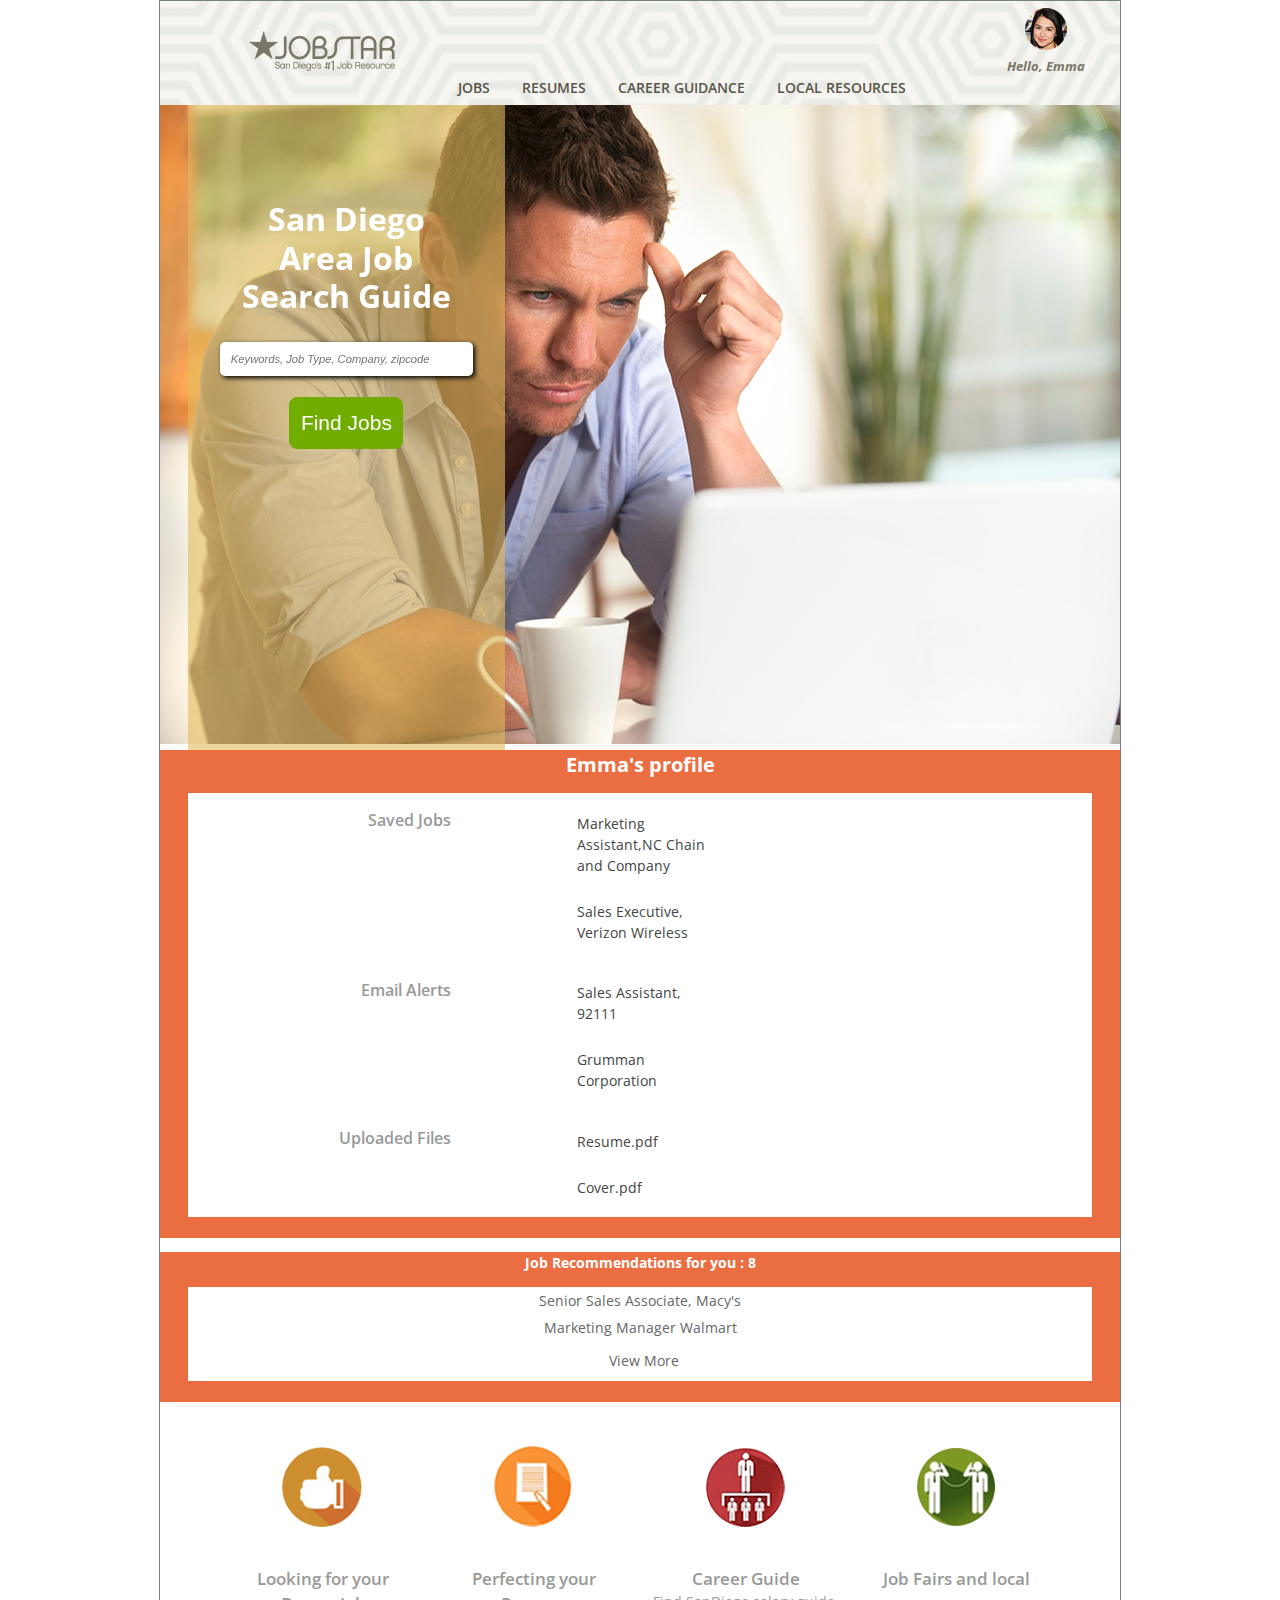
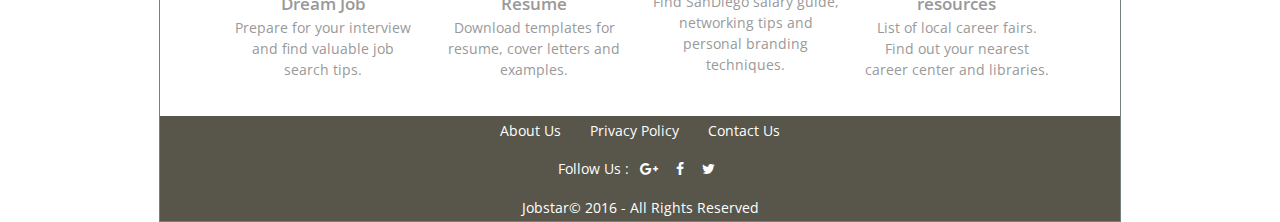
<file: index.html>
<!DOCTYPE html>
<html lang="en">
<head>
    <meta charset="UTF-8">
    <meta name="viewport" content="width=device-width, initial-scale=1.0" />
    <title>Jobstar San Diego</title>
    <link href="https://fonts.googleapis.com/css?family=Open+Sans:300,400,400i,600,700" rel="stylesheet">
    <link href="https://maxcdn.bootstrapcdn.com/font-awesome/4.7.0/css/font-awesome.min.css" rel=stylesheet>
    
    <!--[if lt IE9]>
		<script src="scripts/html5shiv.js"></script>
		<![endif]-->
   
    <link type="text/css" rel="stylesheet" href="css/main.css" />
<!--    <link href="css/imoon.css" rel="stylesheet" type="text/css" />-->
    <link href="css/flexslider.css" type="text/css" rel="stylesheet">
        
    <script   src="https://code.jquery.com/jquery-2.2.4.min.js"   integrity="sha256-BbhdlvQf/xTY9gja0Dq3HiwQF8LaCRTXxZKRutelT44="   crossorigin="anonymous"></script>
    <script type="text/javascript" src="scripts/jquery.flexslider.js"></script>
    <script src="scripts/main.js" type="text/javascript"></script>
    <script>
     $(document).ready(function(){
        $('.flexslider').flexslider({
            animation: "slide"
          });
    });
    </script>
    <style>
        @import url('https://maxcdn.bootstrapcdn.com/font-awesome/4.7.0/css/font-awesome.min.css');
        .fa:hover{
        -webkit-transform:scale(1.8);
        }
        .fa{
        color: #fff;
        padding:.5em;
        text-align: center;
        }
    </style>
    
</head>
<body>
  <header>
      <div class="hamburger">
          <div class="line"></div>
          <div class="line"></div>
          <div class="line"></div>
      </div>
      <a href="#" id="logo">
          <img  src="images/Logo.png" alt="job star logo"/>
      </a>
      <div id=avatar>
          <figure>
           <img src="images/female_face_sm.png" alt="user avatar" />
           <figcaption>Hello, Emma</figcaption> 
           </figure>
           <div id="user_dropdown">
            <a href="pages/my_profile.html">My Profile</a>
            <a href="pages/loggedout.html">Logout</a>
          </div>
      </div>
      <nav>
      <ul id="hb_menu">
        <li>
         <ul id="hb_menu1">
          <li><a href="pages/jobs.html">JOBS</a>
          <ul class="flyout">
              <li><a href="javascript:void(0)" onClick="goTotab(event,'interview')">Interview Preparation</a></li>
              <li><a href="javascript:void(0)" onClick="goTotab(event,'research')">Online Research</a></li>
              <li><a href="javascript:void(0)" onClick="goTotab(event,'tips')">Job Search Tips</a></li>
          </ul>
          </li>
          <li><a href="pages/resumes.html">RESUMES</a>
          <ul class="flyout">
              <li><a href="javascript:void(0)" onClick="goTotab(event,'cover')">Cover Letters</a></li>
              <li><a href="javascript:void(0)" onClick="goTotab(event,'references')">Reference Letters</a></li>
              <li> <a href="javascript:void(0)" onClick="goTotab(event,'templates')">Templates</a></li>
          </ul></li>
          <li><a href="pages/career_guidance.html">CAREER GUIDANCE</a>
          <ul class="flyout">
              <li><a href="javascript:void(0)" onClick="goTotab(event,'selfEval')">Self Evaluation</a></li>
              <li><a href="javascript:void(0)" onClick="goTotab(event,'network')">Networking</a></li>
              <li><a href="javascript:void(0)" onClick="goTotab(event,'branding')">Personal Branding</a></li>
          </ul></li>
          <li><a href="pages/local_resources.html">LOCAL RESOURCES</a>
          <ul class="flyout">
              <li><a href="javascript:void(0)" onClick="goTotab(event,'career_centers')">Career Centers</a></li>
              <li><a href="javascript:void(0)" onClick="goTotab(event,'libraries')">Libraries</a></li>
              <li><a href="javascript:void(0)" onClick="goTotab(event,'rights')">Know Your Rights</a></li>
          </ul></li>
          
        </ul>
          </li>
          <li>
         <ul id="hb_menu2">
          <li><a href="pages/my_profile.html">My Profile</a></li>
          <li><a href="pages/contact_us.html">Contact Us</a></li>
          <li><a href="pages/loggedout.html">Logout</a></li>
        </ul>
        </li>
      </ul>
      </nav>
   </header>
   
   <main>
      
       <section id="wrapper">
       
        <div class="flexslider clearIt">
             
            <ul class="slides">
                    <li>
                      <img src="images/bgImage1.jpg" alt="picture of job searcher" />
                    </li>
                    <li>
                      <img src="images/bgImage2.jpg" alt="picture of job searcher" />
                    </li>
                    <li>
                      <img src="images/bgImage3.jpg" alt="picture of job searcher" />
                    </li>
                </ul>
                
              </div>
       <div class="search_box clearIt">
             <h2>San Diego Area Job Search Guide</h2>
            <input class="home_search shadow" type="search" name="search" placeholder="Keywords, Job Type, Company, zipcode">
            <input class="search_btn" type="button" value="Find Jobs" onclick="window.location.href='pages/jobsearch.html'" >
            </div>
        </section>
       
       <aside class=" clearIt profileInfo">
           <h2>Emma's profile</h2>
           <div class="profile_notifications hover_underline">
               <ul >
                <li><h3>Saved Jobs</h3></li>
                <li>
                <ul>
                <li><a href="">Marketing Assistant,NC Chain and Company</a></li>
                  <li><a href="">Sales Executive, Verizon Wireless</a></li>
                  </ul>
                  </li>
               </ul>
               <div class="clearIt"></div>
               <ul>
                 <li><h3>Email Alerts</h3></li>
                 <li>
                 <ul>
                  <li><a href="">Sales Assistant, 92111</a></li>
                  <li><a href="">Grumman Corporation</a></li>
                  </ul>
                  </li>
               </ul>
               <div class="clearIt"></div>
                <ul>
                 <li><h3>Uploaded Files</h3></li>
                 <li>
                 <ul>
                  <li><a href="">Resume.pdf</a></li>
                  <li><a href="">Cover.pdf</a></li>
                  </ul>
                  </li>
               </ul>
               <div class="clearIt"></div>
           </div>
       </aside>
       <aside class="job_reco">
           <h2>Job Recommendations for you : 8 </h2>
           <ul>
               <li>
                   <a href="https://www.macysjobs.com/JobDescriptions/?JobID=2">Senior Sales Associate, Macy's</a>
               </li>
               <li>
                   <a href="http://careers.walmart.com/career-areas/corporate/marketing/">Marketing Manager Walmart</a>
                   <p><a href="#" class="seeMore">View More</a></p>
               </li>
           </ul>
       </aside>
       <aside class="page_icons">
           <ul id="icons">
               <li>
               <a href="pages/jobs.html"><img  src="images/icon_jobs.png" alt="job icon" onmouseover="this.src='images/icon_jobs_shadow.png'" onmouseout="this.src='images/icon_jobs.png'"></a>
               </li>
               
               <li class="clearIt"><a href="pages/resumes.html"><img  src="images/icon_resume.png" alt="resume icon"  onmouseover="this.src='images/icon_resume_shadow.png'" onmouseout="this.src='images/icon_resume.png'"></a></li>
               
               <li class="clearIt"><a href="pages/career_guidance.html"><img src="images/icon_career.png" alt="career guide icon" onmouseover="this.src='images/icon_career_shadow.png'" onmouseout="this.src='images/icon_career.png'"></a></li>
               
               <li class="clearIt"><a href="pages/local_resources.html"><img src="images/icon_resources.png" alt="resources icon" onmouseover="this.src='images/icon_resources_shadow.png'" onmouseout="this.src='images/icon_resources.png'"></a></li>
               
           </ul>
           <ul id="intros">
               <li>
                   <h3>Looking for your Dream Job</h3>
                   <p>Prepare for your interview and find valuable job search tips.</p>
               </li>
               <li >
                   <h3>Perfecting your Resume</h3>
                   <p>Download templates for resume, cover letters and examples.</p>
               </li>
               <li>
                   <h3>Career Guide</h3>
                   <p>Find SanDiego salary guide, networking tips and personal branding techniques.</p>
               </li>
               <li>
                   <h3>Job Fairs and local resources</h3>
                   <p>List of local career fairs. Find out your nearest career center and libraries.</p>
               </li>
           </ul>
       </aside>
       
   </main>
     <footer class="clearIt">
       <nav>
           <ul class="hover_underline">
               <li><a href="pages/about_us.html">About Us</a></li>
               <li><a href="pages/privacy_policy.html">Privacy Policy</a></li>
               <li><a href="pages/contact_us.html">Contact Us</a></li>
           </ul>
       </nav>
       <nav class="social_media">
             <span>Follow Us : </span>
           <span>
            <a href="#"><i class="fa fa-google-plus fa-1x"></i></a>
            <a href="#"><i class="fa fa-facebook fa-1x"></i></a>
            <a href="#"><i class="fa fa-twitter fa-1x"></i></a>
            </span>
         </nav>
       Jobstar&copy; 2016 -  All Rights Reserved</footer>
</body>
</html>
</file>
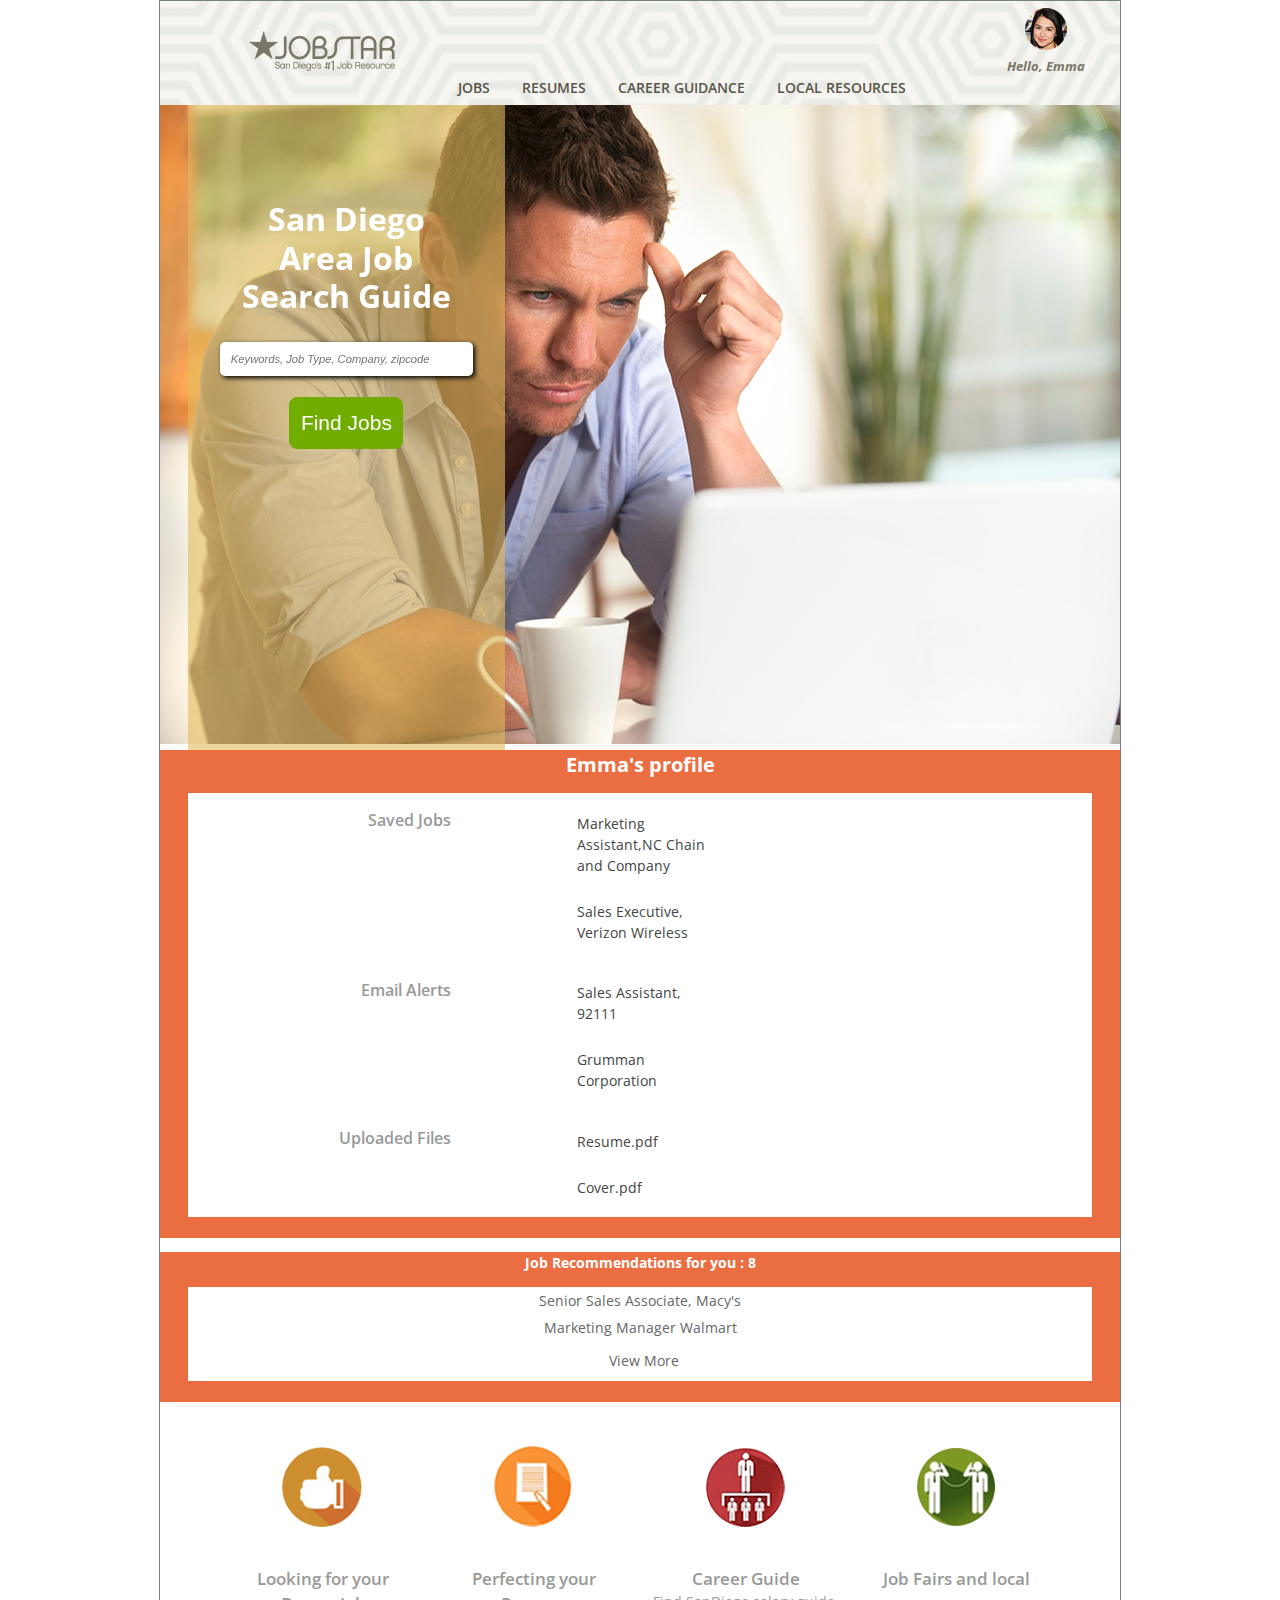
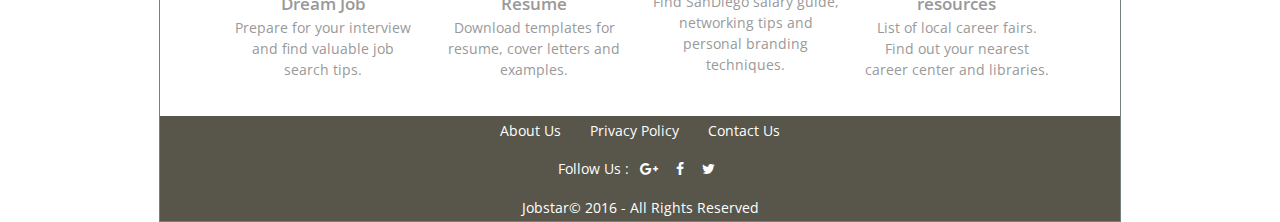
<file: jobstar.html>
<!DOCTYPE html>
<html lang="en">
<head>
    <meta charset="UTF-8">
    <meta name="viewport" content="width=device-width, initial-scale=1.0" />
    <title>Jobstar San Diego</title>
    <link href="https://fonts.googleapis.com/css?family=Open+Sans:300,400,400i,600,700" rel="stylesheet">
    <link href="https://maxcdn.bootstrapcdn.com/font-awesome/4.7.0/css/font-awesome.min.css" rel=stylesheet>
    
    <!--[if lt IE9]>
		<script src="scripts/html5shiv.js"></script>
		<![endif]-->
   
    <link type="text/css" rel="stylesheet" href="css/main.css" />
<!--    <link href="css/imoon.css" rel="stylesheet" type="text/css" />-->
    <link href="css/flexslider.css" type="text/css" rel="stylesheet">
        
    <script   src="https://code.jquery.com/jquery-2.2.4.min.js"   integrity="sha256-BbhdlvQf/xTY9gja0Dq3HiwQF8LaCRTXxZKRutelT44="   crossorigin="anonymous"></script>
    <script type="text/javascript" src="scripts/jquery.flexslider.js"></script>
    <script src="scripts/main.js" type="text/javascript"></script>
    <script>
     $(document).ready(function(){
        $('.flexslider').flexslider({
            animation: "slide"
          });
    });
    </script>
    <style>
        @import url('https://maxcdn.bootstrapcdn.com/font-awesome/4.7.0/css/font-awesome.min.css');
        .fa:hover{
        -webkit-transform:scale(1.8);
        }
        .fa{
        color: #fff;
        padding:.5em;
        text-align: center;
        }
    </style>
    
</head>
<body>
  <header>
      <div class="hamburger">
          <div class="line"></div>
          <div class="line"></div>
          <div class="line"></div>
      </div>
      <a href="#" id="logo">
          <img  src="images/Logo.png" alt="job star logo"/>
      </a>
      <div id=avatar>
          <figure>
           <img src="images/female_face_sm.png" alt="user avatar" />
           <figcaption>Hello, Emma</figcaption> 
           </figure>
           <div id="user_dropdown">
            <a href="pages/my_profile.html">My Profile</a>
            <a href="pages/loggedout.html">Logout</a>
          </div>
      </div>
      <nav>
      <ul id="hb_menu">
        <li>
         <ul id="hb_menu1">
          <li><a href="pages/jobs.html">JOBS</a>
          <ul class="flyout">
              <li><a href="javascript:void(0)" onClick="goTotab(event,'interview')">Interview Preparation</a></li>
              <li><a href="javascript:void(0)" onClick="goTotab(event,'research')">Online Research</a></li>
              <li><a href="javascript:void(0)" onClick="goTotab(event,'tips')">Job Search Tips</a></li>
          </ul>
          </li>
          <li><a href="pages/resumes.html">RESUMES</a>
          <ul class="flyout">
              <li><a href="javascript:void(0)" onClick="goTotab(event,'cover')">Cover Letters</a></li>
              <li><a href="javascript:void(0)" onClick="goTotab(event,'references')">Reference Letters</a></li>
              <li> <a href="javascript:void(0)" onClick="goTotab(event,'templates')">Templates</a></li>
          </ul></li>
          <li><a href="pages/career_guidance.html">CAREER GUIDANCE</a>
          <ul class="flyout">
              <li><a href="javascript:void(0)" onClick="goTotab(event,'selfEval')">Self Evaluation</a></li>
              <li><a href="javascript:void(0)" onClick="goTotab(event,'network')">Networking</a></li>
              <li><a href="javascript:void(0)" onClick="goTotab(event,'branding')">Personal Branding</a></li>
          </ul></li>
          <li><a href="pages/local_resources.html">LOCAL RESOURCES</a>
          <ul class="flyout">
              <li><a href="javascript:void(0)" onClick="goTotab(event,'career_centers')">Career Centers</a></li>
              <li><a href="javascript:void(0)" onClick="goTotab(event,'libraries')">Libraries</a></li>
              <li><a href="javascript:void(0)" onClick="goTotab(event,'rights')">Know Your Rights</a></li>
          </ul></li>
          
        </ul>
          </li>
          <li>
         <ul id="hb_menu2">
          <li><a href="pages/my_profile.html">My Profile</a></li>
          <li><a href="pages/contact_us.html">Contact Us</a></li>
          <li><a href="pages/loggedout.html">Logout</a></li>
        </ul>
        </li>
      </ul>
      </nav>
   </header>
   
   <main>
      
       <section id="wrapper">
       
        <div class="flexslider clearIt">
             
            <ul class="slides">
                    <li>
                      <img src="images/bgImage1.jpg" alt="picture of job searcher" />
                    </li>
                    <li>
                      <img src="images/bgImage2.jpg" alt="picture of job searcher" />
                    </li>
                    <li>
                      <img src="images/bgImage3.jpg" alt="picture of job searcher" />
                    </li>
                </ul>
                
              </div>
       <div class="search_box clearIt">
             <h2>San Diego Area Job Search Guide</h2>
            <input class="home_search shadow" type="search" name="search" placeholder="Keywords, Job Type, Company, zipcode">
            <input class="search_btn" type="button" value="Find Jobs" onclick="window.location.href='pages/jobsearch.html'" >
            </div>
        </section>
       
       <aside class=" clearIt profileInfo">
           <h2>Emma's profile</h2>
           <div class="profile_notifications hover_underline">
               <ul >
                <li><h3>Saved Jobs</h3></li>
                <li>
                <ul>
                <li><a href="">Marketing Assistant,NC Chain and Company</a></li>
                  <li><a href="">Sales Executive, Verizon Wireless</a></li>
                  </ul>
                  </li>
               </ul>
               <div class="clearIt"></div>
               <ul>
                 <li><h3>Email Alerts</h3></li>
                 <li>
                 <ul>
                  <li><a href="">Sales Assistant, 92111</a></li>
                  <li><a href="">Grumman Corporation</a></li>
                  </ul>
                  </li>
               </ul>
               <div class="clearIt"></div>
                <ul>
                 <li><h3>Uploaded Files</h3></li>
                 <li>
                 <ul>
                  <li><a href="">Resume.pdf</a></li>
                  <li><a href="">Cover.pdf</a></li>
                  </ul>
                  </li>
               </ul>
               <div class="clearIt"></div>
           </div>
       </aside>
       <aside class="job_reco">
           <h2>Job Recommendations for you : 8 </h2>
           <ul>
               <li>
                   <a href="https://www.macysjobs.com/JobDescriptions/?JobID=2">Senior Sales Associate, Macy's</a>
               </li>
               <li>
                   <a href="http://careers.walmart.com/career-areas/corporate/marketing/">Marketing Manager Walmart</a>
                   <p><a href="#" class="seeMore">View More</a></p>
               </li>
           </ul>
       </aside>
       <aside class="page_icons">
           <ul id="icons">
               <li>
               <a href="pages/jobs.html"><img  src="images/icon_jobs.png" alt="job icon" onmouseover="this.src='images/icon_jobs_shadow.png'" onmouseout="this.src='images/icon_jobs.png'"></a>
               </li>
               
               <li class="clearIt"><a href="pages/resumes.html"><img  src="images/icon_resume.png" alt="resume icon"  onmouseover="this.src='images/icon_resume_shadow.png'" onmouseout="this.src='images/icon_resume.png'"></a></li>
               
               <li class="clearIt"><a href="pages/career_guidance.html"><img src="images/icon_career.png" alt="career guide icon" onmouseover="this.src='images/icon_career_shadow.png'" onmouseout="this.src='images/icon_career.png'"></a></li>
               
               <li class="clearIt"><a href="pages/local_resources.html"><img src="images/icon_resources.png" alt="resources icon" onmouseover="this.src='images/icon_resources_shadow.png'" onmouseout="this.src='images/icon_resources.png'"></a></li>
               
           </ul>
           <ul id="intros">
               <li>
                   <h3>Looking for your Dream Job</h3>
                   <p>Prepare for your interview and find valuable job search tips.</p>
               </li>
               <li >
                   <h3>Perfecting your Resume</h3>
                   <p>Download templates for resume, cover letters and examples.</p>
               </li>
               <li>
                   <h3>Career Guide</h3>
                   <p>Find SanDiego salary guide, networking tips and personal branding techniques.</p>
               </li>
               <li>
                   <h3>Job Fairs and local resources</h3>
                   <p>List of local career fairs. Find out your nearest career center and libraries.</p>
               </li>
           </ul>
       </aside>
       
   </main>
     <footer class="clearIt">
       <nav>
           <ul class="hover_underline">
               <li><a href="pages/about_us.html">About Us</a></li>
               <li><a href="pages/privacy_policy.html">Privacy Policy</a></li>
               <li><a href="pages/contact_us.html">Contact Us</a></li>
           </ul>
       </nav>
       <nav class="social_media">
             <span>Follow Us : </span>
           <span>
            <a href="#"><i class="fa fa-google-plus fa-1x"></i></a>
            <a href="#"><i class="fa fa-facebook fa-1x"></i></a>
            <a href="#"><i class="fa fa-twitter fa-1x"></i></a>
            </span>
         </nav>
       Jobstar&copy; 2016 -  All Rights Reserved</footer>
</body>
</html>
</file>
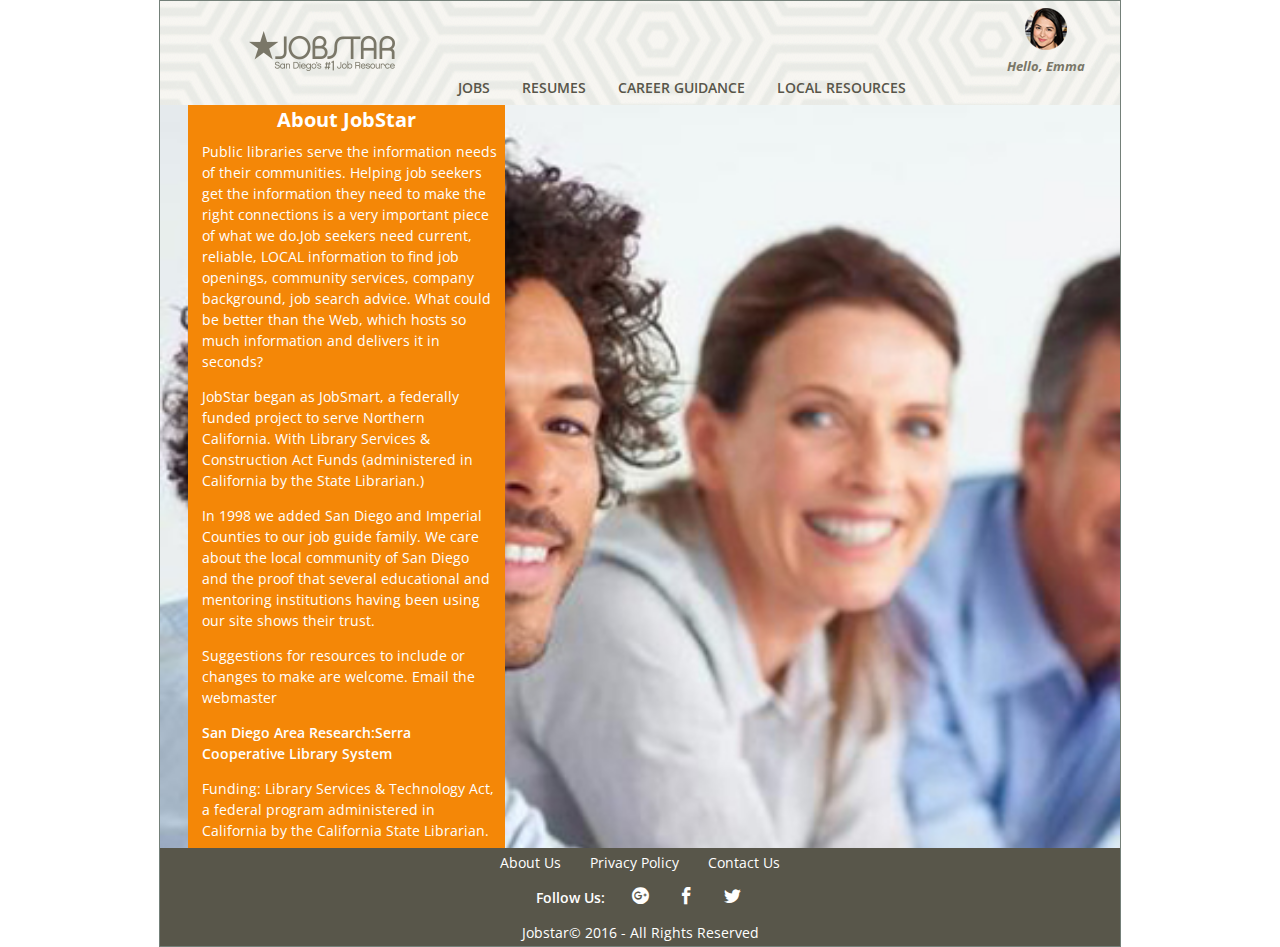
<file: pages/about_us.html>
<!DOCTYPE html>
<html lang="en">
<head>
    <meta charset="UTF-8">
    <meta name="viewport" content="width=device-width, initial-scale=1.0" />
    <title>Jobstar San Diego</title>
   <link href="https://fonts.googleapis.com/css?family=Open+Sans:300,400,400i,600,700" rel="stylesheet">
   
   <!--[if lt IE9]>
		<script src="scripts/html5shiv.js"></script>
		<![endif]-->
   
    <link type="text/css" rel="stylesheet" href="../css/main.css" />
    <link href="../css/imoon.css" rel="stylesheet" type="text/css" />
        
    <script   src="https://code.jquery.com/jquery-2.2.4.min.js"   integrity="sha256-BbhdlvQf/xTY9gja0Dq3HiwQF8LaCRTXxZKRutelT44="   crossorigin="anonymous"></script>
  
    <script src="../scripts/main.js" type="text/javascript"></script>
    <script>
        $(document).ready(function(){
        var acc = document.getElementsByClassName("accordion");
        var i;

        for (i = 0; i < acc.length; i++) {
            acc[i].onclick = function(){
                this.classList.toggle("active");
                this.nextElementSibling.classList.toggle("show");
          }
        }
        });
</script>
    
</head>
<body>
     <header>
      <div class="hamburger">
          <div class="line"></div>
          <div class="line"></div>
          <div class="line"></div>
      </div>
      <a href="../index.html" id="logo">
          <img  src="../images/Logo.png" alt="job star logo"/>
      </a>
      <div id=avatar>
          <figure>
           <img src="../images/female_face_sm.png" alt="user avatar" />
           <figcaption>Hello, Emma</figcaption> 
           </figure>
           <div id="user_dropdown">
            <a href="../pages/my_profile.html">My Profile</a>
            <a href="../pages/loggedout.html">Logout</a>
          </div>
      </div>
       <nav>
      <ul id="hb_menu">
        <li>
         <ul id="hb_menu1">
          <li><a href="../pages/jobs.html">JOBS</a>
          <ul class="flyout">
              <li><a href="javascript:void(0)" onClick="goTotab(event,'interview')">Interview Preparation</a></li>
              <li><a href="javascript:void(0)" onClick="goTotab(event,'research')">Online Research</a></li>
              <li><a href="javascript:void(0)" onClick="goTotab(event,'tips')">Job Search Tips</a></li>
          </ul>
          </li>
          <li><a href="../pages/resumes.html">RESUMES</a>
          <ul class="flyout">
              <li><a href="javascript:void(0)" onClick="goTotab(event,'cover')">Cover Letters</a></li>
              <li><a href="javascript:void(0)" onClick="goTotab(event,'references')">Reference Letters</a></li>
              <li> <a href="javascript:void(0)" onClick="goTotab(event,'templates')">Templates</a></li>
          </ul></li>
          <li><a href="../pages/career_guidance.html">CAREER GUIDANCE</a>
          <ul class="flyout">
              <li><a href="javascript:void(0)" onClick="goTotab(event,'selfEval')">Self Evaluation</a></li>
              <li><a href="javascript:void(0)" onClick="goTotab(event,'network')">Networking</a></li>
              <li><a href="javascript:void(0)" onClick="goTotab(event,'branding')">Personal Branding</a></li>
          </ul></li>
          <li><a href="../pages/local_resources.html">LOCAL RESOURCES</a>
          <ul class="flyout">
              <li><a href="javascript:void(0)" onClick="goTotab(event,'career_centers')">Career Centers</a></li>
              <li><a href="javascript:void(0)" onClick="goTotab(event,'libraries')">Libraries</a></li>
              <li><a href="javascript:void(0)" onClick="goTotab(event,'rights')">Know Your Rights</a></li>
          </ul></li>
        </ul>
      </li>
       <li>
        <ul id="hb_menu2">
          <li><a href="../pages/my_profile.html">My Profile</a></li>
          <li><a href="../pages/contact_us.html">Contact Us</a></li>
          <li><a href="../pages/loggedout.html">Logout</a></li>
        </ul>
      </li>
      </ul>
      </nav>
   </header>
   <main class="subpage aboutUs">

        <article class="mainArticle">
        
        <h2>About JobStar</h2>
        
        <p>Public libraries serve the information needs of their communities. Helping job seekers get the information they need to make the right connections is a very important piece of what we do.Job seekers need current, reliable, LOCAL information to find job openings, community services, company background, job search advice. What could be better than the Web, which hosts so much information and delivers it in seconds?
        </p>
        
        <p>JobStar began as JobSmart, a federally funded project to serve Northern California. With Library Services &amp; Construction Act Funds (administered in California by the State Librarian.)</p>
        
        <p>In 1998 we added San Diego and Imperial Counties to our job guide family. We care about the local community of San Diego and the proof that several educational and mentoring institutions having been using our site shows their trust.</p>
        
        <p>Suggestions for resources to include or changes to make are welcome. Email the webmaster</p>
        
        <h4>San Diego Area Research:Serra Cooperative Library System</h4>
        
        <p>Funding: Library Services &amp; Technology Act, a federal program administered in California by the California State Librarian.</p>
        
       </article>
     <footer class="clearIt">
       <nav>
           <ul class="hover_underline">
               <li><a href="../pages/about_us.html">About Us</a>
               </li>
                <li><a href="../pages/privacy_policy.html">Privacy Policy</a></li>
                <li><a href="../pages/contact_us.html">Contact Us</a></li>
           </ul>
       </nav>
       <nav>
          <ul class="social_media">
             <li>Follow Us:</li>
              <li><a href="#"><span data-icon="&#xea8d;" class ="navIcon"></span></a></li>
              <li><a href="#"><span data-icon="&#xea90;" class ="navIcon"></span></a></li>
              <li><a href="#"><span data-icon="&#xea96;" class ="navIcon"></span></a></li>
          </ul> 
         </nav>
       Jobstar&copy; 2016 -  All Rights Reserved
       </footer>
   </main>
 
</body>
</html>
</file>
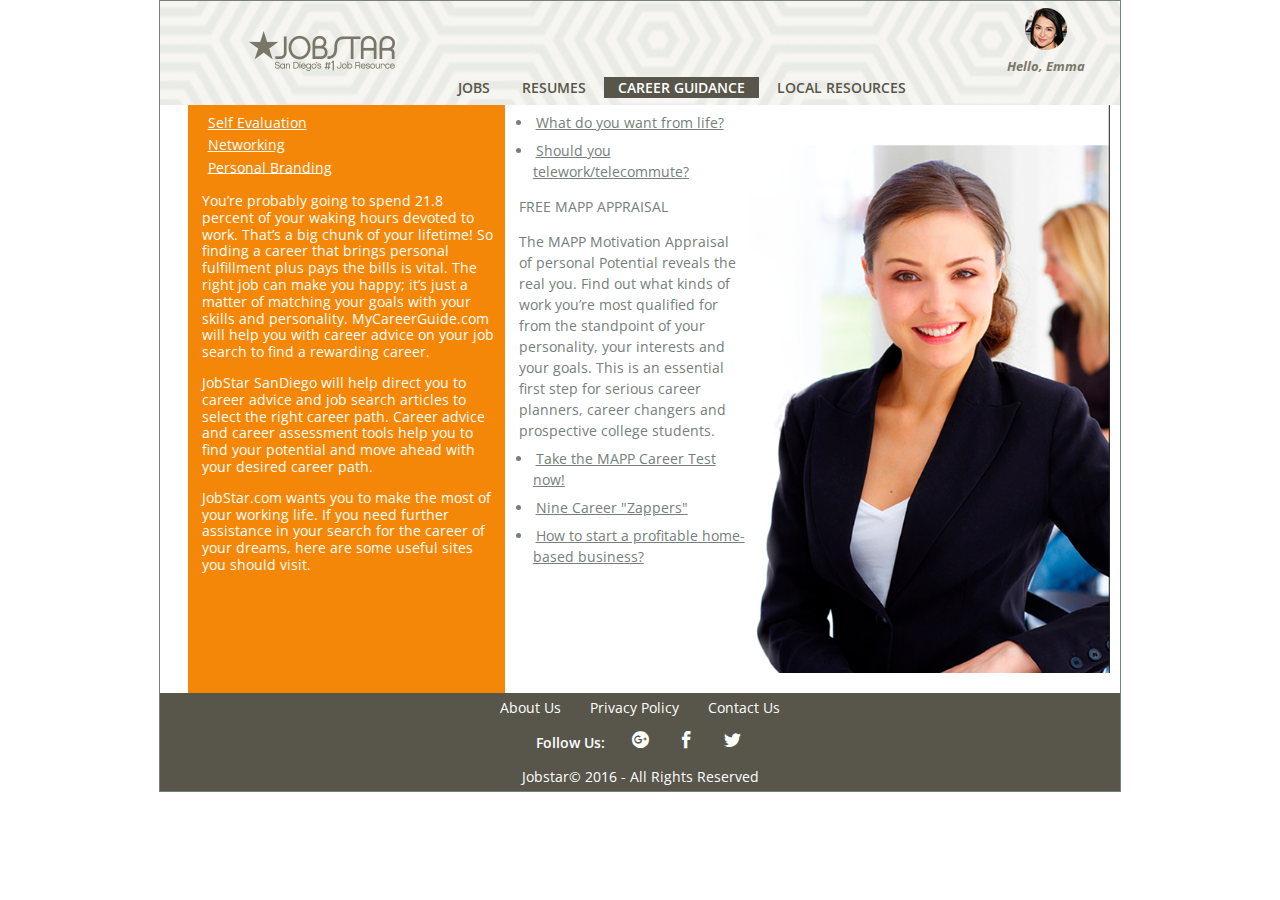
<file: pages/career_guidance.html>
<!DOCTYPE html>
<html lang="en">
<head>
    <meta charset="UTF-8">
    <meta name="viewport" content="width=device-width, initial-scale=1.0" />
    <title>Jobstar San Diego</title>
    <link href="https://fonts.googleapis.com/css?family=Open+Sans:300,400,400i,600,700" rel="stylesheet">
    
    <!--[if lt IE9]>
		<script src="scripts/html5shiv.js"></script>
		<![endif]-->
   
    <link type="text/css" rel="stylesheet" href="../css/main.css" />
    <link href="../css/imoon.css" rel="stylesheet" type="text/css" />
        
    <script   src="https://code.jquery.com/jquery-2.2.4.min.js"   integrity="sha256-BbhdlvQf/xTY9gja0Dq3HiwQF8LaCRTXxZKRutelT44="   crossorigin="anonymous"></script>
  
    <script src="../scripts/main.js" type="text/javascript"></script>
    
</head>
<body>
 <header>
      <div class="hamburger">
          <div class="line"></div>
          <div class="line"></div>
          <div class="line"></div>
      </div>
      <a href="../index.html" id="logo">
          <img  src="../images/Logo.png" alt="job star logo"/>
      </a>
      <div id=avatar>
          <figure>
           <img src="../images/female_face_sm.png" alt="user avatar" />
           <figcaption>Hello, Emma</figcaption> 
           </figure>
           <div id="user_dropdown">
            <a href="../pages/my_profile.html">My Profile</a>
            <a href="../pages/loggedout.html">Logout</a>
          </div>
      </div>
       <nav>
      <ul id="hb_menu">
        <li>
         <ul id="hb_menu1">
          <li><a href="../pages/jobs.html">JOBS</a>
          <ul class="flyout">
              <li><a href="javascript:void(0)" onClick="goTotab(event,'interview')">Interview Preparation</a></li>
              <li><a href="javascript:void(0)" onClick="goTotab(event,'research')">Online Research</a></li>
              <li><a href="javascript:void(0)" onClick="goTotab(event,'tips')">Job Search Tips</a></li>
          </ul>
          </li>
          <li><a href="../pages/resumes.html">RESUMES</a>
          <ul class="flyout">
              <li><a href="javascript:void(0)" onClick="goTotab(event,'cover')">Cover Letters</a></li>
              <li><a href="javascript:void(0)" onClick="goTotab(event,'references')">Reference Letters</a></li>
              <li> <a href="javascript:void(0)" onClick="goTotab(event,'templates')">Templates</a></li>
          </ul></li>
          <li><a href="../pages/career_guidance.html" class="activeButton">CAREER GUIDANCE</a>
          <ul class="flyout">
              <li><a href="javascript:void(0)" onClick="showTab(event,'selfEval')">Self Evaluation</a></li>
              <li><a href="javascript:void(0)" onClick="showTab(event,'network')">Networking</a></li>
              <li><a href="javascript:void(0)" onClick="showTab(event,'branding')">Personal Branding</a></li>
          </ul></li>
          <li><a href="../pages/local_resources.html">LOCAL RESOURCES</a>
          <ul class="flyout">
              <li><a href="javascript:void(0)" onClick="goTotab(event,'career_centers')">Career Centers</a></li>
              <li><a href="javascript:void(0)" onClick="goTotab(event,'libraries')">Libraries</a></li>
              <li><a href="javascript:void(0)" onClick="goTotab(event,'rights')">Know Your Rights</a></li>
          </ul></li>
        </ul>
        </li>
        <li>
        <ul id="hb_menu2">
          <li><a href="../pages/my_profile.html">My Profile</a></li>
          <li><a href="../pages/contact_us.html">Contact Us</a></li>
          <li><a href="../pages/loggedout.html">Logout</a></li>
        </ul>
        </li>
      </ul>
      </nav>
   </header>
   <main class="subpage career">
        <h2 id="pageTop">Career Guidance</h2>
        <ul class="submenuTab">
            <li><a href="javascript:void(0)" class="tablinks" onclick="showTab(event, 'selfEval')">Self Evaluation</a>
            </li>
            <li><a href="javascript:void(0)" class="tablinks" onclick="showTab(event,'network')">Networking</a></li>
            <li><a href="javascript:void(0)" class="tablinks" onclick="showTab(event,'branding')">Personal Branding</a></li>
        </ul>
        
        <article class="mainArticle">
        <nav>
            <ul class="sideMenu">
                <li><a href="javascript:void(0)" class="tablinks btn1" onclick="showTab(event, 'selfEval')">Self Evaluation</a>
                </li>
                <li><a href="javascript:void(0)" class=" tablinks btn2" onclick="showTab(event,'network')">Networking</a></li>
                <li><a href="javascript:void(0)" class=" btn3" onclick="showTab(event,'branding')">Personal Branding</a></li>
                </ul>
        </nav>
        <p class="goldBg">You’re probably going to spend 21.8 percent of your waking hours devoted to work. That’s a big chunk of your lifetime! So finding a career that brings personal fulfillment plus pays the bills is vital. The right job can make you happy; it’s just a matter of matching your goals with your skills and personality. MyCareerGuide.com will help you with career advice on your job search to find a rewarding career.</p>
        
        <p>JobStar SanDiego will help direct you to career advice and job search articles to select the right career path. Career advice and career assessment tools help you to find your potential and move ahead with your desired career path.</p>
        
        <p>JobStar.com wants you to make the most of your working life. If you need further assistance in your search for the career of your dreams, here are some useful sites you should visit.</p>
        
        </article>
        <aside class="content">
            <div class="goldBg">
               <ul class="pageLinks">
                    <li><a href="http://www.mycareerguide.com/career-options/articles/Top-10-Career-Advancement.html" target="_blank">What do you want from life?</a></li>
                    <li> <a href="http://www.mycareerguide.com/career-options/articles/Should-You-Telework.html" target="_blank">Should you telework/telecommute?</a></li>
                </ul>
                <p>FREE MAPP APPRAISAL</p>
                <p>The MAPP Motivation Appraisal of personal Potential reveals the real you. Find out what kinds of work you’re most qualified for from the standpoint of your personality, your interests and your goals. This is an essential first step for serious career planners, career changers and prospective college students.</p>
                <ul class="pageLinks">
                <li>
                <a href="http://www.assessment.com" target="_blank">Take the MAPP Career Test now!</a></li>
                <li> <a href="http://www.mycareerguide.com/career-options/articles/Nine-Career-Zappers.html" target="_blank">Nine Career "Zappers"</a></li>
                <li> <a href="http://www.mycareerguide.com/career-options/articles/Should-You-Telework.html" target="_blank">How to start a profitable home-based business?</a></li>
                </ul>
                <a href="#pageTop" class="anchorLink">Back to Top</a>
            </div>
            <div class="tabcontent2">
                <img class="imgInsert" src="../images/Career%20Guidance2.png" />
            </div>
        </aside>
        <aside>
            <div class="tabcontent" id="selfEval">
            <div class="tabcontent1">
                <ul class="sideMenu">
                <li><a href="javascript:void(0)" class="tablinks btn1" onclick="showTab(event, 'selfEval')">Self Evaluation</a>
                </li>
                <li><a href="javascript:void(0)" class="tablinks btn2" onclick="showTab(event,'network')">Networking</a></li>
                <li><a href="javascript:void(0)" class="tablinks btn3" onclick="showTab(event,'branding')">Personal Branding</a></li>
            </ul>
            <p class="goldBg">DO YOU EARN WHAT YOU’RE WORTH?<br />You’re a hard worker and take pride in your performance on the job. But do you make the kind of money that your position typically pays, and could you enjoy better compensation in a different position or related field? Get the answers here!</p>
            
            <h3>How to Determine Prevailing Wage Rates?</h3>
            <p>Wage rates are set for each classification of crafts and trades. Usually - but not always - rates are based on regional collective bargaining agreements.
            <p>Federal wage rates are available at the U.S. Government Printing Office Davis-Bacon Wage Determinations page(link is external). Federal wages are in effect for the duration of a project.</p>
            
            <p>State wage rates are available at the CA Division of Labor Statistics and Research web page(link is external). A single asterisk (*) after a wage expiration date indicates this rate is in effect for the duration of the project. Two asterisks (**) indicate this wage will increase during the project
            </p>
            
            </div>
            <div class="goldBg tabcontent2">
            <h3 >SALARY COMPARISON TOOL</h3>
            <p>Compare hundreds of careers and find out the salary and benefits 
            you should be earning, based on where you live. It’s easy, quick and accurate.<br /><a href="http://www.indeed.com/salary" target="_blank">http://www.indeed.com/salary</a>
            </p>
            
            <h3>Related articles</h3>

            <ul class="pageLinks">
            <li><a href="http://www.mycareerguide.com/career-options/articles/Top-10-Career-Advancement.html" target="_blank">Top 10 tips of Career Advancement</a></li>
            <li> <a href="http://www.mycareerguide.com/salary-benefits/articles/salary-negotiation.html" target="_blank">Salary Negotiation</a></li>
            <li><a href="http://www.mycareerguide.com/salary-benefits/articles/What-Do-Employees-Wish.html" target="_blank">What do employees wish for most (and how to get it)?</a></li>
            </ul>
            <button class="back_btn" onclick="back()">Back to Career Guidance</button>
            </div>
            </div>
            
            <div class="tabcontent" id="network">
            <div class="tabcontent1">
             <ul class="sideMenu">
                <li><a href="javascript:void(0)" class="tablinks btn1" onclick="showTab(event, 'selfEval')">Self Evaluation</a>
                </li>
                <li><a href="javascript:void(0)" class="tablinks btn2" onclick="showTab(event,'network')">Networking</a></li>
                <li><a href="javascript:void(0)" class="tablinks btn3" onclick="showTab(event,'branding')">Personal Branding</a></li>
            </ul>
              <p class="goldBg">Professional network services aren't only there to help promote the business. There are some that are services that help in connecting to other people. Those services may include a specific phone and/or Internet company or a company that helps to connect with other businesses.</p>
              
              <p>There are at least nine online professional networks that are being used. Those networks include iLook, LinkedIn, Facebook, Twitter, Plaxo, XING, Ning, Blogs, Yahoo Groups, Socialwalk, and Internal Company Network</p>
                </div>
              <div class="goldBg tabcontent2">
                <h3>Networking groups in San Diego</h3>
                 <ul class="pageLinks">
                     <li><a href="http://www.meetup.com" target="_blank">Professional Networking Meet-up groups in San Diego</a>
                     <p><a href="http://www.meetup.com" target="_blank"><img src="../images/Meet_Up_APP.png" alt="icon of meetup"/></a><br />Download the FREE Meet-up App</p></li>
                     <li><a href="https://www.eventbrite.com/d/ca--san-diego/networking/?crt=regular&sort=best" target="_blank">Event Brite</a></li>
                     <li> <a href="https://www.linkedin.com/jobs/networking-events-jobs-san-diego-ca" target="_blank">LinkedIn Events</a></li>
                     <li> <a href="http://sandiego.netparty.com/events" target="_blank">The Worldwide Young Professionals Network</a></li>
                 </ul>
                 <button class="back_btn" onclick="back()">Back to Career Guidance</button>
                 <img class="imgInsert" src="../images/networking_bg.jpg" />
                </div>
              </div>
            
            <div class="tabcontent" id="branding">
             <div class="tabcontent1">
             <ul class="sideMenu">
                <li><a href="javascript:void(0)" class="tablinks btn1" onclick="showTab(event, 'selfEval')">Self Evaluation</a>
                </li>
                <li><a href="javascript:void(0)" class="tablinks btn2" onclick="showTab(event,'network')">Networking</a></li>
                <li><a href="javascript:void(0)" class="tablinks btn3" onclick="showTab(event,'branding')">Personal Branding</a></li>
            </ul>
              <p class="goldBg">Developing your personal brand is essential for the advancement of your career and development as a leader.  Unfortunately, personal branding has become a “commoditized” term that has lost its intention as people have irresponsibly used social media as a platform to build their personal brand and increase their relevancy. </p>
              <p>View your personal brand as a trademark; an asset that you must protect while continuously molding and shaping it.  Your personal brand is an asset that must be managed with the intention of helping others benefit from having a relationship with you and / or by being associated with your work and the industry you serve.</p>
            </div>
            <div class="tabcontent2">
              <p>Personal Branding is a Leadership Requirement, not a Self-Promotion Campaign. Your brand is the NEW modern resume!</p>
              <div class="goldBg">
              <h3>Related Articles</h3>
              <ul class="pageLinks">
                  <li><a href="http://www.howdesign.com/featured/personal-branding" target="_blank">Visual Branding Identification</a></li>
                  <li><a href="https://www.entrepreneur.com/article/250924" target="_blank">Entreprenueur Magazine: 5 Steps to Build Your Personal Brand</a></li>
                  <li><a href="http://thenextweb.com/entrepreneur/2013/08/18/your-personal-brand-the-next-step-to-anything/" target="_blank">How to build your Personal Brand: The next step to anything</a></li>
                  <li><a href="http://www.dummies.com/careers/find-a-job/personal-branding/personal-branding-for-dummies-cheat-sheet/" target="_blank">Personal Branding for Dummies Cheat Sheet</a></li>
              </ul>
               <button class="back_btn" onclick="back()">Back to Career Guidance</button>
               <img class="imgInsert" src="../images/branding_bg2.jpg" />
            </div>    
            </div>
            </div>
        </aside>
        <footer class="clearIt">
           <nav>
               <ul class="hover_underline">
                <li><a href="../pages/about_us.html">About Us</a></li>
                <li><a href="../pages/privacy_policy.html">Privacy Policy</a></li>
                <li><a href="../pages/contact_us.html">Contact Us</a></li>
               </ul>
           </nav>
           <nav>
              <ul class="social_media">
                 <li>Follow Us:</li>
                  <li><a href="#"><span data-icon="&#xea8d;" class ="navIcon"></span></a></li>
                  <li><a href="#"><span data-icon="&#xea90;" class ="navIcon"></span></a></li>
                  <li><a href="#"><span data-icon="&#xea96;" class ="navIcon"></span></a></li>
              </ul> 
             </nav>
       Jobstar&copy; 2016 -  All Rights Reserved
       </footer>
   </main>
</body>
</html>
</file>
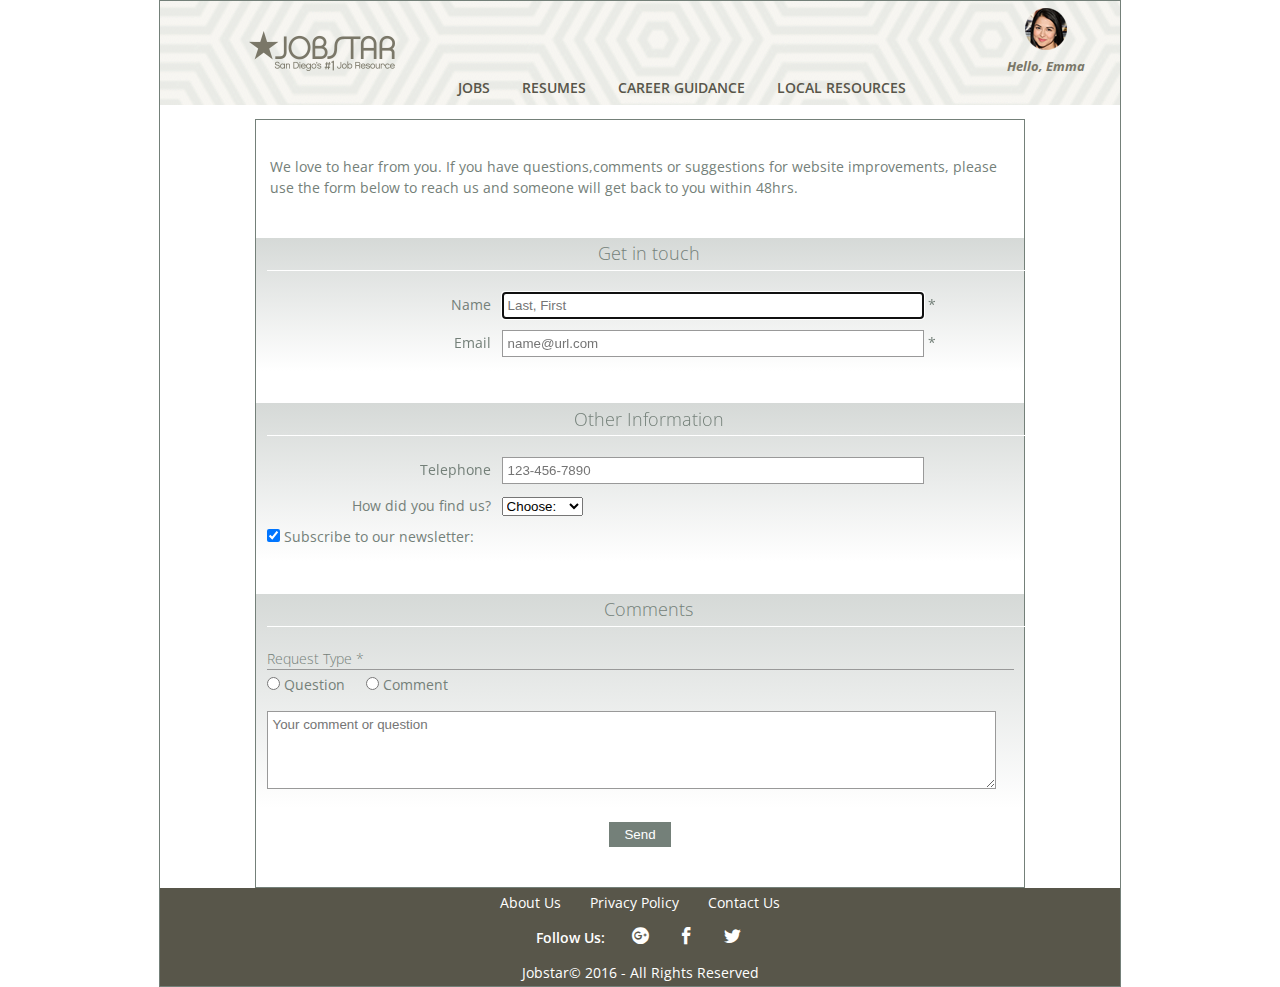
<file: pages/contact_us.html>
<!DOCTYPE html>
<html lang="en">
<head>
    <meta charset="UTF-8">
    <meta name="viewport" content="width=device-width, initial-scale=1.0" />
    <title>Jobstar San Diego</title>
   <link href="https://fonts.googleapis.com/css?family=Open+Sans:300,400,400i,600,700" rel="stylesheet">
   
   <!--[if lt IE9]>
		<script src="scripts/html5shiv.js"></script>
		<![endif]-->
   
    <link type="text/css" rel="stylesheet" href="../css/main.css" />
    <link href="../css/imoon.css" rel="stylesheet" type="text/css" />
        
    <script   src="https://code.jquery.com/jquery-2.2.4.min.js"   integrity="sha256-BbhdlvQf/xTY9gja0Dq3HiwQF8LaCRTXxZKRutelT44="   crossorigin="anonymous"></script>
  
    <script src="../scripts/main.js" type="text/javascript"></script>
    <script>
        $(document).ready(function(){
        var acc = document.getElementsByClassName("accordion");
        var i;

        for (i = 0; i < acc.length; i++) {
            acc[i].onclick = function(){
                this.classList.toggle("active");
                this.nextElementSibling.classList.toggle("show");
          }
        }
        });
</script>
    
</head>
<body>
     <header>
      <div class="hamburger">
          <div class="line"></div>
          <div class="line"></div>
          <div class="line"></div>
      </div>
      <a href="../index.html" id="logo">
          <img  src="../images/Logo.png" alt="job star logo"/>
      </a>
      <div id=avatar>
          <figure>
           <img src="../images/female_face_sm.png" alt="user avatar" />
           <figcaption>Hello, Emma</figcaption> 
           </figure>
           <div id="user_dropdown">
            <a href="../pages/my_profile.html">My Profile</a>
            <a href="../pages/loggedout.html">Logout</a>
          </div>
      </div>
       <nav>
      <ul id="hb_menu">
        <li>
         <ul id="hb_menu1">
          <li><a href="../pages/jobs.html">JOBS</a>
          <ul class="flyout">
              <li><a href="javascript:void(0)" onClick="goTotab(event,'interview')">Interview Preparation</a></li>
              <li><a href="javascript:void(0)" onClick="goTotab(event,'research')">Online Research</a></li>
              <li><a href="javascript:void(0)" onClick="goTotab(event,'tips')">Job Search Tips</a></li>
          </ul>
          </li>
          <li><a href="../pages/resumes.html">RESUMES</a>
          <ul class="flyout">
              <li><a href="javascript:void(0)" onClick="goTotab(event,'cover')">Cover Letters</a></li>
              <li><a href="javascript:void(0)" onClick="goTotab(event,'references')">Reference Letters</a></li>
              <li> <a href="javascript:void(0)" onClick="goTotab(event,'templates')">Templates</a></li>
          </ul></li>
          <li><a href="../pages/career_guidance.html">CAREER GUIDANCE</a>
          <ul class="flyout">
              <li><a href="javascript:void(0)" onClick="goTotab(event,'selfEval')">Self Evaluation</a></li>
              <li><a href="javascript:void(0)" onClick="goTotab(event,'network')">Networking</a></li>
              <li><a href="javascript:void(0)" onClick="goTotab(event,'branding')">Personal Branding</a></li>
          </ul></li>
          <li><a href="../pages/local_resources.html">LOCAL RESOURCES</a>
          <ul class="flyout">
              <li><a href="javascript:void(0)" onClick="goTotab(event,'career_centers')">Career Centers</a></li>
              <li><a href="javascript:void(0)" onClick="goTotab(event,'libraries')">Libraries</a></li>
              <li><a href="javascript:void(0)" onClick="goTotab(event,'rights')">Know Your Rights</a></li>
          </ul></li>
        </ul>
      </li>
       <li>
        <ul id="hb_menu2">
          <li><a href="../pages/my_profile.html">My profile</a></li>
          <li><a href="../pages/contact_us.html">Contact Us</a></li>
          <li><a href="../pages/loggedout.html">Logout</a></li>
        </ul>
        </li>
      </ul>
      </nav>
   </header>
   <main class="subpage contact_us">
        <h2>Contact Us</h2>
        <p>We love to hear from you. If you have questions,comments or suggestions for website improvements, please use the form below to reach us and someone will get back to you within 48hrs.</p>
        
        
            <form action=""  method="post" id="contactForm">
                
                <fieldset id="geitInTouch" title="Get in touch">
                    <legend>Get in touch</legend>
                    <ol>
                        <li>
                           <label for="name">Name</label>
                           <input type="text" id="name" title="Please enter your name" placeholder="Last, First" autofocus required/>
                           <span class="require"> *</span>
                        </li>
                        <li>
                             <label for="email">Email</label>
                           <input type="email" id="email" title="Please enter your email" placeholder="name@url.com" required /><span class="require"> *</span>
                        </li>
                    </ol>
                </fieldset>
                 <fieldset id="other" title="Other Information">
                    <legend>Other Information</legend>
                    <ol>
                        <li>
                           <label for="tel">Telephone</label>
                           <input type="tel" id="tel" title="Enter your phone number" placeholder="123-456-7890"/>
                        </li>
                        
                        <li class="altLabel">
                            <label for="reference">How did you find us?</label>
                            <select id="reference">
                               <option hidden>Choose:</option>
                                <option value="friend">Friend</option>
                                <option value="fb">Facebook</option>
                                <option value="twitter" >Twitter</option>
                                <option value="yelp">Yelp</option>
                                <option value="other">Other</option>
                            </select>
                        </li>
                        
                         <li class="altLabel">
                           <input type="checkbox" id="subscribe" value="yes" checked />
                           <label for="subscribe">Subscribe to our newsletter:</label>
                        </li>
                    </ol>
                </fieldset>
                
                
                <fieldset id="comments" title="Comments">
                    <legend>Comments</legend>
                     <ol>
                        <li>
                           <div class="groupedHeadline">Request Type <span class="require"> *</span></div>
                           <ol class="altLabel radioSet" >
                               <li>
                                   <input type="radio" value="question" id="questionItem" name="requestType"/>
                                   <label for="questionItem" class="rBtnLabels">Question</label>
                               </li>
                               
                               <li>
                                   <input type="radio" value="comment" id="commentItem" name="requestType" />
                                   <label for="commentItem" class="rBtnLabels">Comment</label>
                               </li>
                           </ol>
                        </li>
                        <li>
                            <label for="inquiry"></label>
                            <textarea required id="inquiry" placeholder="Your comment or question"></textarea>
                        </li>
                    </ol>
                </fieldset>

                 <button type="submit"> Send</button> 
            </form>
            <h3>Or Email us at <a href="info@jobstarsd.org">info@jobstarsd.org </a></h3>
   </main>
   <footer class="clearIt">
       <nav>
           <ul class="hover_underline">
               <li><a href="../pages/about_us.html">About Us</a></li>
               <li><a href="../pages/privacy_policy.html">Privacy Policy</a></li>
               <li><a href="../pages/contact_us.html">Contact Us</a></li>
           </ul>
       </nav>
       <nav>
          <ul class="social_media">
             <li>Follow Us:</li>
              <li><a href="#"><span data-icon="&#xea8d;" class ="navIcon"></span></a></li>
              <li><a href="#"><span data-icon="&#xea90;" class ="navIcon"></span></a></li>
              <li><a href="#"><span data-icon="&#xea96;" class ="navIcon"></span></a></li>
          </ul> 
         </nav>
       Jobstar&copy; 2016 -  All Rights Reserved
       </footer>
 
</body>
</html>
</file>
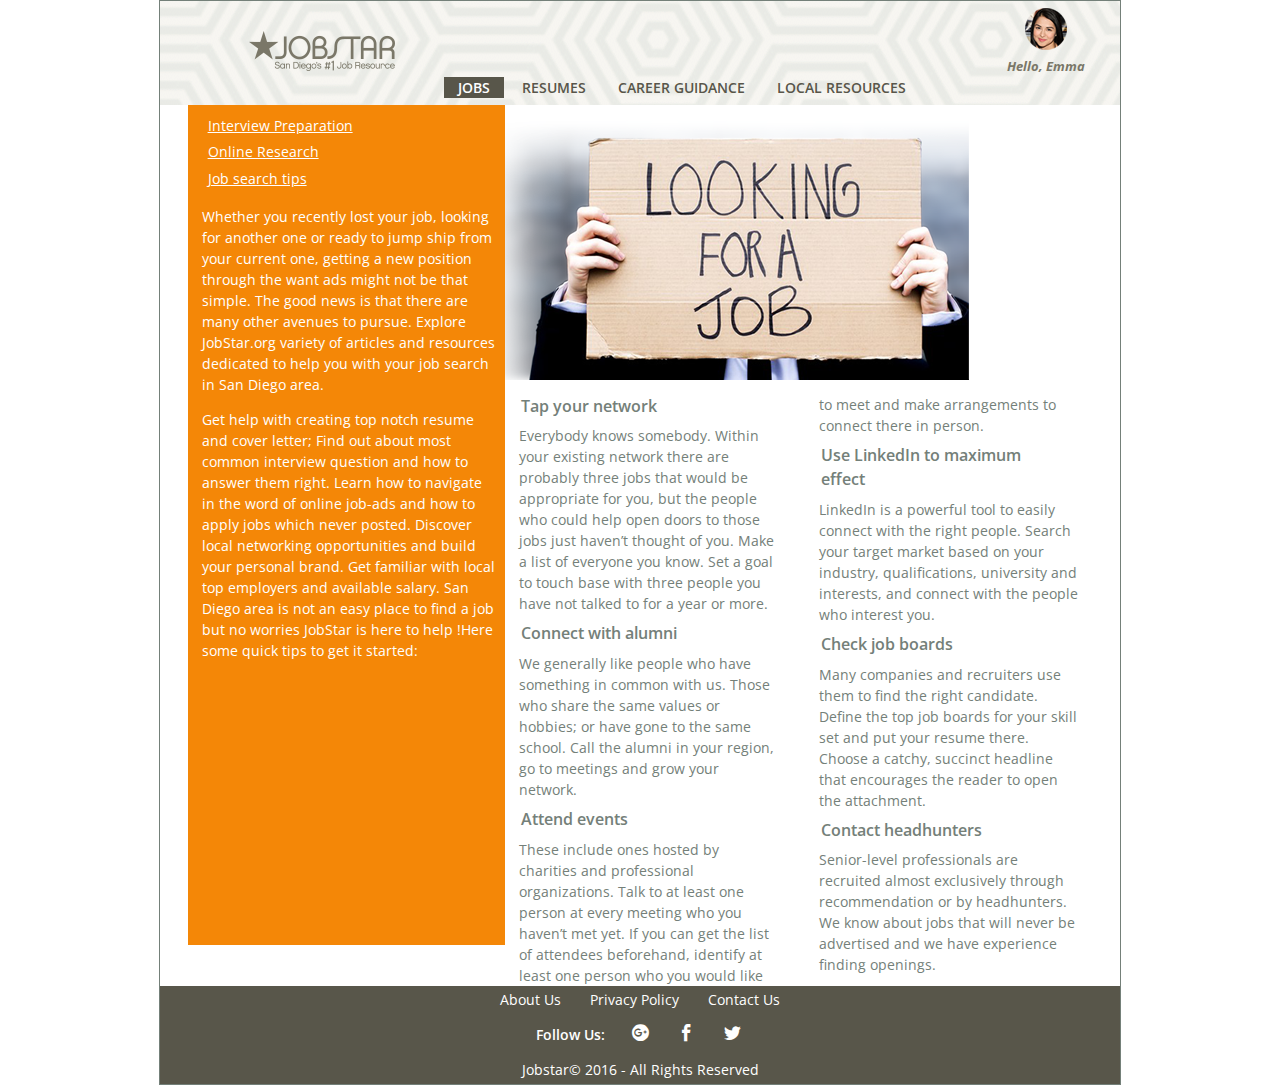
<file: pages/jobs.html>
<!DOCTYPE html>
<html lang="en">
<head>
    <meta charset="UTF-8">
    <meta name="viewport" content="width=device-width, initial-scale=1.0" />
    <title>Jobstar San Diego</title>
    <link href="https://fonts.googleapis.com/css?family=Open+Sans:300,400,400i,600,700" rel="stylesheet">
    <link type="text/css" rel="stylesheet" href="../css/main.css" />
    <link href="../css/imoon.css" rel="stylesheet" type="text/css" />
        
    <script   src="https://code.jquery.com/jquery-2.2.4.min.js"   integrity="sha256-BbhdlvQf/xTY9gja0Dq3HiwQF8LaCRTXxZKRutelT44="   crossorigin="anonymous"></script>
  
    <script src="../scripts/main.js" type="text/javascript"></script>
    <script>
        $(document).ready(function(){
        var acc = document.getElementsByClassName("accordion");
        var i;

        for (i = 0; i < acc.length; i++) {
            acc[i].onclick = function(){
                this.classList.toggle("active");
                this.nextElementSibling.classList.toggle("show");
          }
        }
        });
</script>
    
</head>
<body>
  <header>
      <div href="#" class="hamburger">
          <div class="line"></div>
          <div class="line"></div>
          <div class="line"></div>
      </div>
      <a href="../index.html" id="logo">
          <img  src="../images/Logo.png" alt="job star logo"/>
      </a>
      <div id=avatar>
          <figure>
           <img src="../images/female_face_sm.png" alt="user avatar" />
           <figcaption>Hello, Emma</figcaption> 
           </figure>
           <div id="user_dropdown">
            <a href="../pages/my_profile.html">My Profile</a>
            <a href="../pages/loggedout.html">Logout</a>
          </div>
      </div>
       <nav>
 <ul id="hb_menu">
        <li>
         <ul id="hb_menu1">
          <li><a href="../pages/jobs.html" class="activeButton">JOBS</a>
          <ul class="flyout">
              <li><a href="javascript:void(0)" onClick="showTab(event,'interview')">Interview Preparation</a></li>
              <li><a href="javascript:void(0)" onClick="showTab(event,'research')">Online Research</a></li>
              <li><a href="javascript:void(0)" onClick="showTab(event,'tips')">Job Search Tips</a></li>
          </ul>
          </li>
          <li><a href="../pages/resumes.html">RESUMES</a>
          <ul class="flyout">
              <li><a href="javascript:void(0)" onClick="goTotab(event,'cover')">Cover Letters</a></li>
              <li><a href="javascript:void(0)" onClick="goTotab(event,'references')">Reference Letters</a></li>
              <li> <a href="javascript:void(0)" onClick="goTotab(event,'templates')">Templates</a></li>
          </ul></li>
          <li><a href="../pages/career_guidance.html">CAREER GUIDANCE</a>
          <ul class="flyout">
              <li><a href="javascript:void(0)" onClick="goTotab(event,'selfEval')">Self Evaluation</a></li>
              <li><a href="javascript:void(0)" onClick="goTotab(event,'network')">Networking</a></li>
              <li><a href="javascript:void(0)" onClick="goTotab(event,'branding')">Personal Branding</a></li>
          </ul></li>
          <li><a href="../pages/local_resources.html">LOCAL RESOURCES</a>
          <ul class="flyout">
              <li><a href="javascript:void(0)" onClick="goTotab(event,'career_centers')">Career Centers</a></li>
              <li><a href="javascript:void(0)" onClick="goTotab(event,'libraries')">Libraries</a></li>
              <li><a href="javascript:void(0)" onClick="goTotab(event,'rights')">Know Your Rights</a></li>
          </ul></li>
        </ul>
        </li>
        <li>
        <ul id="hb_menu2">
          <li><a href="../pages/my_profile.html">My Profile</a></li>
          <li><a href="../pages/contact_us.html">Contact Us</a></li>
          <li><a href="../pages/loggedout.html">Logout</a></li>
        </ul>
        </li>
      </ul>
      </nav>
   </header>
   <main class="subpage jobs">
       
        <h2 id="pageTop">JOBS</h2>
        <ul class="submenuTab">
            <li><a href="javascript:void(0)" class="tablinks" onclick="showTab(event, 'interview')">Interview Preparation</a>
            </li>
            <li><a href="javascript:void(0)" class="tablinks" onclick="showTab(event,'research')">Online Research</a></li>
            <li><a href="javascript:void(0)" class="tablinks" onclick="showTab(event,'tips')">Job search tips</a></li>
        </ul>
        
        <article class="mainArticle">
           <nav>
            <ul class="sideMenu">
                        <li><a href="javascript:void(0)" class="tablinks btn1" onclick="showTab(event, 'interview')">Interview Preparation</a>
                        </li>
                        <li><a href="javascript:void(0)" class="tablinks btn2" onclick="showTab(event,'research')">Online Research</a></li>
                        <li><a href="javascript:void(0)" class="tablinks btn3" onclick="showTab(event,'tips')">Job search tips</a></li>
                </ul>
                </nav>
                <div class="goldBg">
            <p>Whether you recently lost your job, looking for another one or ready to jump ship from your current one, getting a new position through the want ads might not be that simple. The good news is that there are many other avenues to pursue.
            Explore JobStar.org variety of articles and resources dedicated to help you with your job search in San Diego area.</p>
            <p>Get help with creating top notch resume and cover letter; Find out about most common interview question and how to answer them right. Learn how to navigate in the word of online job-ads and how to apply jobs which never posted.  Discover local networking opportunities and build your personal brand. Get familiar with local top employers and  available salary. San Diego area is not an easy place to find a job but no worries JobStar is here to help !Here some quick tips to get it started:</p></div>
            
            </article>
            
           <div class="mainBg">
            <aside class="content">
            <img src="../images/jobs_bg.png" class="imgInsert" alt= "picture of job seraching guy"/>
            <div class="goldBg1 columnJobs">
                 
                  <h3>Tap your network</h3>
                  <p>Everybody knows somebody. Within your existing network there are probably three jobs that would be appropriate for you, but the people who could help open doors to those jobs just haven’t thought of you. Make a list of everyone you know. Set a goal to touch base with three people you have not talked to for a year or more.</p>
                  <h3>Connect with alumni</h3>
                  <p>We generally like people who have something in common with us. Those who share the same values or hobbies; or have gone to the same school. Call the alumni in your region, go to meetings and grow your network.</p>
                  <h3>Attend events</h3>
                  <p>These include ones hosted by charities and professional organizations. Talk to at least one person at every meeting who you haven’t met yet. If you can get the list of attendees beforehand, identify at least one person who you would like to meet and make arrangements to connect there in person.</p>
                  <h3>Use LinkedIn to maximum effect</h3>
                  <p>LinkedIn is a powerful tool to easily connect with the right people. Search your target market based on your industry, qualifications, university and interests, and connect with the people who interest you.</p>
                  <h3>Check job boards</h3>
                  <p>Many companies and recruiters use them to find the right candidate. Define the top job boards for your skill set and put your resume there. Choose a catchy, succinct headline that encourages the reader to open the attachment.</p>
                  <h3>Contact headhunters</h3>
                  <p>Senior-level professionals are recruited almost exclusively through recommendation or by headhunters. We know about jobs that will never be advertised and we have experience finding openings. </p>
              
                  <a href="#pageTop" class="anchorLink">Back to Top</a> 
            </div>
           </aside>
           </div>
        
        
<!--           <div class="mainBg">-->
            <aside>
            <div class="tabcontent" id="interview">
            
                <div class="tabcontent3">
                <div class="goldBg">
                    <ul class="sideMenu">
                          <li><a href="javascript:void(0)" class="tablinks btn1" onclick="showTab(event, 'interview')">Interview Preparation</a>
                        </li>
                        <li><a href="javascript:void(0)" class="tablinks btn2" onclick="showTab(event,'research')">Online Research</a></li>
                        <li><a href="javascript:void(0)" class="tablinks btn3" onclick="showTab(event,'tips')">Job search tips</a></li>
                    </ul>

                <h3>Best Job Interviewing Tips</h3>
                <p> As its known preparation always helps before an interview. Follow these ten tips to succeed in your interview. </p>
                </div>
                </div>

                 <div class="mainBg">
                    <div class="goldBg1 tabcontent2"> 
                    <div class="columnJobs1">

                     <h3>Conduct Research on the Employer</h3>
                      <p>Hiring Manager, Job Opportunity. Success in a job interview starts with a solid foundation of knowledge on the job-seeker’s part. You should understand the employer, the requirements of the job, and the background of the person (or people) interviewing you. The more research you conduct, the more you’ll understand the employer, and the better you’ll be able to answer interview questions (as well as ask insightful questions). Information sources include the organization’s Website and other published materials, search engines, research tools, and your network of contacts.</p>

                      <h3>Review Common Interview Questions and Prepare Responses</h3>
                      <p>Another key to interview success is preparing responses to expected interview questions. First, inquire as to the type of interview to expect (which you can do by asking your contact person at the organization). Your goal is composing detailed yet concise responses, focusing on specific examples and accomplishments. A good tool for remembering your responses is to put them into story form that you can tell in the interview. No need to memorize responses (in fact, it’s best not to), but at least develop talking points.</p>
                      <h3>Dress for Success</h3>
                      <p>Plan out a wardrobe that fits the organization and its culture, striving for the most professional appearance you can accomplish. Remember that it’s always better to be overdressed than under — and to wear clothing that fits and is clean and pressed. Keep accessories and jewelry to a minimum. Try not to smoke or eat right before the interview — and if possible, brush your teeth or use mouthwash.</p>
                      <h3>Arrive on Time for the Interview — Prepared for Success</h3>
                      <p>
                          There is no excuse for ever arriving late for an interview — other than some sort of disaster. Strive to arrive about 15 minutes before your scheduled interview to complete additional paperwork and allow yourself time to get settled. Arriving a bit early is also a chance to observe the dynamics of the workplace.
                          <br />The day before the interview, pack up extra copies of your resume or CV and reference list. If you have a portfolio or samples of your work, bring those along too. Finally, remember to pack several pens and a pad of paper to jot notes. Finally, as you get to the offices, shut off your cell phone. (And if you were chewing gum, get rid of it.)
                      </p>

                      <h3>Make Good First Impressions — to Everyone You Encounter</h3>
                      <p>A cardinal rule of interviewing: Be polite and offer warm greetings to everyone you meet — from parking attendant or receptionist to the hiring manager. Employers often are curious how job applicants treat staff members — and your job offer could easily be derailed if you’re rude or arrogant to any of the staff. When it’s time for the interview, keep in mind that first impressions — the ones interviewers make in the first few seconds of greeting you — can make or break an interview. Make a strong first impression by dressing well, arriving early, and when greeting your interviewer, stand, smile, make eye contact, and offer a firm (neither limp, nor bone-crushing) handshake. Remember that having a positive attitude and expressing enthusiasm for the job and employer are vital in the initial stages of the interview; studies show that hiring managers make critical decisions about job applicants in the first 20 minutes of the interview.</p>

                      <h3>Be Authentic, Upbeat, Focused, Confident, Candid, and Concise</h3>

                      <p>Once the interview starts, the key to success is the quality and delivery of your responses. Your goal should always be authenticity, responding truthfully to interview questions. At the same time, your goal is to get to the next step, so you’ll want to provide focused responses that showcase your skills, experience, and fit — with the job and the employer. 
                      <br />Provide solid examples of solutions and accomplishments — but keep your responses short and to the point. By preparing responses to common interview questions, you’ll ideally avoid long, rambling responses that bore interviewers. Always attempt to keep your interview responses short and to the point. Finally, no matter how much an interviewer might bait you, never badmouth a previous employer, boss, or co-worker.</p>

                      <h3>Remember Body Language, Avoiding Bad Habits</h3>

                      <p>While the content of your interview responses is paramount, poor body language can be a distraction at best — or a reason not to hire you at worst. Effective forms of body language: smiling, eye contact, solid posture, active listening, nodding. Detrimental forms of body language: slouching, looking off in the distance, playing with pen, fidgeting in chair, brushing back hair, touching face, chewing gum, mumbling.</p>
                      <h3>Ask Insightful Questions</h3>
                      <p>Studies continually show that employers make a judgment about an applicant’s interest in the job by whether or not the interviewee asks questions. Thus, even if the hiring manager was thorough in his or her discussions about the job opening and what is expected, you must ask a few questions. The smart job-seeker prepares questions to ask days before the interview, adding any additional queries that might arise from the interview.</p>

                      <h3>Sell Yourself Throughout and then Close the Deal</h3>

                      <p>
                      An adage in interviewing says the most qualified applicant is not always the one who is hired — which means the hired candidate is often the job-seeker who does the best job in responding to interview questions and showcasing his or her fit with the job, department, and organization. Some liken the job interview to a sales call. You are the salesperson — and the product you are selling to the employer is your ability to fill the organization’s needs, solve its problems, propel its success.
                      <br />Finally, as the interview winds down, ask about the next steps in the process and the timetable the employer expects to use to make a decision about the position. If you are applying for a sales job — or a position requiring equivalent aggressiveness — consider asking for the job at the end of the interview.
                    </p>

                      <h3>Thank Interviewer(s) in Person, by Email, and Postal Mail</h3>

                      <p>As you have already seen from previous tips, common courtesy and politeness go far in interviewing; thus, the importance of thanking each person who interviews you should come as no surprise. Start the process while at the interview, thanking each person who interviewed you. Writing thank-you emails and notes shortly after the interview will not get you the job offer, but doing so will certainly give you an edge over any of the other finalists who did not bother to send thank-you’s.
                        </p>
                    <div class="end">
                        <h3>Final Thoughts on Job Interview Success</h3>

                        <p>Succeeding in job interviews takes research, practice, and persistence. The more effort you put into your interview preparation, the more success you’ll see in obtaining job offers — especially if you remember and follow these 10 job interviewing tips.</p>
                    </div>
                </div>
                </div>
                </div>
                <button class="back_btn" onclick="back()">Back to Jobs</button>
            </div>
            
            <div class="tabcontent" id="research">
                <div class="tabcontent1">
                    <div class="goldBg">
                         <ul class="sideMenu">
                            <li><a href="javascript:void(0)" class="tablinks btn1" onclick="showTab(event, 'interview')">Interview Preparation</a>
                            </li>
                            <li><a href="javascript:void(0)" class="tablinks btn2" onclick="showTab(event,'research')">Online Research</a></li>
                            <li><a href="javascript:void(0)" class="tablinks btn3" onclick="showTab(event,'tips')">Job search tips</a></li>
                        </ul>
                        <div class="goldBg">
                        <h3>Researching Companies</h3>
                        <p >Industry trends, areas of growth, leading companies, companies in your geographic area, "insider" tips on skills in demand, products or services in greatest demand, new technologies.You should be using what you know about your industry to create a list of "hot" companies that match your needs, skills and experiences.</p>
                        <p>Use these sites to compile a list of employers in your target industry and location.
                        Examples: commercial laboratories in Riverside, restaurants in Sonoma, biotechnology in Santa Cruz. Explore
                        areas around you and find out about main employers in San diego. Casino, Navi Base or Biotech Companies? Who has the best pay or provides training? 
                        </p>
                        <ul>
                            <li><a href="http://www.superpages.com/" target="_blank">SuperPages</a> is one of the best. You can enter a TYPE of business ("insurance" or "real estate") and a city and state.</li>
                            <li><a href="http://www.switchboard.com/" target="_blank">SwitchBoard.com</a> is another excellent resource.</li>
                        </ul>
                        </div>
                </div>
                </div>
                 <div class="mainBg">
                <div class="goldBg1 tabcontent2">
                <div class="columnJobs2">
                    <h3>Search for associations in your profession or industry</h3>
                    <p>
                    Go to <a href="https://www.yahoo.com/" target="_blank">Yahoo!</a> or <a href="https://search.yahoo.com/?fr=altavista" target="_blank">Altavista</a> and search by the most precise keyword that applies to your setting ("orthopedic" or "giftware" or "auditing.") Be prepared to use a more general term if your results are low or an even more precise term if you get too many results.
                    If you know the name of an association serving your interests, try searching by the association name.
                    NOTE: As you examine your search results, check the links within each site for possible resources.
                    </p>
                    <h3>Search for resources in your target industry</h3>
                    <p>Go to <a href="http://www.sddt.com/BusinessDirectory/" target="_blank" >San Diego Business Directory</a> and search by the most precise keyword that applies to your industry ("human resources" or "telecommunications" or "biopharmaceuticals.") Be prepared to use a more general term if your results are low or an even more precise term if you get too many results.
                    If you know the name of an industry publication, try searching by the publication's name.</p>
                    <div class="end1">
                    <img src="../images/couch.jpg" alt="lady on the couch"/>
                    </div>
                    </div>
                </div>

                <button class="back_btn" onclick="back()">Back to Jobs</button>
                </div>
            </div>
            
            <div class="tabcontent" id="tips">
             <div class="tabcontent1">
                <ul class="sideMenu">
                       <li><a href="javascript:void(0)" class="tablinks btn1" onclick="showTab(event, 'interview')">Interview Preparation</a>
                        </li>
                        <li><a href="javascript:void(0)" class="tablinks btn2" onclick="showTab(event,'research')">Online Research</a></li>
                        <li><a href="javascript:void(0)" class="tablinks btn3" onclick="showTab(event,'tips')">Job search tips</a></li>
                    </ul>
                     <h3>Focus on your selling points</h3>
                
                    <p class="goldBg"><strong>Why should an employer hire you?</strong> Be specific. And creative. The key is to know (or be able to imagine) what the employer <strong>needs</strong>. Your experience, research and networking will help you do this!
                    </p>
                </div>
              <div class="mainBg">
                    <div class="goldBg1 tabcontent2">
                    <div class="columnJobs2">

                    <p>You'll need to know as much as you can about the tasks, skills, and experiences your new employer is looking for. You'll learn more about that in Steps 2-4. For now, focus on what YOU have to offer. As you learn more about employer needs, you will pick up the best ways to present your selling points.</p>
                    <p>Your selling points are based on your performance (proven track record), experience, and training as well as on your own preferences--What do you LIKE to do? What do you do WELL? What do you want to LEARN and keep on learning?
                    </p>
                    <p>Make sure your resume <strong>spells out your selling points</strong> so the employer doesn't have to "read between the lines" or guess. [See JobStar's <a href="../pages/resumes.html" >Resume</a> Section to learn more about writing a good resume for your situation.]</p>

                    <p>(STUCK AT STEP 1?) - Getting Unstuck </p>
                    <ul>
                        <li>Explore your local newspaper Job Ad section like the <a href="http://www.sandiegouniontribune.com/classifieds/" target="_blank">San Diego Union Tribune</a>. This time you're not looking for a job, you're looking at the position descriptions. When you see a "I can do that" requirement or need in a job ad, write it down. Create a list of "I can do that" statements. Make sure these are things you WANT to do. Then, in another column, write down PERFORMANCE statements that show where and how you have done this activity and the value to the employer.</li>
                        <li>
                            Take a look at other resumes in your field with
                            <a href="https://www.ziprecruiter.com/resume-database/search" target="_blank">Ziprecruiter's Resume Listings</a> . Note that the resumes you see here aren't necessarily GOOD resumes--but you'll get an idea of how others in your field present themselves and their selling points.
                        </li>
                        <li>
                            Visit a <a href="http://www.metrocareercenters.org/" target="_blank" >San Diego Career Center</a> for help with defining your selling points. Career Centers are EXCELLENT at helping you work through a definition of your selling points and goals. Classes, workshops, resource centers and individual counseling can make a big difference to your job search )
                        </li>
                    </ul>
                <dl>
                    <dt>Focus on one position and one target industry</dt>
                    <dd>
                        <p>You're going to be tracking down employers who are the <strong>best</strong> match for your selling points. You MUST limit your search to develop a list of target employers.</p>
                        <p>As you work through the next steps, you'll begin to see more possibilities. But don't get side-tracked. Make notes of other positions and target industries that interest you--you can begin the process again using THAT focus if you later decide to redirect your search.
                        </p>
                        <p>You must have a focus and stick to it to even <strong>begin</strong> a Hidden Job Market search.
                        </p>
                        <p>Examples of POSITION and TARGET industry focus.These statements are related to the selling points in Step 1</p>
                        <ul>
                        <li><strong>EVENTS COORDINATOR</strong> for a <strong>chamber of commerce</strong> in Los Angeles.</li>
                        <li><strong>MECHANICAL ENGINEER</strong> at <strong>scientific instrumentation company specializing in mass-spectrometry or gas chromatography</strong> Will consider smaller companies or startups. Relocation possible.
                        </li>
                       <li><strong>ONLINE RESEARCHER</strong> for a <strong> law firm specializing in patents and trademarks.</strong></li>
                        <li><strong>AUDITOR </strong> for a <strong>  health-related nonprofit organization</strong></li>  
                        </ul>
                    </dd>
                    <dt>Develop a Custom List of Targeted Employers</dt>
                    <dd>
                        <p>Begin by listing the employers you already know who match your focus: name, location, any other information. If your target statement matches a previous employer, add that firm's competitors to the list.</p>
                        <p>A. Develop a list of keywords describing the target industry:</p>
                        <ul>
                            <li>Restaurants</li>
                            <li>Diners</li>
                            <li>Family Dining Establishments</li>
                            <li>Retail Food Service</li>
                            <li>Truck Stops</li>
                        </ul>
                        <p>B. Search for companies that match your focus.</p>
                    </dd>
                    <dt>Grow your list by learning more about your target industry</dt>
                    <dd>
                        <p>You may discover that your industry definition still needs more work or that you need to broaden your geographic requirements to produce a larger list of employers. No matter how long you have worked in a field, there will be new employer names to discover: start-ups, suppliers, allied businesses. Let's say our breakfast cook is stuck. He may want to investigate:</p>
                        <ul>
                            <li>Airline food service production</li>
                            <li>Corporate food services</li>
                            <li>Hotel food services</li>
                            <li>College and university food services</li>
                            <li>Large catering companies</li>
                            <li>And the whole world of commercial baking, if he has interest/skills in that area.</li>
                        </ul>
                        <p>To repeat: it is essential to "chase" one industry at a time so you can learn as much as you can and find smaller companies or companies that are not especially well-known. As you move from one related target industry to another, you may also find that employers are looking for different skills or selling points. Our cook's duties may vary with the setting: purchasing, supervising other operations, keeping accounts or assisting with presentations to potential clients may be required in one setting and not in another.</p>
                    </dd>
                    <dt>Get Help</dt>
                    <dd>
                        <p>Using the Hidden Job Market is a LOT of work--and often requires skills that aren't part of your regular job (sales &amp; marketing, research, public relations, project management.)</p>
                        <p>Job search support groups and Career Centers can help you work your plan with other motivated job seekers. Classes and workshops will help you get "grounded" and solve problems along the way.</p>
                    </dd>
                <button class="back_btn" onclick="back()">Back to Jobs</button>
            </dl>
        </div>
        </div>
        </div>
        </div>
       </aside>
<!--       </div>-->
       
          
   
     <footer class="clearIt">
       <nav>
           <ul class="hover_underline">
               <li><a href="../pages/about_us.html">About Us</a>
               </li>
                <li><a href="../pages/privacy_policy.html">Privacy Policy</a></li>
                <li><a href="../pages/contact_us.html">Contact Us</a></li>
           </ul>
       </nav>
       <nav>
          <ul class="social_media">
           <li>Follow Us:</li>
                  <li><a href="#"><span data-icon="&#xea8d;" class ="navIcon"></span></a></li>
                  <li><a href="#"><span data-icon="&#xea90;" class ="navIcon"></span></a></li>
                  <li><a href="#"><span data-icon="&#xea96;" class ="navIcon"></span></a></li>
              </ul> 
         </nav>
       Jobstar&copy; 2016 -  All Rights Reserved</footer>
       </main>
</body>
</html>
</file>
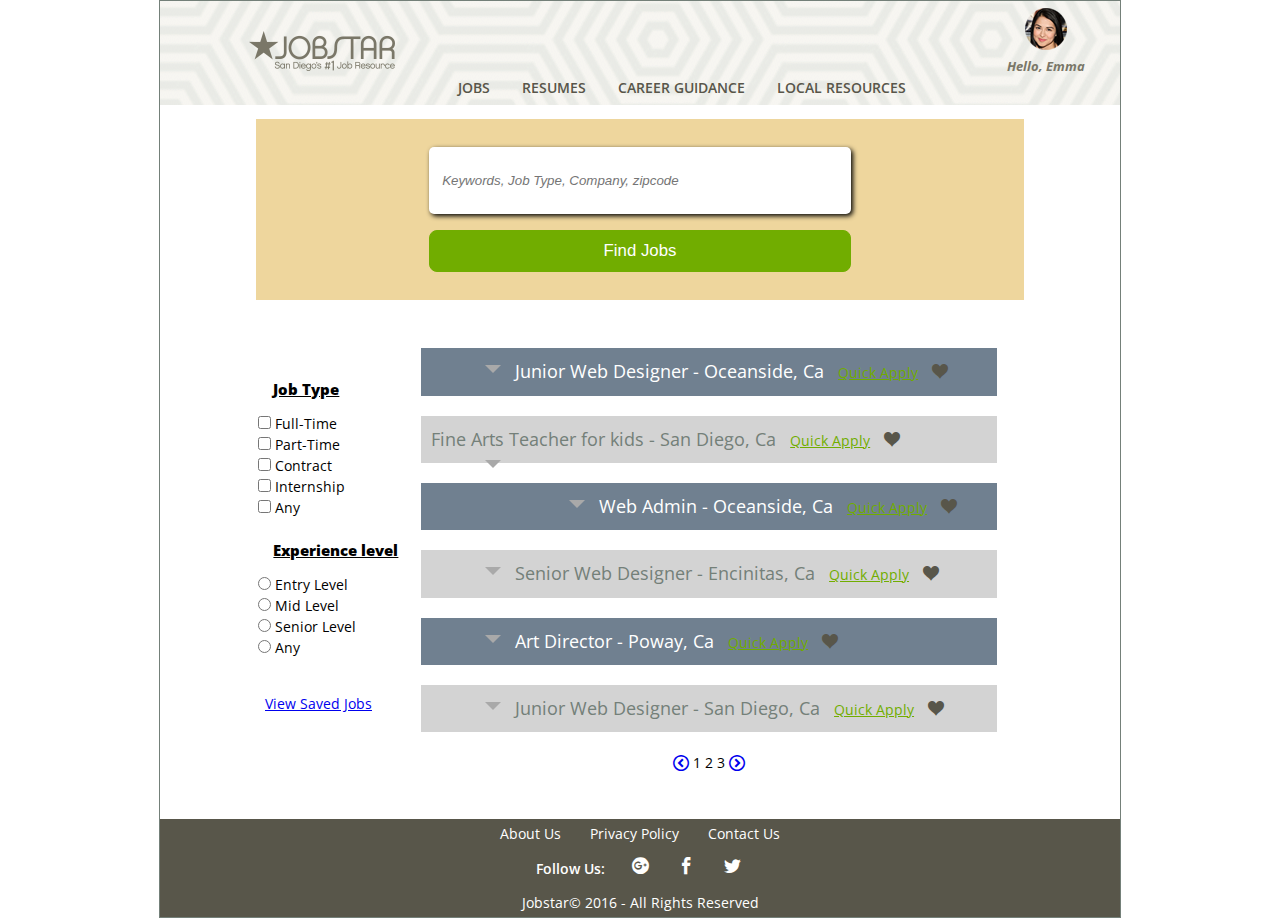
<file: pages/jobsearch.html>
<!DOCTYPE html>
<html lang="en">
<head>
 <meta charset="UTF-8">
    <meta name="viewport" content="width=device-width, initial-scale=1.0" />
    <title>Jobstar San Diego</title>
   <link href="https://fonts.googleapis.com/css?family=Open+Sans:300,400,400i,600,700" rel="stylesheet">
   
   <!--[if lt IE9]>
		<script src="scripts/html5shiv.js"></script>
		<![endif]-->
   
    <link type="text/css" rel="stylesheet" href="../css/main.css" />
    <link href="../css/imoon.css" rel="stylesheet" type="text/css" />
        
    <script   src="https://code.jquery.com/jquery-2.2.4.min.js"   integrity="sha256-BbhdlvQf/xTY9gja0Dq3HiwQF8LaCRTXxZKRutelT44="   crossorigin="anonymous"></script>
  
    <script src="../scripts/main.js" type="text/javascript"></script>
    
    
</head>
<body>
 
 <header>
      <div class="hamburger">
          <div class="line"></div>
          <div class="line"></div>
          <div class="line"></div>
      </div>
      <a href="../index.html" id="logo">
          <img  src="../images/Logo.png" alt="job star logo"/>
      </a>
      <div id=avatar>
          <figure>
           <img src="../images/female_face_sm.png" alt="user avatar" />
           <figcaption>Hello, Emma</figcaption> 
           </figure>
           <div id="user_dropdown">
            <a href="../pages/my_profile.html">My Profile</a>
            <a href="#">Logout</a>
          </div>
      </div>
       <nav>
      <ul id="hb_menu">
        <li>
         <ul id="hb_menu1">
          <li><a href="../pages/jobs.html">JOBS</a>
          <ul class="flyout">
              <li><a href="javascript:void(0)" onClick="goTotab(event,'interview')">Interview Preparation</a></li>
              <li><a href="javascript:void(0)" onClick="goTotab(event,'research')">Online Research</a></li>
              <li><a href="javascript:void(0)" onClick="goTotab(event,'tips')">Job Search Tips</a></li>
          </ul>
          </li>
          <li><a href="../pages/resumes.html">RESUMES</a>
          <ul class="flyout">
              <li><a href="javascript:void(0)" onClick="goTotab(event,'cover')">Cover Letters</a></li>
              <li><a href="javascript:void(0)" onClick="goTotab(event,'references')">Reference Letters</a></li>
              <li> <a href="javascript:void(0)" onClick="goTotab(event,'templates')">Templates</a></li>
          </ul></li>
          <li><a href="../pages/career_guidance.html" >CAREER GUIDANCE</a>
          <ul class="flyout">
              <li><a href="javascript:void(0)" onClick="showTab(event,'selfEval')">Self Evaluation</a></li>
              <li><a href="javascript:void(0)" onClick="showTab(event,'network')">Networking</a></li>
              <li><a href="javascript:void(0)" onClick="showTab(event,'branding')">Personal Branding</a></li>
          </ul></li>
          <li><a href="../pages/local_resources.html">LOCAL RESOURCES</a>
          <ul class="flyout">
              <li><a href="javascript:void(0)" onClick="goTotab(event,'career_centers')">Career Centers</a></li>
              <li><a href="javascript:void(0)" onClick="goTotab(event,'libraries')">Libraries</a></li>
              <li><a href="javascript:void(0)" onClick="goTotab(event,'rights')">Know Your Rights</a></li>
          </ul></li>
        </ul>
        </li>
        <li>
        <ul id="hb_menu2">
          <li><a href="../pages/my_profile.html">My Profile</a></li>
          <li><a href="../pages/contact_us.html">Contact Us</a></li>
          <li><a href="">Logout</a></li>
        </ul>
        </li>
      </ul>
      </nav>
   </header>
       
   <main id="searchPage">
      
        <div class="search_box1">
            <input class="home_search1 shadow" type="search" name="search" placeholder="Keywords, Job Type, Company, zipcode">
            <input class="search_btn1" type="button" value="Find Jobs">
        </div>


       <aside class="job_listing">
              <div class="list">
                  <select name="Type">
                    <option value="Type">Employment Type</option>
                     <option value="Full Time">Full Time</option>
                      <option value="part time">Part Time</option>
                      <option value="contact">Contract</option>
                      <option value="intership">Intership</option>
                  </select>
                  <select name="Experience level">
                    <option value="Level">Experience Level</option>
                     <option value="entry level">Entry Level</option>
                      <option value="mid level">Mid Level</option>
                      <option value="senior">Senior</option>
                  </select>

              </div>

            <div class="criteria">

               <form class="check">
                  <p>Job Type</p>
                   <input type="checkbox" name="fulltime" value="full">
                   Full-Time<br>
                    <input type="checkbox" name="parttime" value="part">
                   Part-Time<br>
                    <input type="checkbox" name="contract" value="contractor">
                   Contract<br>
                     <input type="checkbox" name="intership" value="intern">
                   Internship<br>
                   <input type="checkbox" name="any" value="an">
                   Any<br>
                   </form>

                   <form class="radio">
                      <p>Experience level</p>
                      <input type="radio" name="entry level" value="entry">
                   Entry Level<br> 
                       <input type="radio" name="mid level" value="mid">
                   Mid Level<br> 
                       <input type="radio" name="senior level" value="senior">
                   Senior Level<br>
                   <input type="radio" name="no choice" value="no">
                   Any<br>   
                   </form>
                   <div class="saved_btn">
                      <a href="#">View Saved Jobs</a>  
                   </div>
           </div>

             <div class="scroll">

                <div class="posting">
                <a class="job" href="#">Junior Web Designer - Oceanside, Ca</a>
                <a href="#" class="quickApply">Quick Apply</a>
                <a href="#"><span data-icon="&#xe9da;" class ="heart_icon"></span> </a>

                <label class="collapse" for="_1"><span class="arrow-down"></span></label>

                <input id="_1" type="checkbox">

                <p>We are lookin for web designe professional, no experience nesessary we'll teach
                you everything. Must have outgoing personality and love cats.</p>
                </div>

                <div class="posting">             
                   <a class="job" href="#">Fine Arts Teacher for kids - San Diego, Ca</a>
                    <a href="#" class="quickApply">Quick Apply</a>
                     <a href="#"><span data-icon="&#xe9da;" class ="heart_icon"></span></a>                  

                   <label class="collapse" for="_2"><span class="arrow-down"></span></label>

                   <input id="_2" type="checkbox"> 

                   <p>Need an experienced arts teacher to teach 5-10 yr olds in an afterschool program. Please call with references 858-111-1111 </p>
                </div>

                <div class="posting">
                <a class="job" href="#">Web Admin - Oceanside, Ca</a>
                <a href="#" class="quickApply">Quick Apply</a>
                <a href="#"><span data-icon="&#xe9da;" class ="heart_icon"></span></a>                  

                <label class="collapse" for="_3"><span class="arrow-down"></span></label>

                <input id="_3" type="checkbox"> 
                <p>Strong webadmin experience atleast 7-8 years for a start up in OceanSide. Good to know SASS, Wordpress.</p>
                </div>

                <div class="posting">
                   <a class="job" href="#">Senior Web Designer - Encinitas, Ca</a>
                          <a href="#" class="quickApply">Quick Apply</a>
                           <a href="#"><span data-icon="&#xe9da;" class ="heart_icon"></span> </a>
                        <label class="collapse" for="_4"><span class="arrow-down"></span></label>
                        <input id="_4" type="checkbox"> 
                        <p>We are looking for entry level web designers. Preferable experience with HTML5 and CSS3</p>
                </div>

                <div class="posting">
                   <a class="job" href="#">Art Director - Poway, Ca</a>
                  <a href="#" class="quickApply">Quick Apply</a>
                   <a href="#"><span data-icon="&#xe9da;" class ="heart_icon"></span> </a>                 
                    <label class="collapse" for="_5"><span class="arrow-down"></span></label>
                    <input id="_5" type="checkbox"> 
                    <p>We are looking for entry level web designers. Preferable experience with HTML5 and CSS3</p>
                </div>

                <div class="posting">
                    <a class="job" href="#">Junior Web Designer - San Diego, Ca</a>
                    <a href="#" class="quickApply">Quick Apply</a>
                    <a href="#"><span data-icon="&#xe9da;" class ="heart_icon"></span> </a>                 
                    <label class="collapse" for="_6"><span class="arrow-down"></span></label>
                    <input id="_6" type="checkbox"> 
                    <p>We are looking for entry level web designers. Preferable experience with HTML5 and CSS3</p>
                </div>

                <div class="pageIcon">
                <a href="#"><span data-icon="&#xea44;" class ="navIcon"></span></a>&nbsp;1 2 3&nbsp;<a href="#"><span data-icon="&#xea42;" class ="navIcon"></span></a>
                </div>

            </div>
    
       </aside>
              
   </main>
   
    
    <footer class="clearIt">
       <nav>
           <ul class="hover_underline">
               <li><a href="../pages/about_us.html">About Us</a>
               </li>
                <li><a href="../pages/privacy_policy.html">Privacy Policy</a></li>
                <li><a href="../pages/contact_us.html">Contact Us</a></li>
           </ul>
       </nav>
       <nav>
          <ul class="social_media">
             <li>Follow Us:</li>
              <li><a href="#"><span data-icon="&#xea8d;" class ="navIcon"></span></a></li>
              <li><a href="#"><span data-icon="&#xea90;" class ="navIcon"></span></a></li>
              <li><a href="#"><span data-icon="&#xea96;" class ="navIcon"></span></a></li>
          </ul> 
         </nav>
       Jobstar&copy; 2016 -  All Rights Reserved
       </footer>
</body>
</html>
</file>
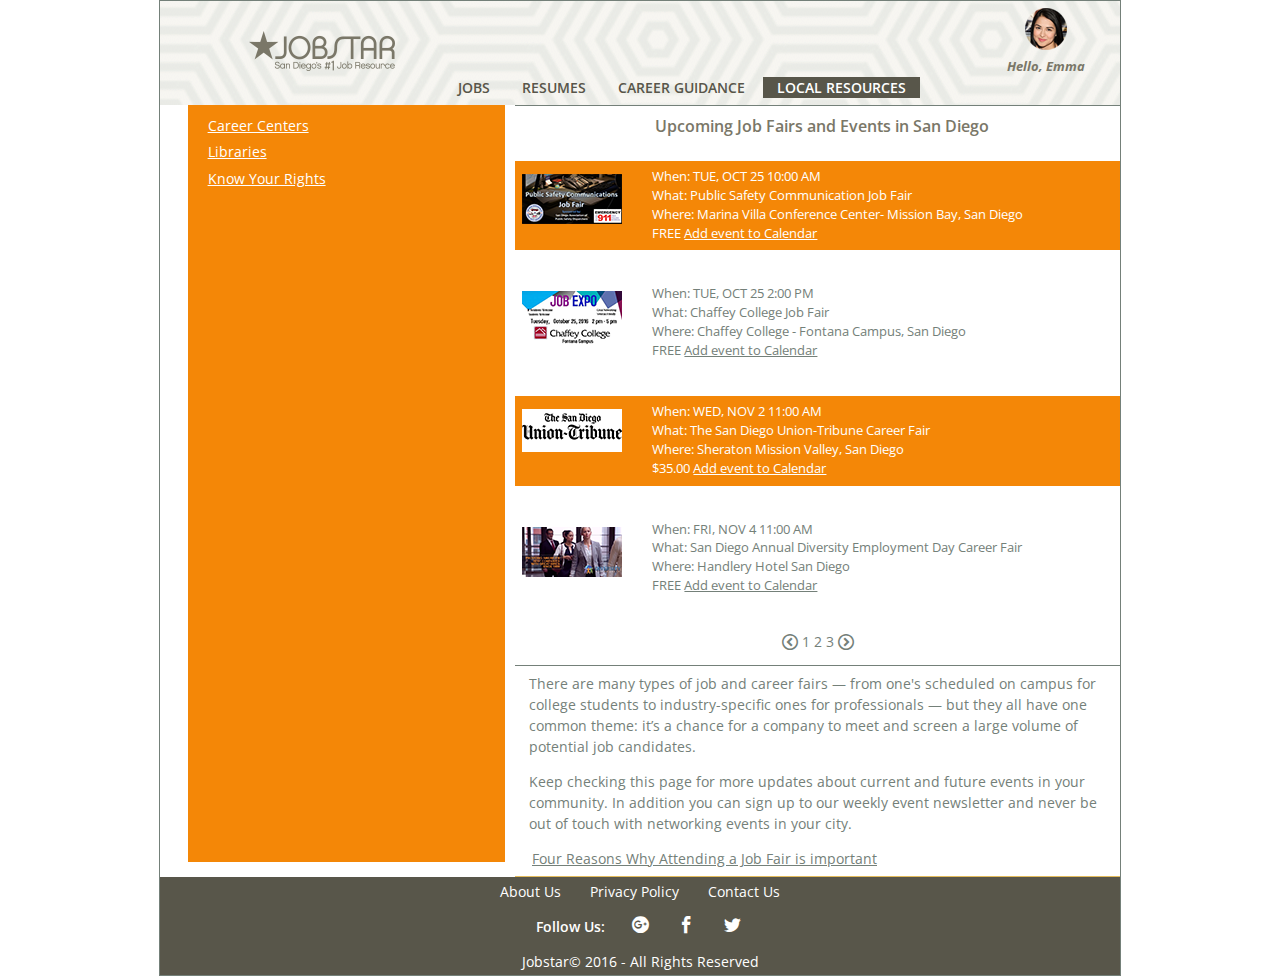
<file: pages/local_resources.html>
<!DOCTYPE html>
<html lang="en">
<head>
    <meta charset="UTF-8">
    <meta name="viewport" content="width=device-width, initial-scale=1.0" />
    <title>Jobstar San Diego</title>
    <link href="https://fonts.googleapis.com/css?family=Open+Sans:300,400,400i,600,700" rel="stylesheet">
    
    <!--[if lt IE9]>
		<script src="scripts/html5shiv.js"></script>
		<![endif]-->
   
    <link type="text/css" rel="stylesheet" href="../css/main.css" />
    <link href="../css/imoon.css" rel="stylesheet" type="text/css" />
        
    <script   src="https://code.jquery.com/jquery-2.2.4.min.js"   integrity="sha256-BbhdlvQf/xTY9gja0Dq3HiwQF8LaCRTXxZKRutelT44="   crossorigin="anonymous"></script>
  
    <script src="../scripts/main.js" type="text/javascript"></script>
    
</head>
<body>
<header>
      <div class="hamburger">
          <div class="line"></div>
          <div class="line"></div>
          <div class="line"></div>
      </div>
      <a href="../index.html" id="logo">
          <img  src="../images/Logo.png" alt="job star logo"/>
      </a>
      <div id=avatar>
          <figure>
           <img src="../images/female_face_sm.png" alt="user avatar" />
           <figcaption>Hello, Emma</figcaption> 
           </figure>
           <div id="user_dropdown">
            <a href="../pages/my_profile.html">My Profile</a>
            <a href="../pages/loggedout.html">Logout</a>
          </div>
      </div>
       <nav>
      <ul id="hb_menu">
        <li>
         <ul id="hb_menu1">
          <li><a href="../pages/jobs.html">JOBS</a>
          <ul class="flyout">
              <li><a href="javascript:void(0)" onClick="goTotab(event,'interview')">Interview Preparation</a></li>
              <li><a href="javascript:void(0)" onClick="goTotab(event,'research')">Online Research</a></li>
              <li><a href="javascript:void(0)" onClick="goTotab(event,'tips')">Job Search Tips</a></li>
          </ul>
          </li>
          <li><a href="../pages/resumes.html">RESUMES</a>
          <ul class="flyout">
              <li><a href="javascript:void(0)" onClick="goTotab(event,'cover')">Cover Letters</a></li>
              <li><a href="javascript:void(0)" onClick="goTotab(event,'references')">Reference Letters</a></li>
              <li> <a href="javascript:void(0)" onClick="goTotab(event,'templates')">Templates</a></li>
          </ul></li>
          <li><a href="../pages/career_guidance.html">CAREER GUIDANCE</a>
          <ul class="flyout">
              <li><a href="javascript:void(0)" onClick="goTotab(event,'selfEval')">Self Evaluation</a></li>
              <li><a href="javascript:void(0)" onClick="goTotab(event,'network')">Networking</a></li>
              <li><a href="javascript:void(0)" onClick="goTotab(event,'branding')">Personal Branding</a></li>
          </ul></li>
          <li><a href="../pages/local_resources.html" class="activeButton">LOCAL RESOURCES</a>
          <ul class="flyout">
              <li><a href="javascript:void(0)" onClick="showTab(event,'career_centers')">Career Centers</a></li>
              <li><a href="javascript:void(0)" onClick="showTab(event,'libraries')">Libraries</a></li>
              <li><a href="javascript:void(0)" onClick="showTab(event,'rights')">Know Your Rights</a></li>
          </ul></li>
        </ul>
      </li>
       <li>
        <ul id="hb_menu2">
          <li><a href="../pages/my_profile.html">My profile</a></li>
          <li><a href="../pages/contact_us.html">Contact Us</a></li>
          <li><a href="../pages/loggedout.html">Logout</a></li>
        </ul>
    </li>
      </ul>
      </nav>
   </header>
   <main class="subpage resources">
        <h2 id="pageTop">LOCAL RESOURCES</h2>
        <ul class="submenuTab">
            <li><a href="javascript:void(0)" class="tablinks" onclick="showTab(event, 'career_centers')">Career Centers</a>
            </li>
            <li><a href="javascript:void(0)" class="tablinks" onclick="showTab(event,'libraries')">Libraries</a></li>
            <li><a href="javascript:void(0)" class="tablinks" onclick="showTab(event,'rights')">Know Your Rights</a></li>
        </ul>
        
        <article class="mainArticle">
            
         <div id="job_fairs">
            <h3>Upcoming Job Fairs and Events in San Diego </h3>
            <div class="row">
                <div class="col1">
                        <a href="https://www.eventbrite.com/e/public-safety-communications-job-fair-october-25th-2016-free-registration-27304390166" target="_blank"><img src="../images/events1.png" alt="picture of job fair"/></a>        
                </div>
                <div class="col2">
                    When: TUE, OCT 25 10:00 AM<br />
                    What: Public Safety Communication Job Fair<br />
                    Where: Marina Villa Conference Center- Mission Bay, San Diego<br />
                    FREE <a href="#">Add event to Calendar</a>
                </div>
            </div>
            <div class="row">
                <div class="col1">
                    <a href="https://www.eventbrite.com/e/chaffey-college-job-fair-employer-registration-tickets-28401724322" target="_blank"><img src="../images/events2.png" alt="picture of job fair"/></a>        
                </div>
                <div class="col2">
                    When: TUE, OCT 25 2:00 PM<br />
                    What: Chaffey College Job Fair <br />
                    Where: Chaffey College - Fontana Campus, San Diego<br />
                    FREE <a href="">Add event to Calendar</a>
                </div>
          </div>
          <div class="row">
            <div class="col1">
                <a href="https://www.eventbrite.com/e/the-san-diego-union-tribune-career-fair-tickets-28587530072" target="_blank"><img src="../images/events3.png" alt="picture of job fair"/></a>        
            </div>
            <div class="col2">
                When: WED, NOV 2 11:00 AM<br />
                What: The San Diego Union-Tribune Career Fair<br />
                Where: Sheraton Mission Valley, San Diego<br />
                $35.00 <a href="">Add event to Calendar</a>
            </div>
        </div>
           <div class="row">
            <div class="col1">
                <a href="https://www.eventbrite.com/e/san-diegos-16th-annual-diversity-employment-day-career-fair-tickets-26889673738"><img src="../images/events4.png" alt="picture of job fair"/></a>        
            </div>
            <div class="col2">
                When:  FRI, NOV 4 11:00 AM<br />
                What: San Diego Annual Diversity
                Employment Day Career Fair<br />
                Where:  Handlery Hotel San Diego<br />
                FREE <a href="">Add event to Calendar</a>
            </div>
            </div>
            <div class="pageIcon">
                <a href="#"><span data-icon="&#xea44;" class ="navIcon"></span></a>&nbsp;1 2 3&nbsp;<a href="#"><span data-icon="&#xea42;" class ="navIcon"></span></a>
            </div>
            <p>There are many types of job and career fairs — from one's scheduled on campus for college students to industry-specific ones for professionals — but they all have one common theme: it’s a chance for a company to meet and screen a large volume of potential job candidates.</p>

            <p>
                Keep checking this page for more updates about current and future events in your community. In addition you can sign up to our weekly event newsletter and never be out of touch with networking events in your city.
            </p>
        
            <ul class="pageLinks">
                <li><a href="http://www.ccncm.com/4%20reasons%20to%20attend%20job%20fairs%20with%20preparation%20techniques.pdf" target="_blank"> Four Reasons Why Attending a Job Fair is important</a></li>
                </ul>
                 <a href="#pageTop" class="anchorLink">Back to Top</a>
        </div>

        </article>
        <article class="sidebar">
            <div class="goldBg ">
            <ul class="sideMenu">
                <li><a href="javascript:void(0)" class=" tablinks btn1" onclick="showTab(event, 'career_centers')">Career Centers</a>
                </li>
                <li><a href="javascript:void(0)" class=" tablinks btn2" onclick="showTab(event,'libraries')">Libraries</a></li>
                <li><a href="javascript:void(0)" class=" tablinks btn3" onclick="showTab(event,'rights')">Know Your Rights</a></li>
                </ul>
        </div>
        </article>
        <aside>
            <div class="tabcontent" id="career_centers">
            <p class="goldBg">There are a number of factors that influence your career development, including your interests, abilities, values, personality, background, and circumstances. Career Counseling is a process that will help you to know and understand yourself and the world of work in order to make career, educational, and life decisions. Every major city will have non-profit or for-profit institutions that can guide you from making resumes, interviewing tips to researching your industry. As a job seeker , you can definitely make use of these services.</p>
            <p>To find career help close to home, select an area:</p>
            <p>[All]<a href="#"> [San Diego City x]</a><a href="#"> [East San Diego County x]</a><a href="#"> [North San Diego County x]</a><a href="#"> [South San Diego County x]</a><a href="#"> [Imperial County x]</a></p>
            <table>
                <tr>
                    <td><a href="#">Able-Disabled Advocacy</a><br /> 
                    4283 El Cajon Blvd,. Ste. 110
                    San Diego, CA 92105
                    (619) 231-5990 voice &amp; TTY.</td>
                    <td>Vocational assessment and counseling, job training, employment services, work preparation, &amp; computer literacy classes for disabled persons. 
                    COST: Free if eligible.</td>
                </tr>
                <tr>
                    <td><a href="#">Access, Inc.</a>  
                    2612 Daniel Ave.
                    San Diego, CA 92111
                    (858) 560-0871.</td>
                    <td>
                    Non-profit organization offering job training, computer training, and job placement assistance to youth (16-21) and adults. Adults must live within San Diego city limits.
                    Out-of-school program available year-round to high risk youth. Hire-a-youth program during the summer. Immigration legal assistance available. 
                    COST: Free if eligible; fees for some services.
                    </td>
                </tr>
                <tr>
                    <td><a href="#">Center for Employment Training--San Diego </a><br />  
                    3295 Market St.
                    San Diego, CA 92102
                    (619) 233-6829
                    (800) 533-2519 connects caller to nearest CET office.</td>
                    <td>
                    Job training and job placement assistance. Classes: citizenship, GED, non-English speaking. Special programs for migrant workers. 
                    COST: Free if eligible.
                    </td>
                </tr>
                <tr>
                    <td><a href="#">Comprehensive Training Services--City Heights Campus </a><br />5348 University Ave., Ste. 210
            San Diego, CA 92105
            (619) 582-9133.</td>
                    <td>
                    Job listings, employment counselors, job development/job search workshops, employment training. 
                    COST: Free if eligible.
                    </td>
                </tr>
                <tr>
                    <td><a href="#">Adult Education</a>  
                    <br />
                    Sweetwater Union High School Distruct
                    461 Moss St.
                    Chula Vista, CA 91911
                    (619) 691-5680.</td>
                    <td>
                    Adult education classes for those 18 years or older for GED and employment training such as auto mechanic, construction worker, electronic technician and more.COST: Free to residents; non-resident fees.
                    </td>
                </tr>
            </table>
            <div class="pageIcon">
            <a href="#"><span data-icon="&#xea44;" class ="navIcon"></span></a>&nbsp;1 2 3&nbsp;<a href="#"><span data-icon="&#xea42;" class ="navIcon"></span></a>
        </div>
            <button class="back_btn" onclick="back()">Back to Resources</button>
            </div>
            
            <div class="tabcontent" id="libraries">
              <p class="goldBg">Public libraries near you are another useful resource when it comes to learning about the industry you want to work in or your targeted companies. Sign up for the events newsletter to be informed about career coaching sessions.</p>
              
              <h3>Public Libraries in Cyberspace</h3>
              <p>Visit your public library on the web for information about locations, hours, services and programs. Many libraries offer access to their catalogs of books, audiovisual materials, magazines, community information and other riches. Check the library's web page for information on how to connect to the catalog and other services</p>
              <p>San Diego County :<br />
              <a href="http://www.sdcl.org/locations_ALL-BRANCHES.html">San Diego County Library branches and locations</a></p>
             
             <button class="back_btn" onclick="back()">Back to Resources</button>
            </div>
            
            <div class="tabcontent" id="rights">
              <p class="goldBg">Whether you are unemployed, disabled , an immigrant job seeke or have a family situation needing you to have a break in employment, you need to know your rights as an employee. These pages provide with direct links to state and federal websites  where you can learn more about your legal rights in your place of work </p>
              <h3>EMPLOYMENT LAWS</h3>
              <ul class="pageLinks">
                  <li><a href="http://www.dir.ca.gov/dlse/">Labor Commissioner</a></li>
                  <li><a href="http://www.dir.ca.gov/dlse/DLSE-Publications.htm">Labor Commissioner Forms and Flyers</a></li>
                  <li><a href="http://www.dir.ca.gov/dlse/DLSEManual/dlse_enfcmanual.pdf">Enforcement Policies and Interpretation Manual</a></li>
              </ul>
              <h3> Disablity Insurance and Paid Family leave benefits</h3>
              <p>The California State Disability Insurance (SDI) program provides short-term Disability Insurance (DI) and Paid Family Leave (PFL) wage replacement benefits to eligible workers who need time off work. You may be eligible for DI if you are unable to work due to non-work-related illness or injury, pregnancy, or childbirth. You may be eligible for PFL to care for a seriously ill family member or to bond with a new child. To file for benefits, visit SDI Online.<br />
            More Info : <a href="http://www.edd.ca.gov/Disability/Disability_Insurance.htm">California Disablity Insurance information</a></p>
             <h3>Unemployment Insurance</h3>
             <p>The Unemployment Insurance (UI) program pays benefits to workers who have lost their job and meet the program’s eligibility requirements. If you have become unemployed, you may file a UI claim. You may be eligible for UI benefits if you meet all eligibility requirements. After you have filed a claim, you must continue to certify for benefits and meet eligibility requirements in order for the EDD to pay you benefits.<br />
             How to file a claim:<a href="http://www.edd.ca.gov/unemployment/Filing_a_Claim.htm"> Filing a Claim</a></p>
             <h3>Discrimination Laws in California</h3>
             <p>Both Federal and California laws prohibit discrimination in the workplace based on an employee’s “protected characteristics”. Under California’s broad, pro-employee laws (perhaps the best in the US), “protected characteristics” mean: “race, religious creed, color, national origin, ancestry, physical disability, mental disability, medical condition, marital status sex, age, or sexual orientation”.<br />More information about filing a claim with the DFEH can be found at <a href="http://www.dfeh.ca.gov">http://www.dfeh.ca.gov</a>
             </p>
              <button class="back_btn" onclick="back()">Back to Resources</button>
            </div>
        </aside>
   </main>
   <footer class="clearIt">
           <nav>
               <ul class="hover_underline">
                   <li><a href="../pages/about_us.html">About Us</a>
               </li>
                <li><a href="../pages/privacy_policy.html">Privacy Policy</a></li>
                <li><a href="../pages/contact_us.html">Contact Us</a></li>
               </ul>
           </nav>
           <nav>
              <ul class="social_media">
                 <li>Follow Us:</li>
                  <li><a href="#"><span data-icon="&#xea8d;" class ="navIcon"></span></a></li>
                  <li><a href="#"><span data-icon="&#xea90;" class ="navIcon"></span></a></li>
                  <li><a href="#"><span data-icon="&#xea96;" class ="navIcon"></span></a></li>
              </ul> 
             </nav>
       Jobstar&copy; 2016 -  All Rights Reserved
       </footer>
</body>
</html>
</file>
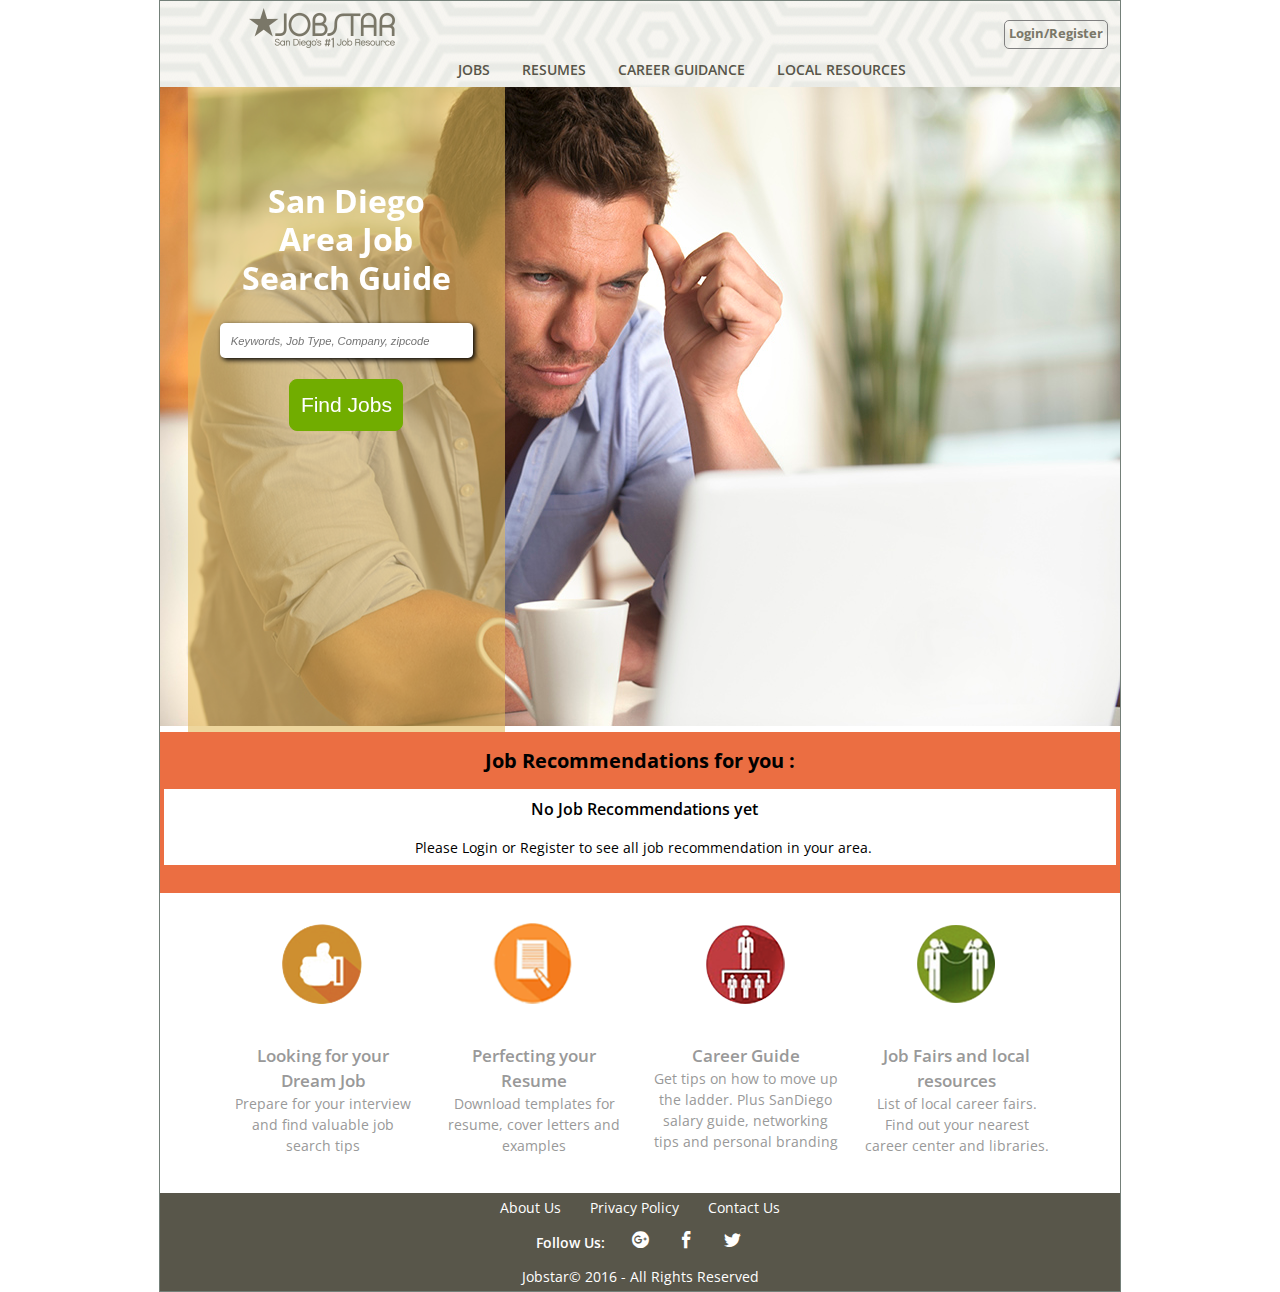
<file: pages/loggedout.html>
<!DOCTYPE html>
<html lang="en">
<head>
    <meta charset="UTF-8">
    <meta name="viewport" content="width=device-width, initial-scale=1.0" />
    <title>Jobstar San Diego</title>
    <link href="https://fonts.googleapis.com/css?family=Open+Sans:300,400,400i,600,700" rel="stylesheet">
    
    <!--[if lt IE9]>
		<script src="../scripts/html5shiv.js"></script>
		<![endif]-->
   
    <link type="text/css" rel="stylesheet" href="../css/main.css" />
    <link href="../css/imoon.css" rel="stylesheet" type="text/css" />
    <link href="../css/flexslider.css" type="text/css" rel="stylesheet">
        
    <script   src="https://code.jquery.com/jquery-2.2.4.min.js"   integrity="sha256-BbhdlvQf/xTY9gja0Dq3HiwQF8LaCRTXxZKRutelT44="   crossorigin="anonymous"></script>
    <script type="text/javascript" src="../scripts/jquery.flexslider.js"></script>
    <script src="../scripts/main.js" type="text/javascript"></script>
    <script>
     $(document).ready(function(){
        $('.flexslider').flexslider({
            animation: "slide"
          });
    });
    </script>
    
</head>
<body>
  <header>
      <div class="hamburger">
          <div class="line"></div>
          <div class="line"></div>
          <div class="line"></div>
      </div>
      <a href="#" id="logo">
          <img  src="../images/Logo.png" alt="job star logo"/>
      </a>
      <div id=avatar>
          <figure class="noImage">
           <img src="../images/female_face_sm.png" alt="user avatar" />
           <figcaption class="logOut">Login/Register</figcaption> 
           </figure>
           <div id="user_dropdown">
            <a href="my_profile.html">Login</a>
            <a href="#">Register</a>
          </div>
      </div>
      <nav>
      <ul id="hb_menu">
        <li>
         <ul id="hb_menu1">
          <li><a href="jobs.html">JOBS</a>
          <ul class="flyout">
              <li><a href="javascript:void(0)" onClick="goTotab(event,'interview')">Interview Preparation</a></li>
              <li><a href="javascript:void(0)" onClick="goTotab(event,'research')">Online Research</a></li>
              <li><a href="javascript:void(0)" onClick="goTotab(event,'tips')">Job Search Tips</a></li>
          </ul>
          </li>
          <li><a href="resumes.html">RESUMES</a>
          <ul class="flyout">
              <li><a href="javascript:void(0)" onClick="goTotab(event,'cover')">Cover Letters</a></li>
              <li><a href="javascript:void(0)" onClick="goTotab(event,'references')">Reference Letters</a></li>
              <li> <a href="javascript:void(0)" onClick="goTotab(event,'templates')">Templates</a></li>
          </ul></li>
          <li><a href="career_guidance.html">CAREER GUIDANCE</a>
          <ul class="flyout">
              <li><a href="javascript:void(0)" onClick="goTotab(event,'selfEval')">Self Evaluation</a></li>
              <li><a href="javascript:void(0)" onClick="goTotab(event,'network')">Networking</a></li>
              <li><a href="javascript:void(0)" onClick="goTotab(event,'branding')">Personal Branding</a></li>
          </ul></li>
          <li><a href="local_resources.html">LOCAL RESOURCES</a>
          <ul class="flyout">
              <li><a href="javascript:void(0)" onClick="goTotab(event,'career_centers')">Career Centers</a></li>
              <li><a href="javascript:void(0)" onClick="goTotab(event,'libraries')">Libraries</a></li>
              <li><a href="javascript:void(0)" onClick="goTotab(event,'rights')">Know Your Rights</a></li>
          </ul></li>
          
        </ul>
          </li>
          <li>
         <ul id="hb_menu2">
          <li><a href="my_profile.html">My Profile</a></li>
          <li><a href="contact_us.html">Contact Us</a></li>
          <li><a href="../pages/loggedout.html">Logout</a></li>
        </ul>
        </li>
      </ul>
      </nav>
   </header>
   
   <main>
      
       <section id="wrapper">
       
        <div class="flexslider clearIt">
             
            <ul class="slides">
                    <li>
                      <img src="../images/bgImage1.jpg" alt="picture of job searcher" />
                    </li>
                    <li>
                      <img src="../images/bgImage2.jpg" alt="picture of job searcher" />
                    </li>
                    <li>
                      <img src="../images/bgImage3.jpg" alt="picture of job searcher" />
                    </li>
                </ul>
                
              </div>
       <div class="search_box clearIt">
             <h2>San Diego Area Job Search Guide</h2>
            <input class="home_search shadow" type="search" name="search" placeholder="Keywords, Job Type, Company, zipcode">
            <input class="search_btn" type="button" value="Find Jobs">
            </div>
        </section>
       
         <aside class="noRec">
           <h2>Job Recommendations for you : </h2>
                    <div class="noJob">
                       <h3>No Job Recommendations yet</h3>
                       <p>
                       Please Login or Register to see all 
                       job recommendation in your area.
                      </p>
                      </div>
       </aside>
       
     <aside class="page_icons">
           <ul id="icons">
               <li>
               <a href="../pages/jobs.html"><img  src="../images/icon_jobs.png" alt="job icon" onmouseover="this.src='../images/icon_jobs_shadow.png'" onmouseout="this.src='../images/icon_jobs.png'"></a>
               </li>
               
               <li class="clearIt"><a href="../pages/resumes.html"><img  src="../images/icon_resume.png" alt="resume icon"  onmouseover="../this.src='../images/icon_resume_shadow.png'" onmouseout="this.src='../images/icon_resume.png'"></a></li>
               
               <li class="clearIt"><a href="../pages/career_guidance.html"><img src="../images/icon_career.png" alt="career guide icon" onmouseover="this.src='../images/icon_career_shadow.png'" onmouseout="this.src='../images/icon_career.png'"></a></li>
               
               <li class="clearIt"><a href="../pages/local_resources.html"><img src="../images/icon_resources.png" alt="resources icon" onmouseover="this.src='../images/icon_resources_shadow.png'" onmouseout="this.src='../images/icon_resources.png'"></a></li>
               
           </ul>
           <ul id="intros">
               <li>
                   <h3>Looking for your Dream Job</h3>
                   <p>Prepare for your interview and find valuable job search tips</p>
               </li>
               <li >
                   <h3>Perfecting your Resume</h3>
                   <p>Download templates for resume, cover letters and examples</p>
               </li>
               <li>
                   <h3>Career Guide</h3>
                   <p>Get tips on how to move up the ladder. Plus SanDiego salary guide, networking tips and personal branding</p>
               </li>
               <li>
                   <h3>Job Fairs and local resources</h3>
                   <p>List of local career fairs. Find out your nearest career center and libraries.</p>
               </li>
           </ul>
       </aside>
       
   </main>
     <footer class="clearIt">
       <nav>
           <ul class="hover_underline">
               <li><a href="about_us.html">About Us</a></li>
               <li><a href="privacy_policy.html">Privacy Policy</a></li>
               <li><a href="contact_us.html">Contact Us</a></li>
           </ul>
       </nav>
       <nav>
          <ul class="social_media">
             <li>Follow Us:</li>
             
              <li><a href="#"><span data-icon="&#xea8d;" class ="navIcon"></span></a></li>
              <li><a href="#"><span data-icon="&#xea90;" class ="navIcon"></span></a></li>
              <li><a href="#"><span data-icon="&#xea96;" class ="navIcon"></span></a></li>
          </ul> 
         </nav>
       Jobstar&copy; 2016 -  All Rights Reserved</footer>
</body>
</html>
</file>
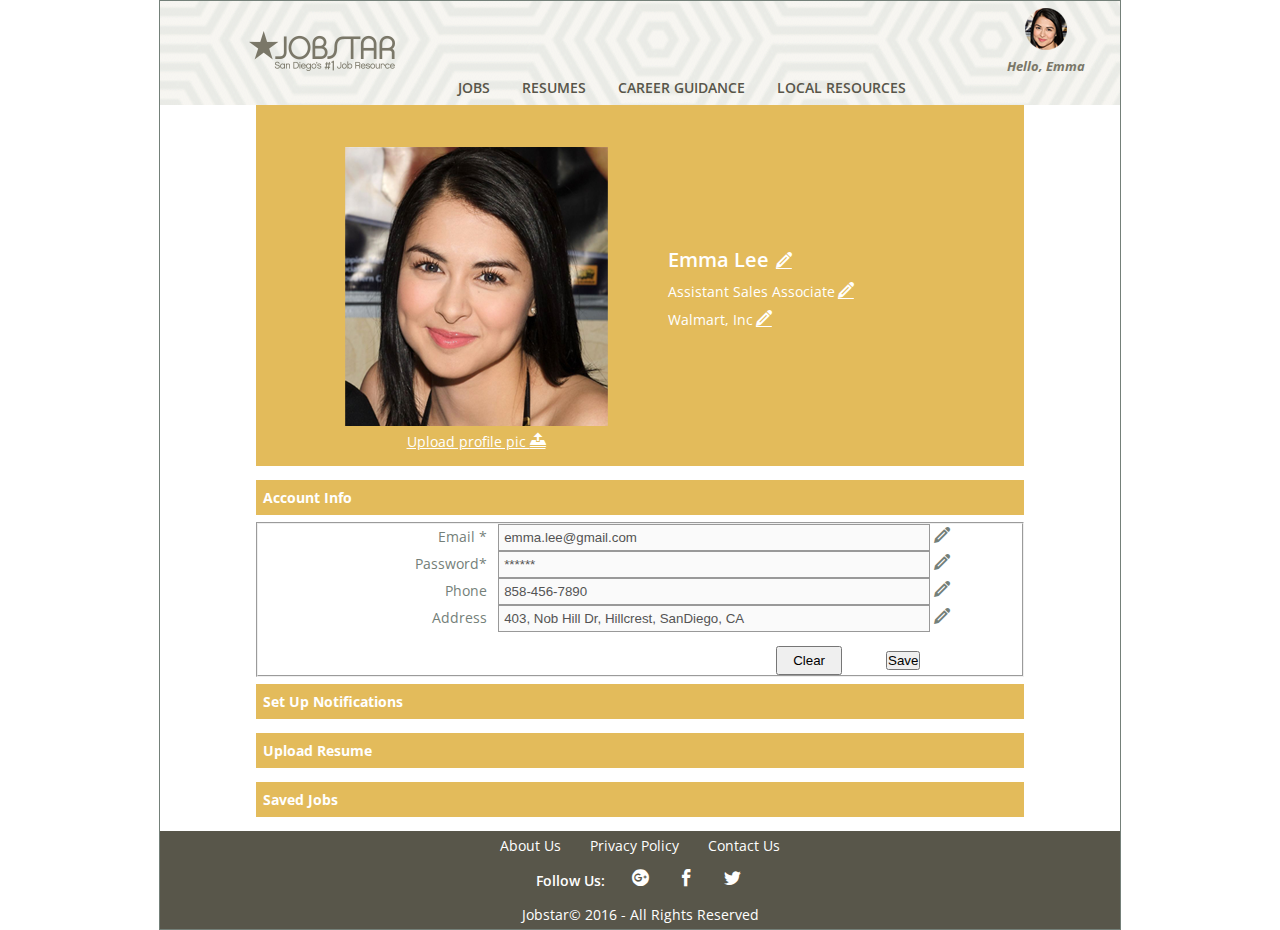
<file: pages/my_profile.html>
<!DOCTYPE html>
<html lang="en">
<head>
    <meta charset="UTF-8">
    <meta name="viewport" content="width=device-width, initial-scale=1.0" />
    <title>Jobstar San Diego</title>
   <link href="https://fonts.googleapis.com/css?family=Open+Sans:300,400,400i,600,700" rel="stylesheet">
    <link type="text/css" rel="stylesheet" href="../css/main.css" />
    <link href="../css/imoon.css" rel="stylesheet" type="text/css" />
        
    <script   src="https://code.jquery.com/jquery-2.2.4.min.js"   integrity="sha256-BbhdlvQf/xTY9gja0Dq3HiwQF8LaCRTXxZKRutelT44="   crossorigin="anonymous"></script>
  
    <script src="../scripts/main.js" type="text/javascript"></script>
    <script>
        $(document).ready(function(){
        var acc = document.getElementsByClassName("accordion");
        var i;

        for (i = 0; i < acc.length; i++) {
            acc[i].onclick = function(){
                this.classList.toggle("active");
                this.nextElementSibling.classList.toggle("show");
          }
        }
        });
</script>
    
</head>
<body>
<header>
      <div class="hamburger">
          <div class="line"></div>
          <div class="line"></div>
          <div class="line"></div>
      </div>
      <a href="../index.html" id="logo">
          <img  src="../images/Logo.png" alt="job star logo"/>
      </a>
      <div id=avatar>
          <figure>
           <img src="../images/female_face_sm.png" alt="user avatar" />
           <figcaption>Hello, Emma</figcaption> 
           </figure>
           <div id="user_dropdown">
            <a href="../pages/my_profile.html">My Profile</a>
            <a href="../pages/loggedout.html">Logout</a>
          </div>
      </div>
       <nav>
             <ul id="hb_menu">
        <li>
         <ul id="hb_menu1">
          <li><a href="../pages/jobs.html">JOBS</a>
          <ul class="flyout">
              <li><a href="javascript:void(0)" onClick="goTotab(event,'interview')">Interview Preparation</a></li>
              <li><a href="javascript:void(0)" onClick="goTotab(event,'research')">Online Research</a></li>
              <li><a href="javascript:void(0)" onClick="goTotab(event,'tips')">Job Search Tips</a></li>
          </ul>
          </li>
          <li><a href="../pages/resumes.html">RESUMES</a>
          <ul class="flyout">
              <li><a href="javascript:void(0)" onClick="goTotab(event,'cover')">Cover Letters</a></li>
              <li><a href="javascript:void(0)" onClick="goTotab(event,'references')">Reference Letters</a></li>
              <li> <a href="javascript:void(0)" onClick="goTotab(event,'templates')">Templates</a></li>
          </ul></li>
          <li><a href="../pages/career_guidance.html">CAREER GUIDANCE</a>
          <ul class="flyout">
              <li><a href="javascript:void(0)" onClick="goTotab(event,'selfEval')">Self Evaluation</a></li>
              <li><a href="javascript:void(0)" onClick="goTotab(event,'network')">Networking</a></li>
              <li><a href="javascript:void(0)" onClick="goTotab(event,'branding')">Personal Branding</a></li>
          </ul></li>
          <li><a href="../pages/local_resources.html">LOCAL RESOURCES</a>
          <ul class="flyout">
              <li><a href="javascript:void(0)" onClick="goTotab(event,'career_centers')">Career Centers</a></li>
              <li><a href="javascript:void(0)" onClick="goTotab(event,'libraries')">Libraries</a></li>
              <li><a href="javascript:void(0)" onClick="goTotab(event,'rights')">Know Your Rights</a></li>
          </ul></li>
        </ul>
      </li>
       <li>
        <ul id="hb_menu2">
          <li><a href="../pages/my_profile.html">My profile</a></li>
          <li><a href="../pages/contact_us.html">Contact Us</a></li>
          <li><a href="../pages/loggedout.html">Logout</a></li>
        </ul>
        </li>
      </ul>
      </nav>
   </header>
   <main class="subpage profile">
       <div class="goldBg">
       <div id="profile_pic">
        <img  src="../images/profile_pic_lg.png" />
        <a href="#">Upload profile pic <span data-icon="&#xe9c6;" class ="navIcon"></span></a>
        </div>
        <ul id="profile_info">
            <li>
            <h2>Emma Lee</h2> <a href="#"><span data-icon="&#xe905;" class ="navIcon"></span></a></li>
            <li>Assistant Sales Associate<a href="#"><span data-icon="&#xe905;" class ="navIcon"></span></a></li>
            <li>Walmart, Inc<a href="#"><span data-icon="&#xe905;" class ="navIcon"></span></a></li>
        </ul>
        <div class="clearIt"></div>
        </div>
        
        <dl>
            <dt><a href="#acct">Account Info</a></dt>
            <dd id="acct">
                <form action=""  method="post" id="acct_form">
                    <fieldset id="accountInfo" title="Account Information">
                        <ol>
                            <li>
                                 <label for="email">Email
                                 <span class="require"> *</span></label>
                               <input type="email" id="email" title="Please enter your email" value="emma.lee@gmail.com" disabled required /> <span data-icon="&#xe905;" class ="navIcon"></span>
                            </li>
                            <li>
                                <label for="email">Password<span class="require">*</span></label>
                               <input type="email" id="email" title="Please enter your email" value="******" required disabled />
                               <span data-icon="&#xe905;" class ="navIcon"></span>
                            </li>
                            <li>
                               <label for="tel">Phone</label>
                               <input type="tel" id="tel" title="Enter your phone number" value="858-456-7890" disabled/>
                               <span data-icon="&#xe905;" class ="navIcon"></span>
                            </li>
                            <li>
                               <label for="tel">Address</label>
                               <input type="tel" id="tel" title="Enter your phone number" value="403, Nob Hill Dr, Hillcrest, SanDiego, CA" disabled/>
                               <span data-icon="&#xe905;" class ="navIcon"></span>
                            </li>
                        </ol>
                        <div id="acct_btns">
                        <button type="reset"> Clear</button>
                        <button type="submit"> Save</button>
                    </div>
                    </fieldset>
                     
                </form>
            </dd>
            <dt><a href="#notify">Set Up Notifications</a></dt>
            <dd id="notify">
               <h3> Create email job alerts</h3>
               <input type="tel" id="tel" title="Enter your phone number" placeholder="Enter keywords for job search" />
               <button type="submit"> Create Alert</button>
               <h3>Saved Alerts</h3>
               <ul>
                   <li><a href="#">Sales Assistant, 92111 </a> <span data-icon="&#xe9ac;" class ="navIcon"></span></li>
                   <li><a href="#">Grumman Corporation  </a><span data-icon="&#xe9ac;" class ="navIcon"></span></li>
               </ul>
            </dd>
            <dt><a href="#upload">Upload Resume</a></dt>
            <dd id="upload">
                <h3> Upload Documents</h3>
                <button type="file"> Choose file to upload</button>
                <button type="submit"> Submit</button>
                <p>Please note: Documents can only be in .doc/pdf formats</p>
                <h3>Documents</h3>
                <ul>
                   <li><a href="#">Resume.pdf </a> <span data-icon="&#xe9ac;" class ="navIcon"></span></li>
                   <li><a href="#">Cover.pdf</a><span data-icon="&#xe9ac;" class ="navIcon"></span></li>
               </ul>
            </dd>
            <dt><a href="#saved">Saved Jobs</a></dt>
            <dd id="saved">
                <ul>
                   <li><a href="#">Marketing assistant, NC Chain and Co
                    Mira Mesa, SanDiego, CA-92121 </a><span data-icon="&#xe9da;" class ="navIcon"></span></li>
                   <li><a href="#">Sales Executive, Verizon Wireless
                    Mission Valley, San Diego, CA-92101</a><span data-icon="&#xe9da;" class ="navIcon"></span></li>
               </ul>
            </dd>
        </dl>
   </main>
     
     <footer class="clearIt">
       <nav>
           <ul class="hover_underline">
               <li><a href="../pages/about_us.html">About Us</a></li>
               <li><a href="../pages/privacy_policy.html">Privacy Policy</a></li>
               <li><a href="../pages/contact_us.html">Contact Us</a></li>
           </ul>
       </nav>
       <nav>
          <ul class="social_media">
             <li>Follow Us:</li>
              <li><a href="#"><span data-icon="&#xea8d;" class ="navIcon"></span></a></li>
              <li><a href="#"><span data-icon="&#xea90;" class ="navIcon"></span></a></li>
              <li><a href="#"><span data-icon="&#xea96;" class ="navIcon"></span></a></li>
          </ul> 
         </nav>
       Jobstar&copy; 2016 -  All Rights Reserved
       </footer>
 
</body>
</html>
</file>
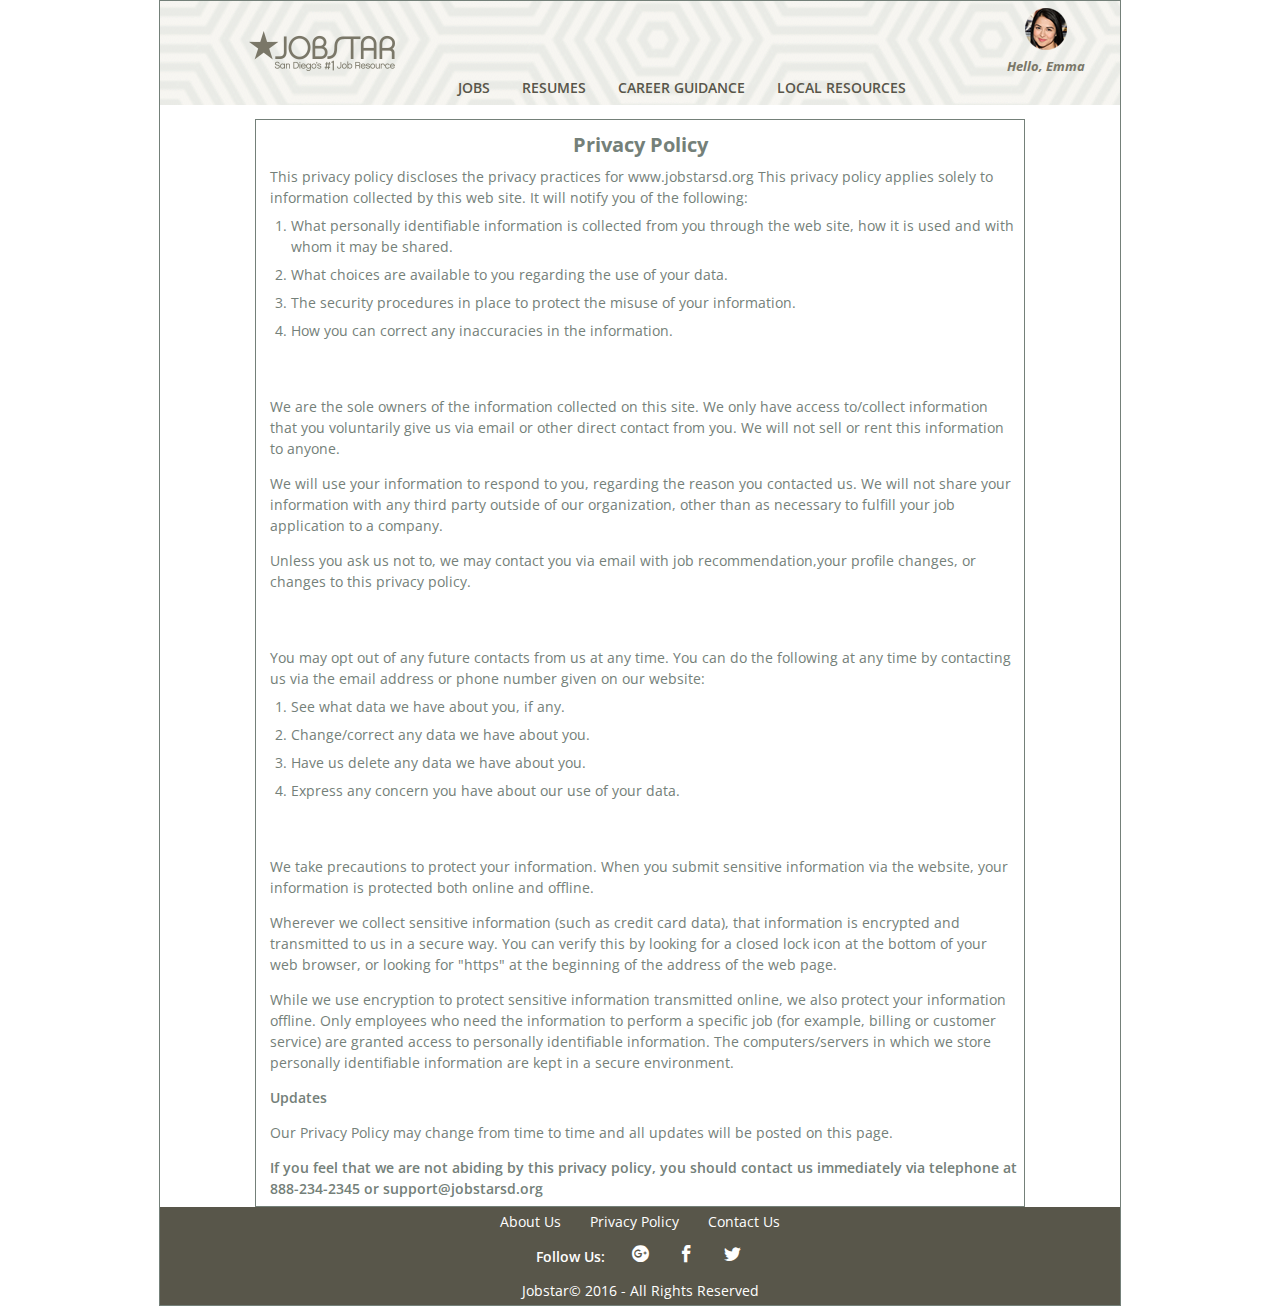
<file: pages/privacy_policy.html>
<!DOCTYPE html>
<html lang="en">
<head>
    <meta charset="UTF-8">
    <meta name="viewport" content="width=device-width, initial-scale=1.0" />
    <title>Jobstar San Diego</title>
   <link href="https://fonts.googleapis.com/css?family=Open+Sans:300,400,400i,600,700" rel="stylesheet">
   
   <!--[if lt IE9]>
		<script src="scripts/html5shiv.js"></script>
		<![endif]-->
   
    <link type="text/css" rel="stylesheet" href="../css/main.css" />
    <link href="../css/imoon.css" rel="stylesheet" type="text/css" />
        
    <script   src="https://code.jquery.com/jquery-2.2.4.min.js"   integrity="sha256-BbhdlvQf/xTY9gja0Dq3HiwQF8LaCRTXxZKRutelT44="   crossorigin="anonymous"></script>
  
    <script src="../scripts/main.js" type="text/javascript"></script>
    <script>
        $(document).ready(function(){
        var acc = document.getElementsByClassName("accordion");
        var i;

        for (i = 0; i < acc.length; i++) {
            acc[i].onclick = function(){
                this.classList.toggle("active");
                this.nextElementSibling.classList.toggle("show");
          }
        }
        });
</script>
    
</head>
<body>
    <header>
      <div class="hamburger">
          <div class="line"></div>
          <div class="line"></div>
          <div class="line"></div>
      </div>
      <a href="../index.html" id="logo">
          <img  src="../images/Logo.png" alt="job star logo"/>
      </a>
      <div id=avatar>
          <figure>
           <img src="../images/female_face_sm.png" alt="user avatar" />
           <figcaption>Hello, Emma</figcaption> 
           </figure>
           <div id="user_dropdown">
            <a href="../pages/my_profile.html">My Profile</a>
            <a href="../pages/loggedout.html">Logout</a>
          </div>
      </div>
       <nav>
      <ul id="hb_menu">
        <li>
         <ul id="hb_menu1">
          <li><a href="../pages/jobs.html">JOBS</a>
          <ul class="flyout">
              <li><a href="javascript:void(0)" onClick="goTotab(event,'interview')">Interview Preparation</a></li>
              <li><a href="javascript:void(0)" onClick="goTotab(event,'research')">Online Research</a></li>
              <li><a href="javascript:void(0)" onClick="goTotab(event,'tips')">Job Search Tips</a></li>
          </ul>
          </li>
          <li><a href="../pages/resumes.html">RESUMES</a>
          <ul class="flyout">
              <li><a href="javascript:void(0)" onClick="goTotab(event,'cover')">Cover Letters</a></li>
              <li><a href="javascript:void(0)" onClick="goTotab(event,'references')">Reference Letters</a></li>
              <li> <a href="javascript:void(0)" onClick="goTotab(event,'templates')">Templates</a></li>
          </ul></li>
          <li><a href="../pages/career_guidance.html">CAREER GUIDANCE</a>
          <ul class="flyout">
              <li><a href="javascript:void(0)" onClick="goTotab(event,'selfEval')">Self Evaluation</a></li>
              <li><a href="javascript:void(0)" onClick="goTotab(event,'network')">Networking</a></li>
              <li><a href="javascript:void(0)" onClick="goTotab(event,'branding')">Personal Branding</a></li>
          </ul></li>
          <li><a href="../pages/local_resources.html">LOCAL RESOURCES</a>
          <ul class="flyout">
              <li><a href="javascript:void(0)" onClick="goTotab(event,'career_centers')">Career Centers</a></li>
              <li><a href="javascript:void(0)" onClick="goTotab(event,'libraries')">Libraries</a></li>
              <li><a href="javascript:void(0)" onClick="goTotab(event,'rights')">Know Your Rights</a></li>
          </ul></li>
        </ul>
      </li>
       <li>
        <ul id="hb_menu2">
          <li><a href="../pages/my_profile.html">My profile</a></li>
          <li><a href="../pages/contact_us.html">Contact Us</a></li>
          <li><a href="../pages/loggedout.html">Logout</a></li>
        </ul>
      </li>
      </ul>
      </nav>
   </header>
   <main class="subpage privacy_policy">
        <article class="mainArticle">
        <h2>Privacy Policy</h2>
        <p>This privacy policy discloses the privacy practices for www.jobstarsd.org This privacy policy applies solely to information collected by this web site. It will notify you of the following:
        </p>
        
        <ol>
            <li>What personally identifiable information is collected from you through the web site, how it is used and with whom it may be shared.</li>
            <li>What choices are available to you regarding the use of your data.</li>
            <li>The security procedures in place to protect the misuse of your information.</li>
            <li>How you can correct any inaccuracies in the information.</li>
        </ol>
        <h3>Information Collection, Use, and Sharing </h3>
        <p>We are the sole owners of the information collected on this site. We only have access to/collect information that you voluntarily give us via email or other direct contact from you. We will not sell or rent this information to anyone.</p>
        
        <p>We will use your information to respond to you, regarding the reason you contacted us. We will not share your information with any third party outside of our organization, other than as necessary to fulfill your job application to a company.</p>
        
        <p>Unless you ask us not to, we may contact you via email with job recommendation,your profile changes, or changes to this privacy policy.</p>
        
        <h3>Your Access to and Control Over Information </h3>
        
        <p>You may opt out of any future contacts from us at any time. You can do the following at any time by contacting us via the email address or phone number given on our website:</p>
        
        <ol>
            <li>See what data we have about you, if any.</li>
            <li>Change/correct any data we have about you.</li>
            <li>Have us delete any data we have about you.</li>
            <li>Express any concern you have about our use of your data.</li>
        </ol>
            <h3>Security</h3>
            <p>We take precautions to protect your information. When you submit sensitive information via the website, your information is protected both online and offline.</p>
            
            <p>Wherever we collect sensitive information (such as credit card data), that information is encrypted and transmitted to us in a secure way. You can verify this by looking for a closed lock icon at the bottom of your web browser, or looking for "https" at the beginning of the address of the web page.</p>
            
            <p>While we use encryption to protect sensitive information transmitted online, we also protect your information offline. Only employees who need the information to perform a specific job (for example, billing or customer service) are granted access to personally identifiable information. The computers/servers in which we store personally identifiable information are kept in a secure environment.</p>
            <h4>Updates</h4>
            <p>Our Privacy Policy may change from time to time and all updates will be posted on this page.</p>
            <h4>If you feel that we are not abiding by this privacy policy, you should contact us immediately via telephone at 888-234-2345 or support@jobstarsd.org</h4>
       </article>
     <footer class="clearIt">
       <nav>
           <ul class="hover_underline">
               <li><a href="../pages/about_us.html">About Us</a>
               </li>
                <li><a href="../pages/privacy_policy.html">Privacy Policy</a></li>
                <li><a href="../pages/contact_us.html">Contact Us</a></li>
           </ul>
       </nav>
       <nav>
          <ul class="social_media">
             <li>Follow Us:</li>
              <li><a href="#"><span data-icon="&#xea8d;" class ="navIcon"></span></a></li>
              <li><a href="#"><span data-icon="&#xea90;" class ="navIcon"></span></a></li>
              <li><a href="#"><span data-icon="&#xea96;" class ="navIcon"></span></a></li>
          </ul> 
         </nav>
       Jobstar&copy; 2016 -  All Rights Reserved
       </footer>
   </main>
 
</body>
</html>
</file>
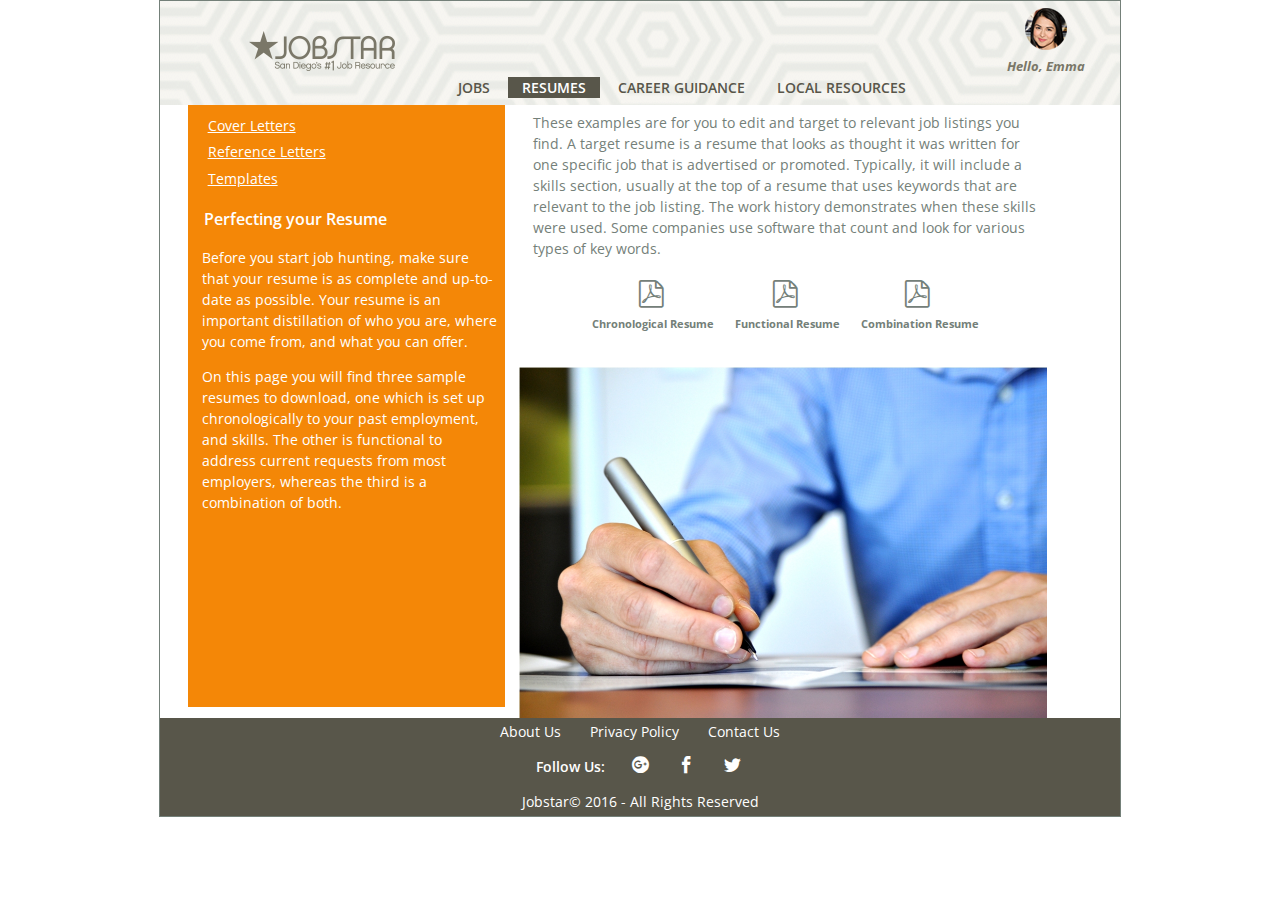
<file: pages/resumes.html>
<!DOCTYPE html>
<html lang="en">
<head>
    <meta charset="UTF-8">
    <meta name="viewport" content="width=device-width, initial-scale=1.0" />
    <title>Jobstar San Diego</title>
   <link href="https://fonts.googleapis.com/css?family=Open+Sans:300,400,400i,600,700" rel="stylesheet">
   <!--[if lt IE9]>
		<script src="scripts/html5shiv.js"></script>
		<![endif]-->
   
    <link type="text/css" rel="stylesheet" href="../css/main.css" />
    <link href="../css/imoon.css" rel="stylesheet" type="text/css" />
        
    <script   src="https://code.jquery.com/jquery-2.2.4.min.js"   integrity="sha256-BbhdlvQf/xTY9gja0Dq3HiwQF8LaCRTXxZKRutelT44="   crossorigin="anonymous"></script>
  
    <script src="../scripts/main.js" type="text/javascript"></script>
    <script>
        $(document).ready(function(){
        var acc = document.getElementsByClassName("accordion");
        var i;

        for (i = 0; i < acc.length; i++) {
            acc[i].onclick = function(){
                this.classList.toggle("active");
                this.nextElementSibling.classList.toggle("show");
          }
        }
        });
</script>
    
</head>
<body>
     <header>
      <div class="hamburger">
          <div class="line"></div>
          <div class="line"></div>
          <div class="line"></div>
      </div>
      <a href="../index.html" id="logo">
          <img  src="../images/Logo.png" alt="job star logo"/>
      </a>
      <div id=avatar>
          <figure>
           <img src="../images/female_face_sm.png" alt="user avatar" />
           <figcaption>Hello, Emma</figcaption> 
           </figure>
           <div id="user_dropdown">
            <a href="../pages/my_profile.html">My Profile</a>
            <a href="../pages/loggedout.html">Logout</a>
          </div>
      </div>
       <nav>
      <ul id="hb_menu">
        <li>
         <ul id="hb_menu1">
          <li><a href="../pages/jobs.html">JOBS</a>
          <ul class="flyout">
              <li><a href="javascript:void(0)" onClick="goTotab(event,'interview')">Interview Preparation</a></li>
              <li><a href="javascript:void(0)" onClick="goTotab(event,'research')">Online Research</a></li>
              <li><a href="javascript:void(0)" onClick="goTotab(event,'tips')">Job Search Tips</a></li>
          </ul>
          </li>
          <li><a href="../pages/resumes.html" class="activeButton">RESUMES</a>
          <ul class="flyout">
              <li><a href="javascript:void(0)" onClick="showTab(event,'cover')">Cover Letters</a></li>
              <li><a href="javascript:void(0)" onClick="showTab(event,'references')">Reference Letters</a></li>
              <li><a href="javascript:void(0)" onClick="showTab(event,'templates')">Templates</a></li>
          </ul></li>
          <li><a href="../pages/career_guidance.html">CAREER GUIDANCE</a>
          <ul class="flyout">
              <li><a href="javascript:void(0)" onClick="goTotab(event,'selfEval')">Self Evaluation</a></li>
              <li><a href="javascript:void(0)" onClick="goTotab(event,'network')">Networking</a></li>
              <li><a href="javascript:void(0)" onClick="goTotab(event,'branding')">Personal Branding</a></li>
          </ul>
          </li>
          <li><a href="../pages/local_resources.html">LOCAL RESOURCES</a>
          <ul class="flyout">
              <li><a href="javascript:void(0)" onClick="goTotab(event,'career_centers')">Career Centers</a></li>
              <li><a href="javascript:void(0)" onClick="goTotab(event,'libraries')">Libraries</a></li>
              <li><a href="javascript:void(0)" onClick="goTotab(event,'rights')">Know Your Rights</a></li>
          </ul></li>
        </ul>
      </li>
       <li>
        <ul id="hb_menu2">
          <li><a href="../pages/my_profile.html">My Profile</a></li>
          <li><a href="../pages/contact_us.html">Contact Us</a></li>
          <li><a href="../pages/loggedout.html">Logout</a></li>
        </ul>
      </li>
      </ul>
      </nav>
   </header>
   <main class="clearIt">
       <div class="subpage resume clearIt " >
       <h2 id="pageTop">Resumes</h2>
            <ul class="submenuTab">
                <li><a href="javascript:void(0)" class="tablinks" onclick="showTab(event, 'cover')">Cover Letters</a>
                </li>
                <li><a href="javascript:void(0)" class="tablinks" onclick="showTab(event,'references')">Reference Letters</a></li>
                <li><a href="javascript:void(0)" class="tablinks" onclick="showTab(event,'templates')">Templates</a></li>
            </ul>
       <div class="mainpageBg">
            <article class="mainArticle">
            <div class="goldBg">
                <ul class="sideMenu">
                        <li><a href="javascript:void(0)" class="tablinks btn1" onclick="showTab(event, 'cover')">Cover Letters</a>
                        </li>
                        <li><a href="javascript:void(0)" class="tablinks btn2" onclick="showTab(event,'references')">Reference Letters</a></li>
                        <li><a href="javascript:void(0)" class="tablinks btn3" onclick="showTab(event,'templates')">Templates</a></li>
                </ul>
                <h3> Perfecting your Resume</h3>
                <p>Before you start job hunting, make sure that your resume is as complete and up-to-date as possible. Your resume is an important distillation of who you are, where you come from, and what you can offer.</p>

                <p>On this page you will find three sample resumes to download, one which is set up chronologically to your past employment, and skills. The other is functional to address current requests from most employers, whereas the third is a combination of both.</p>
                </div>
           </article>
      
           <aside class="content">
               <div>
                <p>These examples are for you to edit and target to relevant job listings you find. A target resume is a resume that looks as thought it was written for one specific job that is advertised or promoted. Typically, it will include a skills section, usually at
                the top of a resume that uses keywords that are relevant to the job listing. The work history demonstrates when these skills were used. Some companies use software that count and look for various types of key words.</p>
                
                <ul class="resume_templates">
                    <li><a href="../templates/Chronological_Resume_SD5.pdf" target="_blank"><span data-icon="&#xeadf;" class ="navIcon"></span><p>Chronological Resume</p>
                    </a>
                    </li>
                    <li><a href="../templates/Functional_Resume_SD2.pdf" target="_blank"><span data-icon="&#xeadf;" class ="navIcon"></span><p>Functional Resume</p></a>
                    </li>
                    <li><a href="../templates/Combination_Resume.pdf" target="_blank"><span data-icon="&#xeadf;" class ="navIcon"></span><p>Combination Resume</p></a>
                    </li>
                </ul>
                <img class="imgInsert" src="../images/resume_bg.jpg" />

            <a href="#pageTop" class="anchorLink">Back to Top</a>
            </div>
       </aside>
       <div class="clearIt"></div>
      </div>
       
        <aside>
           <div class="tabcontent" id="cover">
               <div class="goldBg">
                   <ul class="sideMenu">
                        <li><a href="javascript:void(0)" class="tablinks btn1" onclick="showTab(event, 'cover')">Cover Letters</a>
                        </li>
                        <li><a href="javascript:void(0)" class="tablinks btn2" onclick="showTab(event,'references')">Reference Letters</a></li>
                        <li><a href="javascript:void(0)" class="tablinks btn3" onclick="showTab(event,'templates')">Templates</a></li>
                    </ul>
                    <p>When applying for a job a cover letter should be sent or posted with your resume or curriculum vitae. This collection of free professionally written cover letter examples will help you get started.</p>
                    <p>
                    Keep in mind that your letter should express a high level of interest and knowledge about the job you are interested in. Your cover letter will highlight the most relevant experience from your resume and connect that experience with the position you are applying for.
                    </p>
                </div>
                <p>On this page you will find several formats and templates you can use to write your cover letter.These samples, templates and examples of different types of cover letters will give you ideas and suggestions, then customize your own letter so it shows why you should be selected for an inter-view.</p>
                <ul class="pageLinks goldBg">
                <li><a href="https://www.thebalance.com/cover-letter-format-2060205" target="_blank">Cover Letter Format</a></li>
                <li> <a href="https://www.thebalance.com/cover-letter-layout-2060193" target="_blank">Cover Letter Layout</a></li>
                <li><a href="https://www.thebalance.com/free-cover-letter-examples-and-writing-tips-2060208" target="_blank">Cover Letter Template</a></li>
                </ul>
                <button class="back_btn" onclick="back()">Back to Resumes</button>
                <div class="clearIt"></div>
            </div>
       <div class="tabcontent" id="references">
          <ul class="sideMenu">
                <li><a href="javascript:void(0)" class="tablinks btn1" onclick="showTab(event, 'cover')">Cover Letters</a>
                </li>
                <li><a href="javascript:void(0)" class="tablinks btn2" onclick="showTab(event,'references')">Reference Letters</a></li>
                <li><a href="javascript:void(0)" class="tablinks btn3" onclick="showTab(event,'templates')">Templates</a></li>
            </ul>
           <p class="goldBg">Looking for your first job? Do you need a recommendation, but don&#39;t have professional references you can use? Are you concerned about the references your employer might give you? Consider using a character reference (personal reference) in addition to or as an alternative to employment reference letters.</p>
              
          <p>A job referral can also be the best way to get your resume a close look from the hiring manager. When you&#39;re referred for a position, and you mention it in your cover letter, you&#39;ve got a built in recommendation for the job in the first paragraph.</p>

          <p>Employees will often ask a former employer to write them a letter of reference for employment. In these links you will find advice on how to write a reference letter for employment, as well as a sample reference letter written by a former employer.</p>
         <ul class="pageLinks goldBg">
             <li><a href="https://www.thebalance.com/character-and-personal-reference-letters-2058723" target="_blank">Character and Personal Reference Letters</a></li>
             <li><a href="https://www.thebalance.com/how-to-ask-for-a-job-referral-2062989" target="_blank">How to Ask for a Referral for a Job</a></li>
             <li> <a href="https://www.thebalance.com/reference-letter-samples-2062971" target="_blank">Reference Letter Samples</a></li>
         </ul>
         <button class="back_btn" onclick="back()">Back to Resumes</button> 
       </div>
        <div class="tabcontent" id="templates">
           <div class="tabcontent1">
            <ul class="sideMenu">
                <li><a href="javascript:void(0)" class="tablinks btn1" onclick="showTab(event, 'cover')">Cover Letters</a>
                </li>
                <li><a href="javascript:void(0)" class="tablinks btn2" onclick="showTab(event,'references')">Reference Letters</a></li>
                <li><a href="javascript:void(0)" class="tablinks btn3" onclick="showTab(event,'templates')">Templates</a></li>
            </ul>
           <p class="goldBg">When applying for a job a cover letter resume, references and referral letters should all be of a professional caliber.Keep in mind that you are expressing a high level of interest and knowledge about the job you are interested in and how you present yourself and experience can make you a standout against your peers. </p>
          <p>Templates that help to achieve this high level of confidence are available, and we have put together some of the best resources for downloading these popular letters and forms.</p>
          <p>Here you will find several formats and free templates you can use to write your resume, letters, and referrals.The easiest way to create the perfect resume!</p>
          
          <ul class="pageLinks goldBg">
              <li><a href="https://www.resumehelp.com" target="_blank">Resume Help</a></li>
              <li><a href="https://drive.google.com/templates?q=cover+letter&category" target="_blank">Google Docs</a></li>
              <li><a href="https://templates.office.com/en-us/Resumes-and-Cover-Letters#" target="_blank">Microsoft Office</a></li>
              <li><a href="https://www.tidyforms.com/cover-letter-examples.html" target="_blank">Tidyforms</a></li>
              <li><a href="http://www.officedepot.com/a/businesstools/forms/default/" target="_blank">Office Depot</a></li>
          </ul>

          <button class="back_btn" onclick="back()">Back to Resumes</button>
        </div>
            <img class="imgInsert" src="../images/templates_bg2.png" />
       </div>
       <div class="clearIt"></div>
        </aside>
       </div>
   </main>
   
   <footer class="clearIt">
       <nav>
           <ul class="hover_underline">
               <li><a href="../pages/about_us.html">About Us</a>
               </li>
                <li><a href="../pages/privacy_policy.html">Privacy Policy</a></li>
                <li><a href="../pages/contact_us.html">Contact Us</a></li>
           </ul>
       </nav>
       <nav>
          <ul class="social_media">
             <li>Follow Us:</li>
              <li><a href="#"><span data-icon="&#xea8d;" class ="navIcon"></span></a></li>
              <li><a href="#"><span data-icon="&#xea90;" class ="navIcon"></span></a></li>
              <li><a href="#"><span data-icon="&#xea96;" class ="navIcon"></span></a></li>
          </ul> 
         </nav>
       Jobstar&copy; 2016 -  All Rights Reserved
       </footer>
 
</body>
</html>
</file>
<file: css/imoon.css>
/* Icon moon fonts*/
@font-face {
  font-family: 'icomoon';
  src:  url('../fonts/icomoon/icomoon.eot?qjuxip');
  src:  url('../fonts/icomoon/icomoon.eot?qjuxip#iefix') format('embedded-opentype'),
    url('../fonts/icomoon/icomoon.ttf?qjuxip') format('truetype'),
    url('../fonts/icomoon/icomoon.woff?qjuxip') format('woff'),
    url('../fonts/icomoon/icomoon.svg?qjuxip#icomoon') format('svg');
  font-weight: normal;
  font-style: normal;
}

[class^="icon-"], [class*=" icon-"] {
  /* use !important to prevent issues with browser extensions that change fonts */
  font-family: 'icomoon' !important;
  speak: none;
  font-style: normal;
  font-weight: normal;
  font-variant: normal;
  text-transform: none;
  line-height: 1;

  /* Better Font Rendering =========== */
  -webkit-font-smoothing: antialiased;
  -moz-osx-font-smoothing: grayscale;
}

/* end icon moon fonts */

span[data-icon]:before{
    font-family: 'icomoon';
    content: attr(data-icon);
    speak:none;
    font-style: normal;
    font-size: 16px;
  font-weight: normal;
  font-variant: normal;
  text-transform: none;
  line-height: 1;
  /* Better Font Rendering =========== */
  -webkit-font-smoothing: antialiased;
  -moz-osx-font-smoothing: grayscale;
}


.icon-pencil:before {
  content: "\e905";
}
.icon-envelop:before {
  content: "\e945";
}
.icon-search:before {
  content: "\e986";
}
.icon-bin:before {
  content: "\e9ac";
}
.icon-upload2:before {
  content: "\e9c6";
}
.icon-heart:before {
  content: "\e9da";
}
.icon-arrow-right2:before {
  content: "\ea3c";
}
.icon-circle-right:before {
  content: "\ea42";
}
.icon-circle-left:before {
  content: "\ea44";
}
.icon-google-plus3:before {
  content: "\ea8d";
}
.icon-facebook:before {
  content: "\ea90";
}
.icon-twitter:before {
  content: "\ea96";
}
.icon-file-pdf:before {
  content: "\eadf";
}

/*Custom  */

.social_media li a{
    
}

nav a:hover span{
    color: #fff;
    transition: all .4s ease-in-out;
    font-size: 28px;
    
}

.social_media span:before{
    font-size: 1.2em;
    transform: scale(1.5);
}
.resume_templates span[data-icon]:before{
    font-size: 32px;
    text-decoration: none;
}

.seeMore{
    text-decoration: none;
    font-weight: 700;
    color: #71ad00;
}

.seeMore:after{
    font-family: 'icomoon';
    content: '\ea3c';
    font-size: .75em;
    margin-left: .5em;
    vertical-align: middle;
}

/*Media Queries*/

@media screen and (min-width:945px){
    .resume_templates span[data-icon]:before{
    font-size: 2em;
    color:#748079;
}
}
</file>
<file: css/main.css>
/********************************************
    TABLE OF CONTENTS
---------------------------------------------
1. Eric Meyer Reset
2. Header and hamburger menu styles
3. Home page styles
4. Footer Styles
5. Styles for Home page (logged out version)
6. Subpage Styles
7. Corporate Page Styles (About us, privacy policy)
8. Contact Us page
9. My Profile page
10. Media Queries @ 370, 500, 650, 700 and 900px

/******************************************/

/*Eric meyer reset*/

/* http://meyerweb.com/eric/tools/css/reset/ 
   v2.0 | 20110126
   License: none (public domain)
*/


/*
html, body, div, span, applet, object, iframe,
h1, h2, h3, h4, h5, h6, p, blockquote, pre,
a, abbr, acronym, address, big, cite, code,
del, dfn, em, img, ins, kbd, q, s, samp,
small, strike, strong, sub, sup, tt, var,
b, u, i, center,
dl, dt, dd, ol, ul, li,
fieldset, form, label, legend,
table, caption, tbody, tfoot, thead, tr, th, td,
article, aside, canvas, details, embed, 
figure, figcaption, footer, header, hgroup, 
menu, nav, output, ruby, section, summary,
time, mark, audio, video {
	margin: 0;
	padding: 0;
	border: 0;
	font-size: 100%;
	font: inherit;
	vertical-align: baseline;
}
*/


/* HTML5 display-role reset for older browsers */
article, aside, details, figcaption, figure, 
footer, header, hgroup, menu, nav, section {
	display: block;
}
body {
	line-height: 1;
}
ol, ul {
	list-style: none;
}

/*END of eric meyer reset*/

/*Selector type 1 */
*{
    padding:0;
    margin:0;
}

/*Selector type 2 */
body {
    font:14px/1.5 'Open Sans', sans-serif;
    background-color: #fff;
    border: solid 1px #748079;
    max-width:960px;
    margin:0 auto;
}

/*Selector type 3 */
main h1 {
    font-size: 2em;
}
main h2 {
    font-size:1.4em;
}

/*Selector type 4 */
.shadow{
    -moz-box-shadow: 2px 2px 5px #000;
    -webkit-box-shadow: 2px 2px 5px #000;
    box-shadow: 2px 2px 5px #000;
}

.onLeft {
    float:left;
    padding-right:.25em;
}
.onRight {
    float:right;
    padding-left:.25em;
}
.clearIt {
    clear:both
}

/************HEADER STYLES ******/
header{
    padding:.5em .2em .2em .2em;
    background-image: url(../images/header_bg.png);
}

/*Selector type 5 */
#logo{
    display: inline-block;
    width: 60%;
    text-align: center;
}
img {
    max-width: 100%;
    height:auto
}

li{
    list-style-type: none;
}
li a {
    display: block;
    color:#666;
    text-align: center;
    padding:.2em;
    text-decoration: none;
}

/*selector type 6*/
/*
nav a:hover, nav a:active{
    background: #bbb;
}
*/

figcaption {
    font-style: italic;
    font-size: .9em;
    color: #7a7768;
    font-weight: 700;
}

/*Style for login dropdown*/
#avatar {
    cursor: pointer;
    position: relative;
    display: inline-block;
    width:20%;
    text-align: center;
}

#user_dropdown {
    display: none;
    position: absolute;
    z-index: 900;
    background-color: #f9f5ee;
    min-width: 100%;
    padding-top: .5em;
    margin-right: .5em; 
    -moz-box-shadow: 0px 8px 16px 0px rgba(0,0,0,0.2);
    -webkit-box-shadow: 0px 8px 16px 0px rgba(0,0,0,0.2);
    box-shadow: 0px 8px 16px 0px rgba(0,0,0,0.2);
}

#user_dropdown a{
    text-align: left;
    font-size: .8em;
    display: block;
    color: #7a7768;
    padding: 10px 6px;
}

#user_dropdown a:hover{
  background-color: #999;  
}

#avatar:hover #user_dropdown{
    display: block;
    
}

/* Style to add a transition border bottom on hover to all the links in that table*/
.hover_underline a{
    position: relative;
}
.hover_underline a:before{
    content: "";
    position: absolute;
    width: 100%;
    height: 2px;
    bottom: 0;
    left: 0;
    background-color: #999;
    visibility: hidden;
    -moz-transform: scaleX(0);
    -webkit-transform: scaleX(0);
    transform: scaleX(0);
    -moz-transition: all .3s ease-in-out 0s;
    -webkit-transition: all .3s ease-in-out 0s;
    transition: all .3s ease-in-out 0s;
}
.hover_underline a:hover:before, .hover_underline a:active:before{
    visibility: visible;
    -moz-transform:scaleX(1);
    -webkit-transform:scaleX(1);
    transform:scaleX(1);
}

/*End style hover bottom-underline transition */

/* Styles for the hamburger menu for mobile view */
.hamburger {
    cursor: pointer;
    padding: 1em .5em;
    display: block;
    width: 3em;
    float: left;
}
.line {
    border-bottom: solid 4px #7a7768;
    width: 35px;
    margin-bottom: 6px;
}

/*selector type 7*/
.line:last-child{
    margin-bottom: 0;
}

#hb_menu {
    display: none;
    background:#58564a;
    width:60%;
    padding: 10px;
    position: fixed;
    left: 20%;
    top:19%;
    z-index: 999;
}
#hb_menu li{
    border-bottom:none;
    margin: 3%;
}

#hb_menu li a{
    color: #fff;
}
#hb_menu a:hover,#hb_menu a:active{
    background: #fff;
    color: #3a5977;
}

.flyout, .sideMenu{
    display: none;
}
/* End styles for the hamburger menu for mobile view */

/************END: HEADER STYLES******/

/************BEGIN : HOME PAGE STYLES ******/

/* styles for the search box */
.search_box{
    background-color: rgba(227,187,91,.6);
    width: 100%;
    text-align: center;
}
.search_box h2{
    font-size: 1.5em;
    color: #71ad00;
}
.home_search{
    width:80%;
    height: 5em;
    display: block;
    margin: 0 auto;
    font-size: .8em;
    font-style: italic;
    padding: 5px;
    border:none;
    border-radius: 5px;
}

.search_btn{
    background-color: #71ad00; /* green */
    color: #fff;
    font-size: 1.2em;
    width:50%;
    display: block;
    text-align: center;
    padding: .2em;
    margin: 1em auto;
    height: 2.5em;
    border: solid 1px #71ad00;
    border-radius: 8px;
    cursor: pointer;
}

.search_btn:active{
    transform:translateY(3px);
    background: #999;
}

/* End styles for the search box */


/*Begin primary nav styles*/
#primaryNav {
    margin:2em 0;
    background-color: #fff;
}

#primaryNav li {
    width: 49%;
}

/*Begin: styles for the page intro icons */

.page_icons{
    width:100%;
}
ul#icons, ul#intros{
    display: inline-block;
}
ul#icons{
    float: left;
    width: 30%;
}

ul#icons li, ul#intros li{
    min-height: 150px;
}

ul#icons li a{
    padding: 0;
}
ul#intros{
    width: 70%;
    color:#999;
}

ul#intros h3{
    font-weight: 600;
    font-size: 1.2em;
    text-align: left;
}

ul#intros p, ul#icons a{
    padding: 0;
}

/*END: styles for the page intro icons */

/*Styles for the Profile section*/

.profileInfo, .job_reco{
    text-align: center;
    margin: 1em auto;
    color:#fff;
    background-color: #eb6e42;
    padding-bottom: 0.5em;
}

.profile_notifications, .job_reco ul{
    background-color: #fff;
    margin: 1em .5em;   
}

.profileInfo .profile_notifications ul{
    padding-bottom: .5em;
}
.profile_notifications ul li{
    width: 30%;
    float:left;
    text-align: right;
    margin: .5em 0;
    color:#999;
    
}

.profile_notifications ul li a{
    margin: .2em .5em;
}

.profile_notifications ul ul{
    width: 60%;
    float:right;
    margin-bottom: 1em;
    
}


.profile_notifications ul ul li{
    width: 100%;
}

.profile_notifications ul ul li a{
    text-align: left;
    color:#444;
}

/*Styles for job recommendation aside*/
.job_reco h2{
    color: #fff;
    font-size: 1em;
}

/*End styles for the Profile section*/

/************END : HOME PAGE STYLES ******/

/************BEGIN : FOOTER STYLES ******/

/* Footer styles */
footer {
    margin:0 auto;
    padding:.25em 0;
    text-align: center;
    background-color: #58564a;
    color:#fff;
    font-weight: 400;
}

footer ul{
    margin-bottom: .5em;
}
footer ul li{
    display: inline;
    display: inline;
    text-align: center;
    padding:.2em;
    margin: 0 .5em;
}

footer li a, .subpage footer nav ul li a{
    display: inline; 
    color:#fff;
    text-decoration: none;
    
}

footer li a:hover, footer li a:active{
    background: transparent;
}

.social_media{
    margin: 1em auto; 
}

.social_media li:first-child{
    font-size: 1em;
    font-weight: 600;
    color: #fff;
}

/************END : FOOTER STYLES ******/

/****** BEGIN:  home page Loggedout****/
    .noImage img{
        display: none;
    }
    .logOut{
        font-style:normal;
        padding:.3em;
        border:1px solid gray;
        border-radius:5px;
        position: relative;
        top:-10px;
    }
    .noRec{
        background-color: #eb6e42;
        text-align:center;
        padding:1em .3em 1em .3em;
    }
    .noJob{
        margin:1em 0 1em 0;
        background-color: #fff;
    }
    
/****** END:  home page Loggedout****/


/****** BEGIN:  SUBPAGE STYLES ****/

/* BEGIN:   Styles for the job search page */

/*
    #searchPage{
        background-image: url(../images/search_bg.jpg);
        opacity: .5;
        background-size: cover;
    }
*/

  .search_box1{
    background-color: rgba(227,187,91,.6);
    width: auto;
    text-align:center;
    margin-bottom: 1em;
    padding: 2em 0;
    }

    input.home_search1{
        background-color: white;
        width1:50%;
        height: 5em;
        display1: block;
        margin: 0 auto;
        font-size1: .8em;
        font-style: italic;
        padding: 1em;   
        border: none;
        border-radius: 5px;
    }

    div.search_btn1:active{
        transform:translateY(3px);
        background: #999;
    }

    .criteria{
    display: none;
    }

    div.search_box1 h2{
        font-size: 1.5em;
        color: #fff;
    }

    input.search_btn1{
        background-color: #71ad00;
        color: #fff;
        font-size: 1.2em;
        text-align: center;
        padding: .2em;
        margin: 1em auto 0;
        height: 2.5em;
        border: solid 1px #71ad00;
        border-radius: 8px;
    }

    input.search_btn1:active{
        transform:translateY(3px);
        background: #999;
    }
    /*Style for job listings */ 
    
   aside.job_listing{
        font-size: 1em;
        text-align: center;
        display: inline;
    }
    
    aside.job_listing select{
        font-size: 1.2em;
    }
    #searchPage .pageIcon{
        margin-bottom: 1em;
    }

    div.posting{
        background-color: lightgray;
        padding: 10px;
        width: 97%;
        margin: 20px 0;
        text-align: left;
    }
    
    div.posting:nth-child(odd) { 
       background-color: slategray;
    }
    
    div.posting:nth-child(odd) a.job, div.posting:nth-child(odd) p {
        color: #fff;
    }
    
    .posting a{
        text-decoration: none; 
    }

    .posting>div a{
        display: block;
        width: 0px;
        height: 0;
        margin: 0 220px 0;
        color: #748079;
        text-decoration: none;
    }

    .posting p{
        color: #748079;
        padding:0 .4em .4em;
       
    }

      .posting a.job{
        color:#748079;
        text-decoration: none;
        text-align: center;
        margin:auto;
        font-size: 1.3em;
    }
    
    .posting .heart_icon{
        color: #58564a;
        margin-right: 10px;
    }

   .posting:hover{
    }

    div a.quickApply{
        text-decoration: underline;
        color: #71ad00;
        padding: 0 10px 0 10px;
    }

    /*Collapsable Text*/
    .collapse{
      cursor: pointer;
      display:inline;
            float: left;
            width: 10%;
           /* text-align: left;*/
            margin:  1em 1em 1em;

        }

    .collapse + input{
      display: none; /* hide the checkboxes */
        text-align: left;
    }

    .collapse + input + p{
        display:none;
        text-align: left;
    }

    .collapse + input:checked + p{
      display:block;
    }

    .arrow-down {
      width: 0; 
      height: 0; 
      border-left: 8px solid transparent;
      border-right: 8px solid transparent;

      border-top: 8px solid darkgray;
    }

      .collapse1{
          cursor: pointer;
          display:inline;
            float: left;
            width:10%;
           margin:  1em 1em 1em;

        }

        .collapse1 + input, .collapse2 + input, .collapse3 + input, .collapse4 + input, .collapse5 + input{
          display: none; /* hide the checkboxes */
         text-align: left;
        }

        .collapse1 + input + span, .collapse2 + input + span, .collapse3 + input + span,
        .collapse4 + input + span, .collapse5 + input + span{
          display:none;
        }

        .collapse1 + input:checked + span{
            display:block;
            color: #fff;
            margin: 0 1em 0 1em;
            padding: 1em;
            text-align: left;
        }  

      .collapse2{
          cursor: pointer;
          display:inline;
            float: left;
            width:10%;
           margin:1em 1em 1em;
        }

/*
        .collapse2 + input + span{
            display:none;
        }
*/

    .collapse2 + input:checked + span{
        display:block;
        color: #fff;
        margin: 0 1em 0 1em;
        padding: 1em;
        text-align: left;

    }
     .collapse3{
      cursor: pointer;
      display:inline;
            float: left;
            width:10%;
           /* text-align: left;*/
           margin:  1em 1em 1em;
        }

/*
        .collapse3 + input + span{
          display:none;
        }
*/
        .collapse3 + input:checked + span{
          display:block;
            color: #fff;
            margin: 0 1em 0 1em;
            padding: 1em;
        }

    .collapse4{
      cursor: pointer;
      display:inline;
        float: left;
        width:10%;
       margin:  1em 1em 1em;
    }

/*
    .collapse4 + input + span{
      display:none;
    }
*/
    .collapse4 + input:checked + span{
      display:block;
        color: #fff;
        margin: 0 1em 0 1em;
        padding: 1em;

    }

   .collapse5{
      cursor: pointer;
      display:inline;
        float: left;
        width:10%;
       margin:  1em 1em 1em;
    }

/*
    .collapse5 + input + span{
      display:none;
    }
*/

    .collapse5 + input:checked + span{
      display:block;
        color: #fff;
        margin: 0 1em 0 1em;
        padding: 1em;

    }

/*Collapsable Text END*/


    div.scroll{
        margin-bottom: 30px;
        border:none;
        overflow:hidden;
    }

        
/*END: styles for job search page    */

.goldBg{
    background-color: #e3bb5b;
    color: #fff;
}


.subpage, .mainBg{
    margin: .5em 1em;
    color: #748079; /*grey */
/*    color: #e3bb5b;*/
/*    background-color: #f9f5ee;*/
    background-color: #fff;
}

.subpage h2{
    text-align: center;
    background-color: #e3bb5b;
    color: #fff;
}

.subpage aside ul{
    margin-bottom: 1em;
}

.subpage h3, aside h3{
    padding: .5em .5em .5em 1em; 
    font-weight: 600;
}

.subpage h4{
    padding: .5em .5em .5em 1em; 
    font-weight: 600;
}

main p, ul.pageLinks{
    padding: .5em .5em .5em 1em;  
}

ul.pageLinks li a{
    text-align: left;
}


 .submenuTab { 
    text-align: center;
}

 .submenuTab li{
    display: inline-block;
    padding: .2em .5em;
}
 .submenuTab li a{
    display: inline-block;
     width: 100%;
    color: #7a7768;
     font-weight: 400;
     font-size: 12px;
     text-decoration: none;
}

.submenuTab li a:hover, .active{
    background-color: #e3bb5b;
    border-top-left-radius: 5px;
    border-top-right-radius: 5px;
}


.tabcontent {
    display: none;
}


.back_btn, .anchorLink{
    display: block;
    margin: 0 auto;
}

/*****BEGIN: RESUME PAGE STYLES*******/

ul.resume_templates {
 text-align: center;
    padding: 1em;
}

ul.resume_templates li{
    display: inline-block;
    margin: .2em;
    
}

ul.resume_templates li a{
    display: inline-block;
    padding:0;
    text-decoration: none;
}

.resume_templates p{
    font-size: .7em;
    font-weight: bold;
}


/*****BEGIN: JOBS PAGE STYLES*******/

.jobs  aside ul li, .resume aside ul li, .career aside ul li{
    list-style-type: disc;
    margin-left: 2em;
    margin-bottom: .5em;
}
.subpage a{
    display: inline;
    text-decoration: underline;
    color: inherit;
}

.jobs strong{
    font-style: italic;
    
}

.jobs .end1, .imgInsert{
    display: none;
}

.jobs dd p {
    padding: .5em;  
}

dt{
    font-weight: 700;
}

#tips dt{
    text-decoration: underline;
}

/*****BEGIN: RESOURCES PAGE STYLES*******/

#job_fairs{
    margin: .5em auto;
    padding :.5em;
    border: solid 1px #e3bb5b;
}

#job_fairs h3{
    text-align: center;
    color: #7a7768;
}
#job_fairs .row{
    margin: 1em .7em 2em auto;
    padding: .5em 0;
    overflow:hidden;
}

#job_fairs .row:nth-child(even){
   background-color: rgba(227,187,91,.7);
    color:#fff;
}

#job_fairs .col1{
    float: left;
    margin: 1% 5%;
    vertical-align:middle;
    margin-left: .5em;
}

#job_fairs .col2{
    float: left;
    font-size: .9em;
}

.pageIcon{
    text-align: center;
}
.pageIcon a{
    display: inline-block;
    text-decoration: none;
    vertical-align:middle;
}

#career_centers table{
    border: 1px solid #e3bb5b;
}
#career_centers td {
    padding: .3em;
    border-bottom: 1px solid #ddd;
}

#career_centers td:first-child{
    font-weight: 600;
}

#career_centers tr:nth-child(even) {background-color: #ddd}

/*****BEGIN: Corporate PAGE STYLES (privacy policy, contact us and about us) ******************/ 

.privacy_policy ol{
    text-align: left;
}

.privacy_policy ol li{
    list-style-type:decimal;
    margin-left: 2.5em;
    margin-bottom: .5em;
}
/*END:Styles for corporate pages*/

/*****BEGIN: CONTACT US FORM STYLES **********/

#contactForm fieldset {
    border:none;
    padding: 1.5em .75em .25em;
    background: linear-gradient(hsla(42,60%,78%,.3),hsla(0,0%,100%,.4));
}

#contactForm legend {
    display: block;
    padding: 2em .5em .2em;
    font-weight: 300;
    font-size: 1.25em;
    color: #e3bb5b;
    border-bottom: solid 1px #fff;
    text-align: center;
    width: 100%;
}

input, textarea {
    padding: 5px;
    margin: 0;
    width: 55%;
    border: solid 1px #999;
}

input[type=checkbox], input[type=radio]{
    width: auto;  
}

.altLabel label{
    text-align: left;
    width: auto;
}

label{
    margin-right: .5em;
}
label[for="reference"]{
    text-align: right;
    width: 30%;
}
#contactForm ol{
    list-style-type: none;
    margin: 0;
    padding: 0;
}

#contactForm li{
    list-style-type: none;
    padding-bottom: .75em;
}

#comments .radioSet li{
  display: inline-block;
    margin-right: 10px;
    
}

.groupedHeadline{
    font-weight: 300;
    border-bottom: solid 1px #999;
    margin-bottom: .3em;
}

textarea{
    width: 96%;
    font-family: Arial, sans-serif;
    min-height: 5em;
    margin-top: -2em;    
}

label{
    width: 30%;
    text-align: right;
    display: inline-block;
}

#contactForm button{
    background-color: #e3bb5b;
    color: #fff;
    padding: 5px 15px;
    margin: 1em auto 0;
    display: block;
    border: none;
}

button[type=submit]:hover {
    background-color: #333;
}

/*****END: CONTACT US FORM STYLES **********/

/*****BEGIN: MY PROFILE STYLES **********/

.subpage.profile{
    width:80%;
    margin: 0  auto;
}


.profile .goldBg{
    text-align: center;
}


#profile_pic{
    padding: 3em 0 1em;
    display: block;
}

#profile_pic a{
    display: block;
}

#profile_info{
    padding: 0 0 1em;
}

#profile_info li{
    margin-bottom: .5em;
    
}

#profile_info h2{
    display: inline-block;
    font-weight: 600;
}

.profile dl{
    margin-top: 1em;
}
.profile dt{
    background-color: #e3bb5b;
    margin-bottom: .5em;
}

.profile dt a{
    color: #fff;
    padding: 7px;
    display: block;
    text-decoration: none;
}

.profile dt a:hover{
    background-color: #748079;
}

.profile dd {
    margin-bottom: 7px;
    padding-bottom: 0;
    overflow: hidden;
}

.profile dd p{
    padding: 7px;
}

#acct_btns{
    text-align: right;
    margin-right: 2em;
    margin-top: 1em;
}

#acct_btns button[type=submit]{
    display: inline-block;
    margin-right: 10%;
}

#acct_btns button[type=reset]{
    padding: 5px 15px;
    margin-right: 3em;
}

#notify h3, #upload h3{
    padding-left: 0;
    text-decoration: underline;
}

#notify button, #upload button{
    display: inline-block;
    margin-left: .5em;
    margin-bottom: 1em;
}

#notify li, #upload li, #saved li{
    list-style-type: disc;
    margin-left: 2em;
}

#notify li a, #upload li a, #saved li a {
    display: inline-block;
    width:40%;
    text-align: left;
    vertical-align:middle;
}

#saved li a{
    width: 80%;
}
#upload button:first-child{
    background-color: transparent;
    color:#e3bb5b;
    border:solid 1px #e3bb5b;
    border-radius: 5px;
}

#saved li{
   width: 70%; 
    
}

/*END : Styles for My Profile page*/


/*****END: SUBPAGE STYLES **********/

 
/**************Media Queries*********/

@media screen and (min-width:370px){
    .profileInfo {
    margin-top: 0;
}
    
}

@media screen and (min-width:500px){
 #logo{
    margin-left: 6%;
    }
    
}

@media screen and (min-width:650px){
 #logo{
    margin-left: 10%;
    }
    
}
    
@media screen and (min-width:700px) { 

    ul#icons, ul#intros {
        float: none;
        width: 90%;
        margin: 0 3em;
    }
    
    #icons li, #intros li{
        display: inline-block;
        width: 22%;
        margin: 0 1%;
        text-align: center;
    }
    
    #icons li a {
        display: inline;
    }
    
/*
    ul#intros{
        margin: 0 4em;
    }
*/
    
    ul#intros li{
        vertical-align: top;
    }

    ul#intros h3{
    font-size: 1.2em;
    padding:0;
    text-align: center;
    }
    
/*
    #intros li p{
        text-align: left;
    }
*/
    
    /* Update styles for the profile page */

    #profile_pic{
    float: left;
    width:50%;
    margin-left: 2em;
    padding: 3em 0 1em;  
    }

    #profile_info{
    float: left;
    padding: 3em 0 1em;
    margin-top: 7em;
    
}
    #profile_info li{
        text-align: left;
    }
}

@media screen and (min-width:900px) {
    
/* BEGIN:   Styles for the job search page*/
    .criteria{
        display: block;
        float:left;
        width:17%;
        padding1:1em;
        margin-left: 7em;
        margin-top: 2em;
        text-align: left;
    }
    
    .criteria .check, .criteria .radio{
        margin-top: 1em;
    }
    
    .saved_btn{
        padding: .5em;
        background-color: #fff;
        margin-top: 2em;
    }
    .scroll{
        width:60%;
        margin-left: 1em;
        margin-top: 2em;
    }
    
    .search_box1{
        margin: 1em auto;
        width: 80%;
    }
    
    .scroll{
    background-color1: rgba(227,187,91,.6);
    }
    
    .job_listing .list{
        display:none;
    }
    
    .check p, .radio p{
        font-size: 1.1em;
        font-weight: 800;
        margin-bottom: 0.25em;
        text-decoration: underline;
    }

    /* END:  Styles for the job serach page*/
    .hamburger{
        display: none;
    }
    
   
    header h1, header p.tagline {
        display: inline;
        text-align: left;
    }
    
    header{
        margin:0 auto;
        padding: .5em 1em;
    }
    
    main {
        margin:0 auto;
    }
    
    #logo{
        width:auto;
        margin-left:8%;
    }
    
    #avatar{
        width:9%;
        margin-left: 65%;
    }
    
    #avatar figcaption{
        display: inline-block;
    }
    #hb_menu {
    display: block;
    background-color: transparent;
    width:60%;
    padding:0;
    position: relative;
    margin-left: 9%;
    top:auto;
    }
    
    #hb_menu #hb_menu2 {
        display: none;
    }
    
    #hb_menu li{
        margin:0;
        display: inline-block;
    }
    
     #hb_menu li a {
        color:#58564a;
         padding: 0 1em;
         font-size: 1em;
         font-weight: 600;
    }
    
     #hb_menu1 .activeButton{
        background-color:#58564a;
        color: #fff;
    }
    
    #hb_menu li a:hover, #hb_menu1 ul li a:hover {
       -moz-box-shadow: 2px 2px 5px #000;
        -webkit-box-shadow: 2px 2px 5px #000;
        box-shadow: 2px 2px 5px #000; 
    }
    
   
    #hb_menu1 ul{
        text-align: left;
    }
    #hb_menu1 ul li{
        width: 100%;
        border:solid 1px #58564a;
        
    }
    
    #hb_menu1 ul li a{
       padding: .5em 2px;
        text-align: left;
    }
    
    #hb_menu1 ul li a:hover{
/*        background-color:#f9f5ee;*/
    }
    
    #hb_menu1 ul{
        border-top:solid 1px #ccc;
        margin:0 .5em 0 -1px;
        width:200px;
        background-color: #fff;
        display: none;
        position: absolute;
    }
    

    /*      selector type*/
    #hb_menu1 li:hover >ul{
        display: block;
    }
    
    .profileInfo, .job_reco{
        float: none;
        width: 100%;
    }
    
    .profile_notifications, .job_reco ul{
        margin: 1em 2em;   
        
    }
    
   .profileInfo .profile_notifications ul{
    padding-bottom: 0;
    }
    .profile_notifications ul ul {
        margin-bottom: 0;
        
    }
    
    #wrapper{
        position: relative;
    }
    .search_box{
        width: 33%;
        height: 100%;
        position:absolute;
        top: 0;
        left: 0%;
        margin-left: 2em;
    }
    .home_search{
        height: auto;
        padding: 1em;
        position: relative;
    }
    .search_box h2{
        color:#fff;
        line-height: 1.2;
        font-size: 2.3em;
        margin-top:30%;
        width:70%;
        margin:30% auto .8em;
    }
    
    .search_btn{
        font-size: 1.5em;
        width: auto;
        padding:.5em;
    }
    
    .page_icons{
    width:100%;
    text-align: center;
    }
    
     .page_icons li:nth-child(odd) { 
    float: none;
     width: 25%;
    }
    
    .page_icons li:nth-child(even){
        float: none;
        width: 30%;
    }
    
    .page_icons li{
        text-align: center;
    }
    
    .page_icons li a{
        display: inline;
        
    }
    .page_icons li h3{
        display: block;
    }
    
    /*    Styles for subpages */
    
    .subpage{
        background-color: transparent;
        margin:0 ;
    }
    
    .subpage.jobs .mainBg{
        margin: 0;
    }
    
     .subpage .anchorLink, .back_btn{
        display: none;
    }
    
    .subpage h3{
        color:#fff;
    }
    .submenuTab{
        display: none;
    }
    
    aside.content h3, .tabcontent h3{
        color:#f48707;
    }
    
    .jobs .mainArticle, .resume .mainArticle, .tabcontent, .career .mainArticle, .resources .sidebar{
        width: 33%;
        float: left;
        margin-left: 2em;
        color: #fff;
    }
    
    .resume .mainArticle{
        height:43em;
    }
     .subpage .mainArticle, .resume .tabcontent{
         
         background-color: #f48707; /* orange */
/*
        background-color: #748079;
        background-color: rgba(116, 128, 121,.7);
*/
    }
    
    .subpage .mainArticle .goldBg{
        color: #fff;
    }
    
    .jobs .goldBg, .resume .goldBg, .career .goldBg{
        background-color: transparent;
        color:#fff;
    }
    
    .content{
        width: 35%;
        float: left;
    }
    
    /* BEGIN: Styles for jobs page */
    
    .jobs .content{
        color:#f48707; /*orange */
        width: auto;
    }
    
    .jobs .mainArticle {
        background-color: #f48707;
        line-height: 1.5;
        height: 60em;
    }
    
    .jobs #tips .mainBg{
        height: 50em;
        overflow: auto;
        width:65%;
    }
     div .columnJobs{
        margin-top: 1em;
        width: 580px;
        color:#748079;
    } 
    
    div .columnJobs2{
        width: 570px;
    } 
    div .columnJobs1{
        margin-top: 1em;
        width: 600px;
    } 
    
    .columnJobs, .columnJobs1, .columnJobs2 {
        
    -webkit-column-count: 2; /* Chrome, Safari, Opera */
    -moz-column-count: 2; /* Firefox */
    column-count: 2;
    -webkit-column-gap: 20px; /* Chrome, Safari, Opera */
    -moz-column-gap: 20px; /* Firefox */
    column-gap: 20px;
    -webkit-column-width: 200px; /* Chrome, Safari, Opera */
    -moz-column-width: 200px; /* Firefox */
    column-width: 200px;
    }
    
     .end{
        margin-top: 1em;
        text-align: center;
        -webkit-column-span: all;/* Chrome, Safari, Opera */
        -moz-column-span: all; /* Firefox */
        column-span: all;  
    }
    
     .jobs .end1{
        display: block;
        width: 100%;
        text-align: center;
        -webkit-column-span: all;/* Chrome, Safari, Opera */
        -moz-column-span: all; /* Firefox */
        column-span: all;
        
    }
    
     .jobs .tabcontent{
        float: none;
        width: auto;
    }
    
     .jobs .tabcontent .tabcontent1{
        float:left;
        width: 33%;
        height: auto;
        background-color: #f48707; /*orange */
    }
    
    .jobs #tips .tabcontent1 {
        height:51em;
    }
    
      .jobs .tabcontent .tabcontent2 {
        float:left;
        width: 45%;
        color: #748079;
    }
    
    #interview .columnJobs1, .jobs .tabcontent2 h3,
    #research .columnJobs2, #tips .columnJobs2{
        color: #748079; /* grey */
    }
    
     .jobs .tabcontent3{
        float:left;
        width: 33%;
        color: white;
        background-color: #f48707;
        height: 152em;
       }

    .jobs .tabcontent3 h3, #tips .tabcontent1 h3, #research .tabcontent1 h3{
        color:#fff;
    }
    .jobs dd p , .jobs .columnJobs2 p , .jobs .columnJobs2 dt{
        padding-left: 1em;  
    }
    
    .jobs .columnJobs h3{
        padding: 0 1em;
        color:#748079; /* grey */
    }
    
    /* END: Styles for jobs page   */
    
    /* BEGIN: Styles for resume   */
    
    .resume .content .goldBg, .subpage h2{
        background-color: transparent;
    }
    
    .resume .content{
        margin-left:1em;
        width:55%;
    }
    
    .resume .content .goldBg p {
       color:#748079; 
    }
    
    h2#pageTop{
        display: none;
    }
    
    .resume .resume_templates li{
        margin:0;
    }
    .resume_templates a{
        text-decoration: none;
    }
    
    .resume_templates p{
        font-size: .8em;
        color:#748079; /* grey */
    }
    
    #cover.tabContent{
        width: 33%;
        float: left;
        font-size:1.2em;
        color: #fff;
    }
    
    #templates.tabcontent{
        width:100%;
        background-color: transparent;
    }
    
    #templates .tabcontent1{
        width:33%;
        float: left;
        background-color: #f48707;
        height: 45em;
    }
    
    #templates .imgInsert{
        float: left;
        width:64%;
    }
    
/*   Styles for  local resources*/
    
    #job_fairs{
        width:63%;
        float: right;
        padding: 0;
        margin: 0;
        border-right:none;
        border-left:none;
        border-right:none;
        border-top: solid 1px #748079;
        color:rgb(116, 128, 121);
    }
    
    #job_fairs .row:nth-child(even), .resources .sidebar{
        background-color: #f48707;
       
    }
    
    .resources .tabcontent, .resources .tabcontent .goldBg, .resources .tabcontent h3{
        background-color: transparent;
        color: rgb(116, 128, 121);
    }
    
    #job_fairs .row{
        margin-right: 0;
    }
    
    #job_fairs .row:last-child{
       border-bottom: solid 1px;
    }
    
    #job_fairs p:first-of-type{
        border-top: solid 1px #748079;
        margin-top: .8em;
    }
    #career_centers table{
        border:solid 1px #748079; /* grey */
    }
    #career_centers tr:nth-child(odd){
        background-color: rgba(116, 128, 121,.6)
    }
    #career_centers tr:nth-child(even) 
    {
        background-color: transparent;
    }
    .resources .sidebar{
        float:left;
        width:33%;
        height:757px;
        margin-left: 2em;
    }
    
     .resources .tabcontent{
        width: 60%;
        float: right;
         font-size: 1em;
         height:757px;
         overflow: auto;
    }
    

    .sidebar .goldBg{
        background-color: transparent;
    }
    
     .sideMenu{
        display: block;
        margin: .5em 1em;
         color:#fff;
    }
    
     .sideMenu li, .career .tabcontent .sideMenu li,
    .resume .tabcontent .sideMenu li, .resources .sidemenu li, .jobs .sideMenu li{
        padding: .2em;
        list-style-type: none;
         margin-left:0;
    }
    
    .career .content .goldBg{
        background-color: transparent;
        color:#748079; /* grey */
        padding-top: .5em;
        width: 40%;
        float: left;
    }
    .career .content {
        width:63%;
    }
    .career .mainArticle, .career .tabcontent{
    background-color: rgba(244, 135, 7, 1);
    line-height: 1.2;
    }
    
    .career .mainArticle{
        height:42em;
    }
    .career .tabcontent{
        float: none;
        width: auto;
    }
    
    .career .tabcontent h3, .career .tabcontent p{
        padding:.2em .5em .2em 1em;
    }
    
    .career .tabcontent .tabcontent1{
        float:left;
        width: 33%;
        background-color: #f48707;
        height:28.5em;
    }
    
    .career #selfEval .tabcontent1{
        height:39em;
    }
    
    .career #network .tabcontent1{
        height:31em;
    }
    
    .career .tabcontent .tabcontent2{
        float:left;
        width: 65%;
        padding: 1%;
        color:#748079; /* grey */
        background-color: #fff;
    }
    
    .career .tabcontent1 h3{
       color:#fff; 
    }
    
    .career .tabcontent2 h3{
       color:#748079; 
    }
    
    .imgInsert{
        display: block;
    }
    
    .career  aside #branding .goldBg .pagelinks{
        color:#748079;
    }
    
    .career .imgInsert{
        float:left;
        width:60%;
    }
    
    .career #network .imgInsert, .career #branding .imgInsert{
        width:90%;
    }
    .career .tabcontent2 li{
        color:#748079;
    }
    .career .content .pageLinks{
        margin:0;
        padding:0;
    }
      
/* End : changes for career guidance*/
    
/* Styles for  About us page*/
    
    .aboutUs{
        background-image: url(../images/about_bg.jpg);
        background-size: cover;
    }
    .aboutUs .mainArticle{
        width:33%;
        color:#fff;
        margin-left: 2em;
        
    }
        
        .aboutUs h2{
            display: block;
        }

/*   Styles for Privacy policy */

.privacy_policy .mainArticle, .contact_us{
    background-color: transparent;
    width:80%;
    margin: 0 auto;
    border:solid 1px #748079;
    color:#748079;
    margin-top: 1em;
}

 .privacy_policy h2{
    display: block;
    color:#748079;
     margin-top: .5em;
}

 #contactForm legend{
    color:#748079;
}

 #contactForm fieldset {
    background: linear-gradient(hsla(145,5%,48%,.3),hsla(0,0%,100%,.4));
}

.contact_us #contactForm button{
    background-color: #748079;
}
}
</file>
